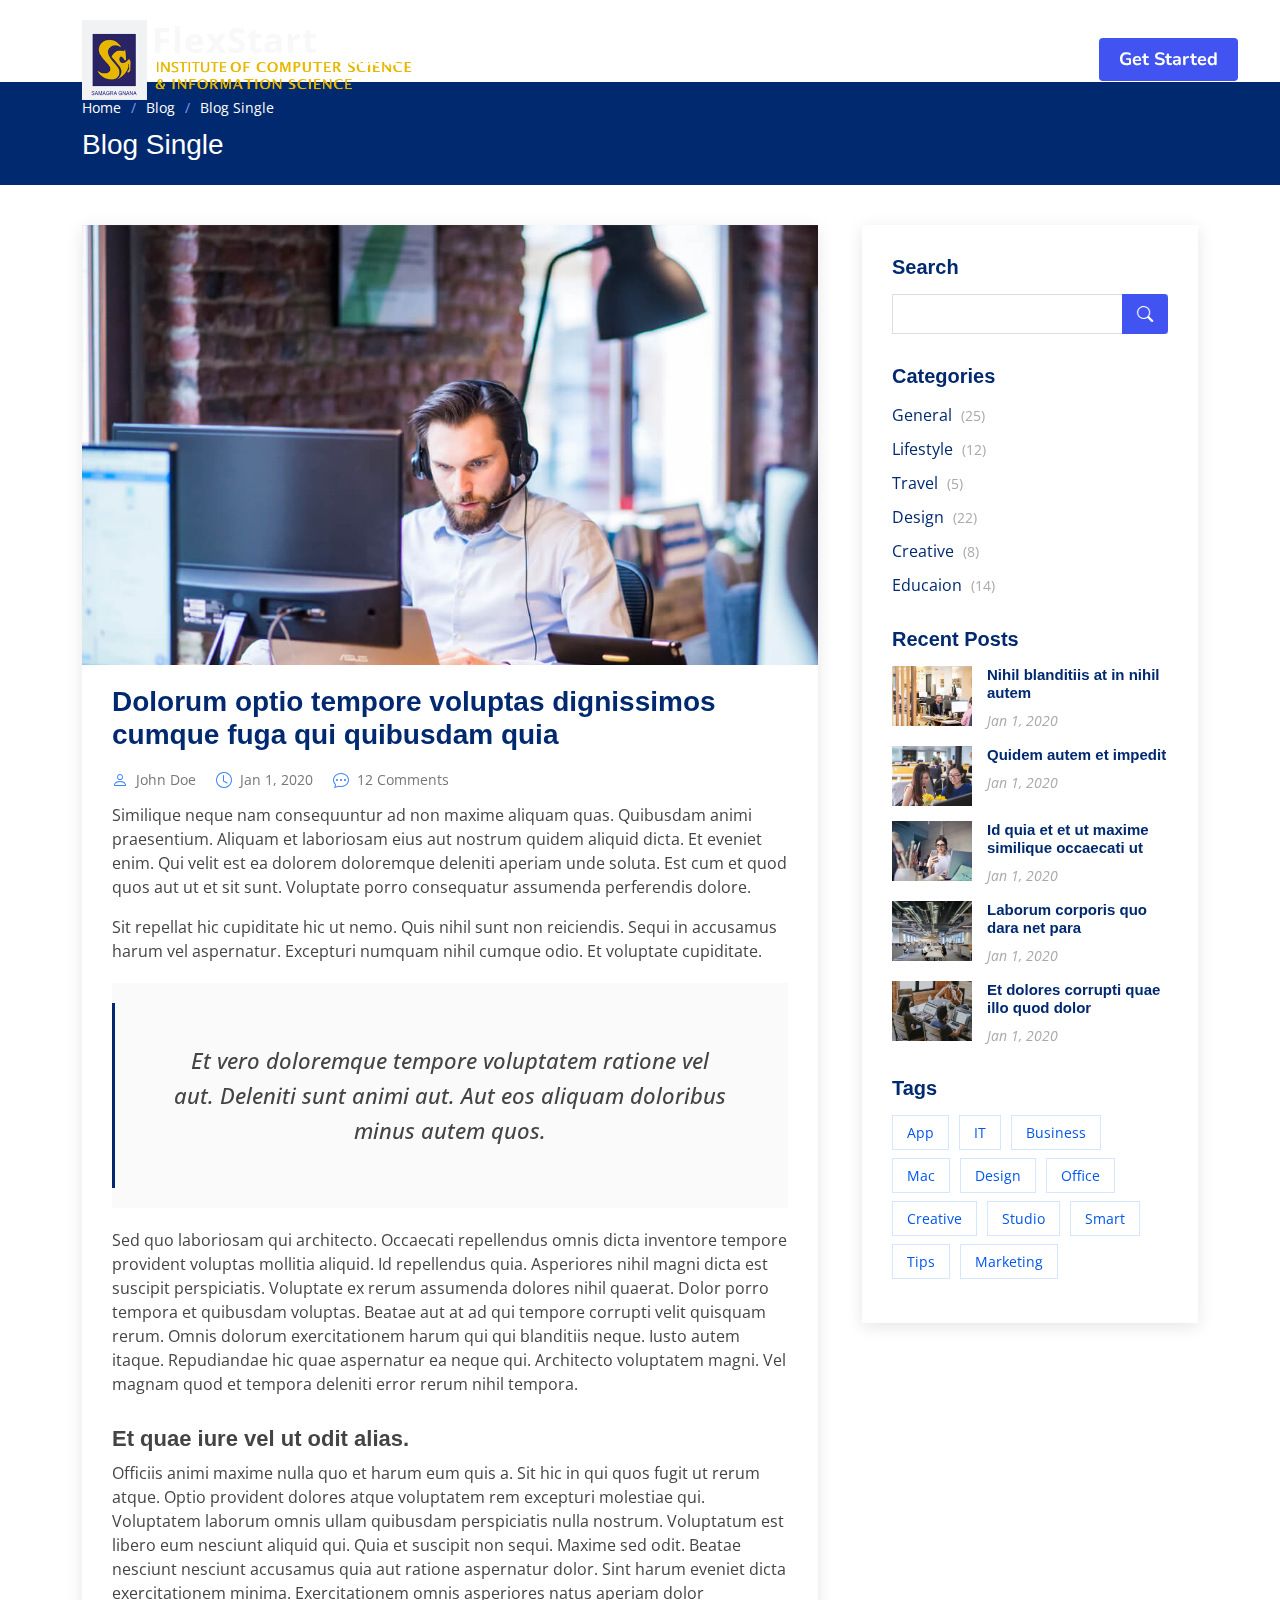
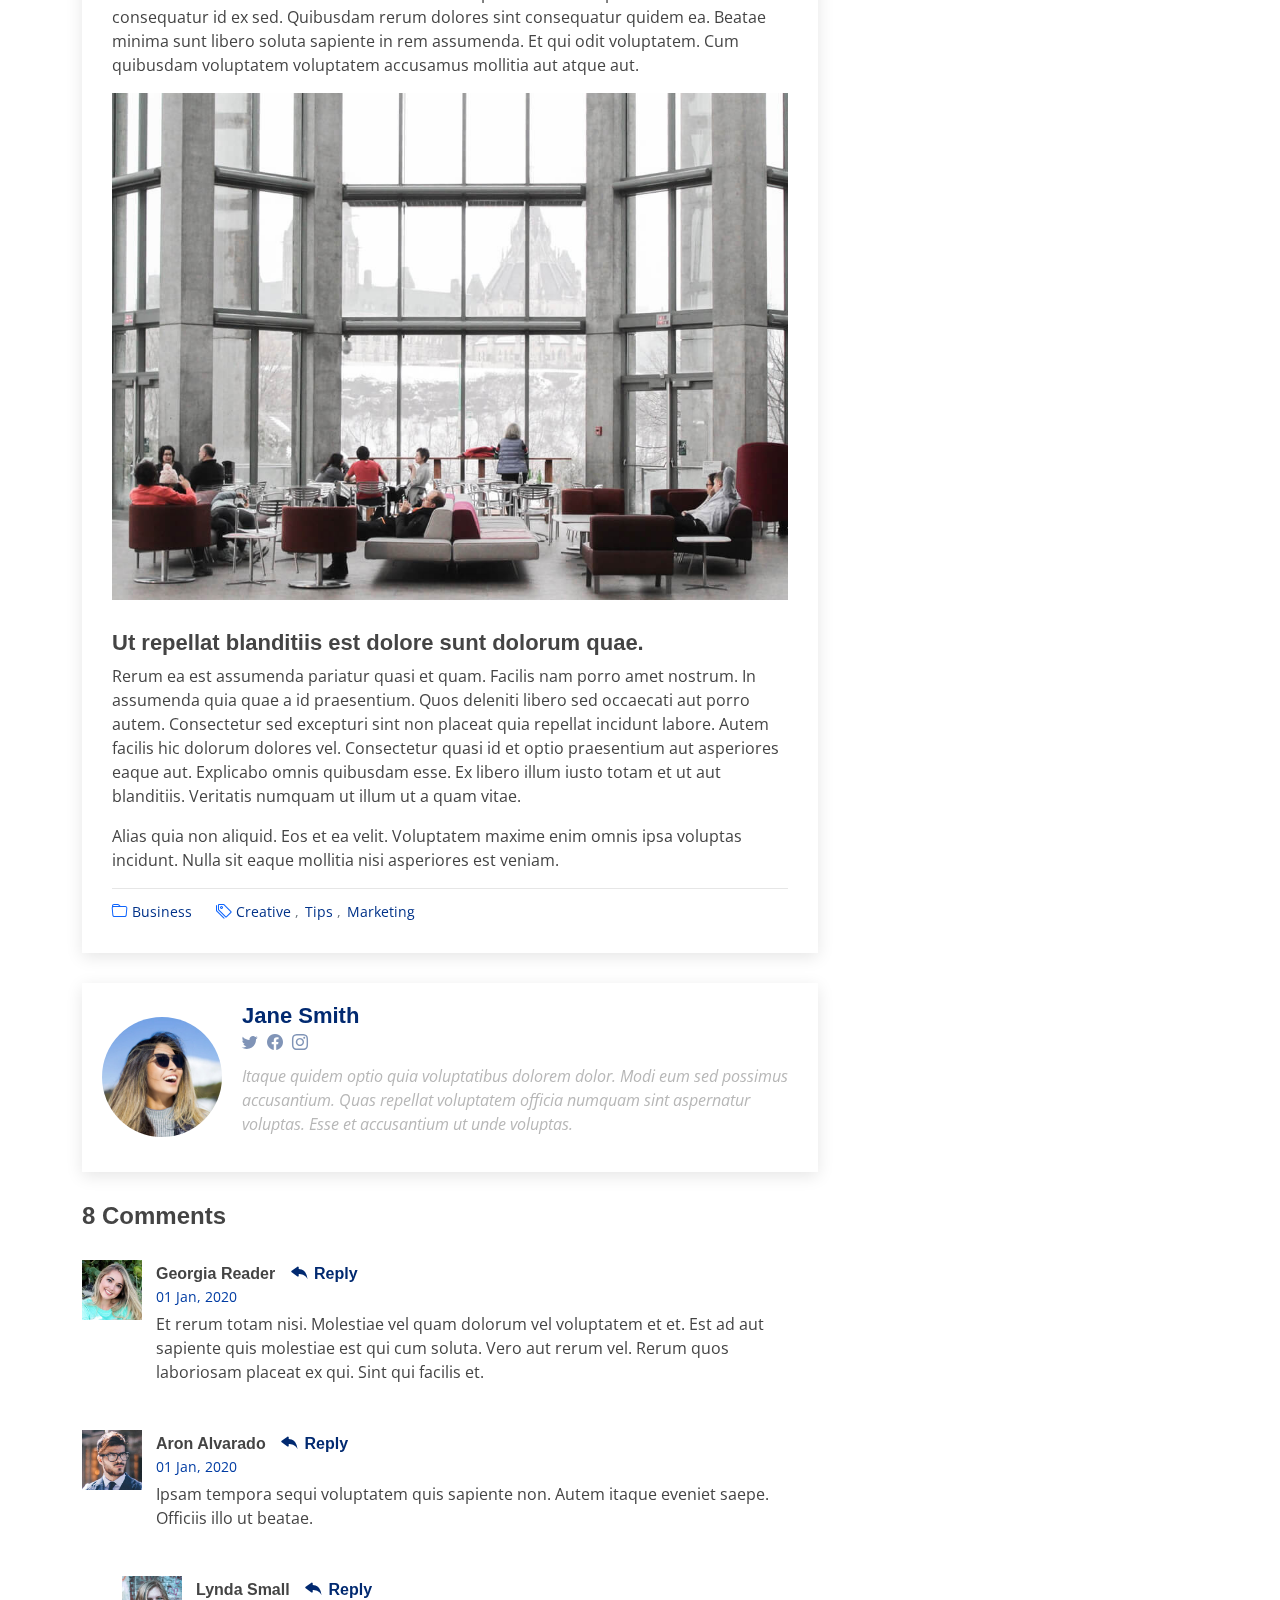
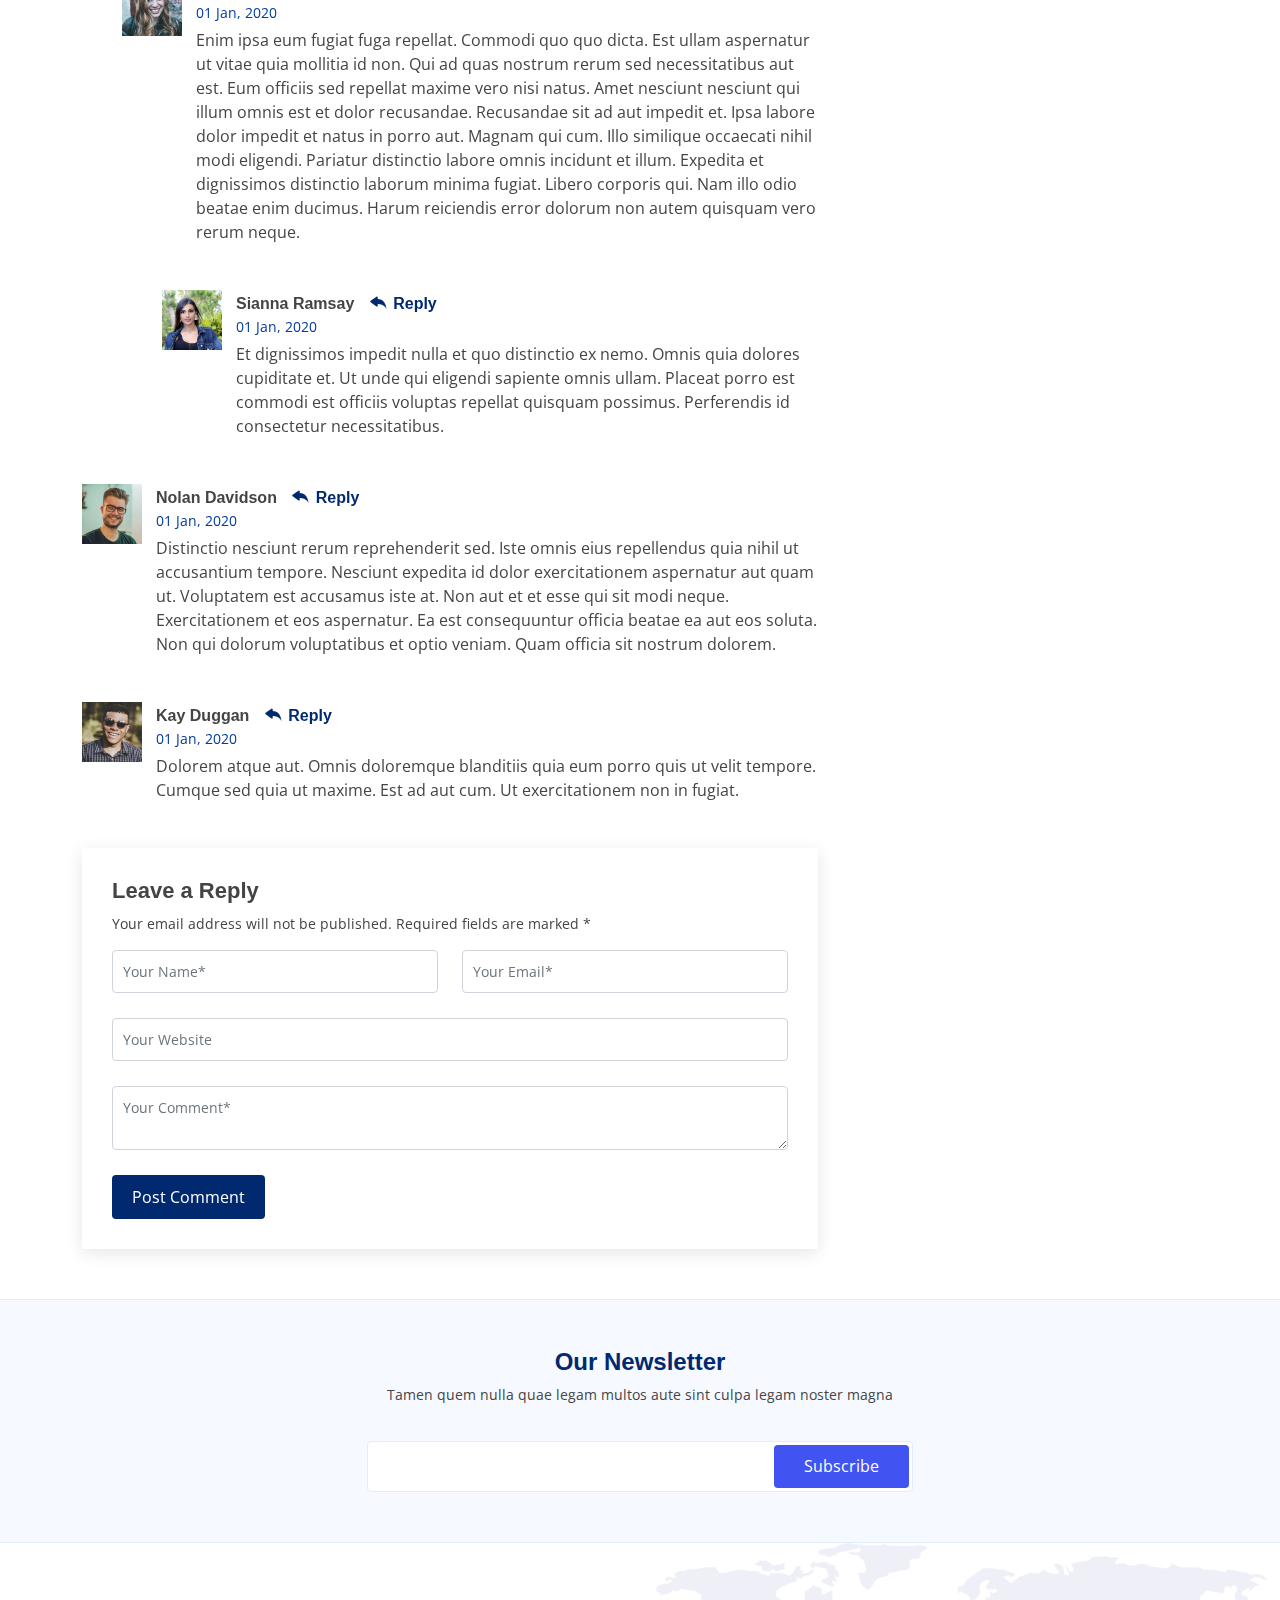
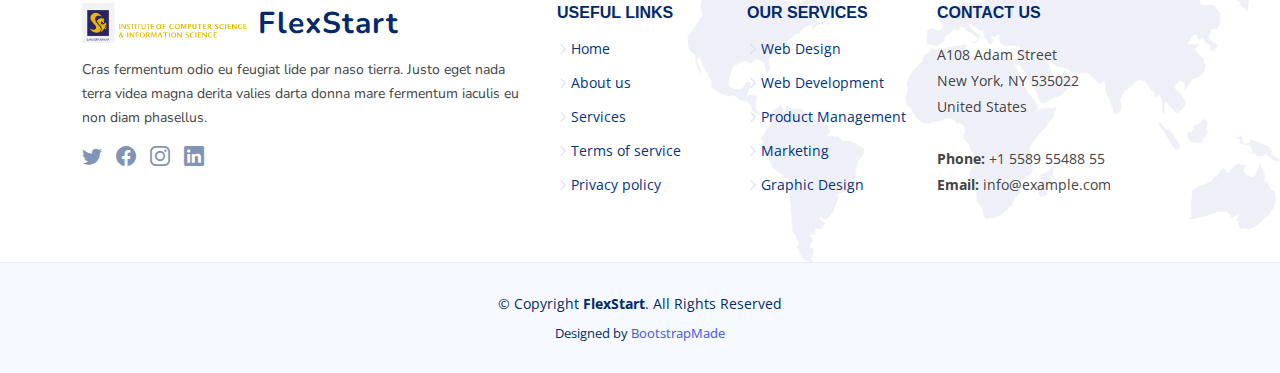
<file: blog-single.html>
<!DOCTYPE html>
<html lang="en">

<head>
  <meta charset="utf-8">
  <meta content="width=device-width, initial-scale=1.0" name="viewport">

  <title>Blog Single - FlexStart Bootstrap Template</title>
  <meta content="" name="description">
  <meta content="" name="keywords">

  <!-- Favicons -->
  <link href="assets/img/favicon.png" rel="icon">
  <link href="assets/img/apple-touch-icon.png" rel="apple-touch-icon">

  <!-- Google Fonts -->
  <link href="https://fonts.googleapis.com/css?family=Open+Sans:300,300i,400,400i,600,600i,700,700i|Nunito:300,300i,400,400i,600,600i,700,700i|Poppins:300,300i,400,400i,500,500i,600,600i,700,700i" rel="stylesheet">

  <!-- Vendor CSS Files -->
  <link href="assets/vendor/aos/aos.css" rel="stylesheet">
  <link href="assets/vendor/bootstrap/css/bootstrap.min.css" rel="stylesheet">
  <link href="assets/vendor/bootstrap-icons/bootstrap-icons.css" rel="stylesheet">
  <link href="assets/vendor/glightbox/css/glightbox.min.css" rel="stylesheet">
  <link href="assets/vendor/remixicon/remixicon.css" rel="stylesheet">
  <link href="assets/vendor/swiper/swiper-bundle.min.css" rel="stylesheet">

  <!-- Template Main CSS File -->
  <link href="assets/css/style.css" rel="stylesheet">

  <!-- =======================================================
  * Template Name: FlexStart
  * Updated: Mar 10 2023 with Bootstrap v5.2.3
  * Template URL: https://bootstrapmade.com/flexstart-bootstrap-startup-template/
  * Author: BootstrapMade.com
  * License: https://bootstrapmade.com/license/
  ======================================================== -->
</head>

<body>

  <!-- ======= Header ======= -->
  <header id="header" class="header fixed-top">
    <div class="container-fluid container-xl d-flex align-items-center justify-content-between">

      <a href="index.html" class="logo d-flex align-items-center">
        <img src="assets/img/logo.png" alt="">
        <span>FlexStart</span>
      </a>

      <nav id="navbar" class="navbar">
        <ul>
          <li><a class="nav-link scrollto " href="#hero">Home</a></li>
          <li><a class="nav-link scrollto" href="#about">About</a></li>
          <li><a class="nav-link scrollto" href="#services">Services</a></li>
          <li><a class="nav-link scrollto" href="#portfolio">Portfolio</a></li>
          <li><a class="nav-link scrollto" href="#team">Team</a></li>
          <li><a class="active" href="blog.html">Blog</a></li>
          <li class="dropdown"><a href="#"><span>Drop Down</span> <i class="bi bi-chevron-down"></i></a>
            <ul>
              <li><a href="#">Drop Down 1</a></li>
              <li class="dropdown"><a href="#"><span>Deep Drop Down</span> <i class="bi bi-chevron-right"></i></a>
                <ul>
                  <li><a href="#">Deep Drop Down 1</a></li>
                  <li><a href="#">Deep Drop Down 2</a></li>
                  <li><a href="#">Deep Drop Down 3</a></li>
                  <li><a href="#">Deep Drop Down 4</a></li>
                  <li><a href="#">Deep Drop Down 5</a></li>
                </ul>
              </li>
              <li><a href="#">Drop Down 2</a></li>
              <li><a href="#">Drop Down 3</a></li>
              <li><a href="#">Drop Down 4</a></li>
            </ul>
          </li>
          <li><a class="nav-link scrollto" href="#contact">Contact</a></li>
          <li><a class="getstarted scrollto" href="#about">Get Started</a></li>
        </ul>
        <i class="bi bi-list mobile-nav-toggle"></i>
      </nav><!-- .navbar -->

    </div>
  </header><!-- End Header -->

  <main id="main">

    <!-- ======= Breadcrumbs ======= -->
    <section class="breadcrumbs">
      <div class="container">

        <ol>
          <li><a href="index.html">Home</a></li>
          <li><a href="blog.html">Blog</a></li>
          <li>Blog Single</li>
        </ol>
        <h2>Blog Single</h2>

      </div>
    </section><!-- End Breadcrumbs -->

    <!-- ======= Blog Single Section ======= -->
    <section id="blog" class="blog">
      <div class="container" data-aos="fade-up">

        <div class="row">

          <div class="col-lg-8 entries">

            <article class="entry entry-single">

              <div class="entry-img">
                <img src="assets/img/blog/blog-1.jpg" alt="" class="img-fluid">
              </div>

              <h2 class="entry-title">
                <a href="blog-single.html">Dolorum optio tempore voluptas dignissimos cumque fuga qui quibusdam quia</a>
              </h2>

              <div class="entry-meta">
                <ul>
                  <li class="d-flex align-items-center"><i class="bi bi-person"></i> <a href="blog-single.html">John Doe</a></li>
                  <li class="d-flex align-items-center"><i class="bi bi-clock"></i> <a href="blog-single.html"><time datetime="2020-01-01">Jan 1, 2020</time></a></li>
                  <li class="d-flex align-items-center"><i class="bi bi-chat-dots"></i> <a href="blog-single.html">12 Comments</a></li>
                </ul>
              </div>

              <div class="entry-content">
                <p>
                  Similique neque nam consequuntur ad non maxime aliquam quas. Quibusdam animi praesentium. Aliquam et laboriosam eius aut nostrum quidem aliquid dicta.
                  Et eveniet enim. Qui velit est ea dolorem doloremque deleniti aperiam unde soluta. Est cum et quod quos aut ut et sit sunt. Voluptate porro consequatur assumenda perferendis dolore.
                </p>

                <p>
                  Sit repellat hic cupiditate hic ut nemo. Quis nihil sunt non reiciendis. Sequi in accusamus harum vel aspernatur. Excepturi numquam nihil cumque odio. Et voluptate cupiditate.
                </p>

                <blockquote>
                  <p>
                    Et vero doloremque tempore voluptatem ratione vel aut. Deleniti sunt animi aut. Aut eos aliquam doloribus minus autem quos.
                  </p>
                </blockquote>

                <p>
                  Sed quo laboriosam qui architecto. Occaecati repellendus omnis dicta inventore tempore provident voluptas mollitia aliquid. Id repellendus quia. Asperiores nihil magni dicta est suscipit perspiciatis. Voluptate ex rerum assumenda dolores nihil quaerat.
                  Dolor porro tempora et quibusdam voluptas. Beatae aut at ad qui tempore corrupti velit quisquam rerum. Omnis dolorum exercitationem harum qui qui blanditiis neque.
                  Iusto autem itaque. Repudiandae hic quae aspernatur ea neque qui. Architecto voluptatem magni. Vel magnam quod et tempora deleniti error rerum nihil tempora.
                </p>

                <h3>Et quae iure vel ut odit alias.</h3>
                <p>
                  Officiis animi maxime nulla quo et harum eum quis a. Sit hic in qui quos fugit ut rerum atque. Optio provident dolores atque voluptatem rem excepturi molestiae qui. Voluptatem laborum omnis ullam quibusdam perspiciatis nulla nostrum. Voluptatum est libero eum nesciunt aliquid qui.
                  Quia et suscipit non sequi. Maxime sed odit. Beatae nesciunt nesciunt accusamus quia aut ratione aspernatur dolor. Sint harum eveniet dicta exercitationem minima. Exercitationem omnis asperiores natus aperiam dolor consequatur id ex sed. Quibusdam rerum dolores sint consequatur quidem ea.
                  Beatae minima sunt libero soluta sapiente in rem assumenda. Et qui odit voluptatem. Cum quibusdam voluptatem voluptatem accusamus mollitia aut atque aut.
                </p>
                <img src="assets/img/blog/blog-inside-post.jpg" class="img-fluid" alt="">

                <h3>Ut repellat blanditiis est dolore sunt dolorum quae.</h3>
                <p>
                  Rerum ea est assumenda pariatur quasi et quam. Facilis nam porro amet nostrum. In assumenda quia quae a id praesentium. Quos deleniti libero sed occaecati aut porro autem. Consectetur sed excepturi sint non placeat quia repellat incidunt labore. Autem facilis hic dolorum dolores vel.
                  Consectetur quasi id et optio praesentium aut asperiores eaque aut. Explicabo omnis quibusdam esse. Ex libero illum iusto totam et ut aut blanditiis. Veritatis numquam ut illum ut a quam vitae.
                </p>
                <p>
                  Alias quia non aliquid. Eos et ea velit. Voluptatem maxime enim omnis ipsa voluptas incidunt. Nulla sit eaque mollitia nisi asperiores est veniam.
                </p>

              </div>

              <div class="entry-footer">
                <i class="bi bi-folder"></i>
                <ul class="cats">
                  <li><a href="#">Business</a></li>
                </ul>

                <i class="bi bi-tags"></i>
                <ul class="tags">
                  <li><a href="#">Creative</a></li>
                  <li><a href="#">Tips</a></li>
                  <li><a href="#">Marketing</a></li>
                </ul>
              </div>

            </article><!-- End blog entry -->

            <div class="blog-author d-flex align-items-center">
              <img src="assets/img/blog/blog-author.jpg" class="rounded-circle float-left" alt="">
              <div>
                <h4>Jane Smith</h4>
                <div class="social-links">
                  <a href="https://twitters.com/#"><i class="bi bi-twitter"></i></a>
                  <a href="https://facebook.com/#"><i class="bi bi-facebook"></i></a>
                  <a href="https://instagram.com/#"><i class="biu bi-instagram"></i></a>
                </div>
                <p>
                  Itaque quidem optio quia voluptatibus dolorem dolor. Modi eum sed possimus accusantium. Quas repellat voluptatem officia numquam sint aspernatur voluptas. Esse et accusantium ut unde voluptas.
                </p>
              </div>
            </div><!-- End blog author bio -->

            <div class="blog-comments">

              <h4 class="comments-count">8 Comments</h4>

              <div id="comment-1" class="comment">
                <div class="d-flex">
                  <div class="comment-img"><img src="assets/img/blog/comments-1.jpg" alt=""></div>
                  <div>
                    <h5><a href="">Georgia Reader</a> <a href="#" class="reply"><i class="bi bi-reply-fill"></i> Reply</a></h5>
                    <time datetime="2020-01-01">01 Jan, 2020</time>
                    <p>
                      Et rerum totam nisi. Molestiae vel quam dolorum vel voluptatem et et. Est ad aut sapiente quis molestiae est qui cum soluta.
                      Vero aut rerum vel. Rerum quos laboriosam placeat ex qui. Sint qui facilis et.
                    </p>
                  </div>
                </div>
              </div><!-- End comment #1 -->

              <div id="comment-2" class="comment">
                <div class="d-flex">
                  <div class="comment-img"><img src="assets/img/blog/comments-2.jpg" alt=""></div>
                  <div>
                    <h5><a href="">Aron Alvarado</a> <a href="#" class="reply"><i class="bi bi-reply-fill"></i> Reply</a></h5>
                    <time datetime="2020-01-01">01 Jan, 2020</time>
                    <p>
                      Ipsam tempora sequi voluptatem quis sapiente non. Autem itaque eveniet saepe. Officiis illo ut beatae.
                    </p>
                  </div>
                </div>

                <div id="comment-reply-1" class="comment comment-reply">
                  <div class="d-flex">
                    <div class="comment-img"><img src="assets/img/blog/comments-3.jpg" alt=""></div>
                    <div>
                      <h5><a href="">Lynda Small</a> <a href="#" class="reply"><i class="bi bi-reply-fill"></i> Reply</a></h5>
                      <time datetime="2020-01-01">01 Jan, 2020</time>
                      <p>
                        Enim ipsa eum fugiat fuga repellat. Commodi quo quo dicta. Est ullam aspernatur ut vitae quia mollitia id non. Qui ad quas nostrum rerum sed necessitatibus aut est. Eum officiis sed repellat maxime vero nisi natus. Amet nesciunt nesciunt qui illum omnis est et dolor recusandae.

                        Recusandae sit ad aut impedit et. Ipsa labore dolor impedit et natus in porro aut. Magnam qui cum. Illo similique occaecati nihil modi eligendi. Pariatur distinctio labore omnis incidunt et illum. Expedita et dignissimos distinctio laborum minima fugiat.

                        Libero corporis qui. Nam illo odio beatae enim ducimus. Harum reiciendis error dolorum non autem quisquam vero rerum neque.
                      </p>
                    </div>
                  </div>

                  <div id="comment-reply-2" class="comment comment-reply">
                    <div class="d-flex">
                      <div class="comment-img"><img src="assets/img/blog/comments-4.jpg" alt=""></div>
                      <div>
                        <h5><a href="">Sianna Ramsay</a> <a href="#" class="reply"><i class="bi bi-reply-fill"></i> Reply</a></h5>
                        <time datetime="2020-01-01">01 Jan, 2020</time>
                        <p>
                          Et dignissimos impedit nulla et quo distinctio ex nemo. Omnis quia dolores cupiditate et. Ut unde qui eligendi sapiente omnis ullam. Placeat porro est commodi est officiis voluptas repellat quisquam possimus. Perferendis id consectetur necessitatibus.
                        </p>
                      </div>
                    </div>

                  </div><!-- End comment reply #2-->

                </div><!-- End comment reply #1-->

              </div><!-- End comment #2-->

              <div id="comment-3" class="comment">
                <div class="d-flex">
                  <div class="comment-img"><img src="assets/img/blog/comments-5.jpg" alt=""></div>
                  <div>
                    <h5><a href="">Nolan Davidson</a> <a href="#" class="reply"><i class="bi bi-reply-fill"></i> Reply</a></h5>
                    <time datetime="2020-01-01">01 Jan, 2020</time>
                    <p>
                      Distinctio nesciunt rerum reprehenderit sed. Iste omnis eius repellendus quia nihil ut accusantium tempore. Nesciunt expedita id dolor exercitationem aspernatur aut quam ut. Voluptatem est accusamus iste at.
                      Non aut et et esse qui sit modi neque. Exercitationem et eos aspernatur. Ea est consequuntur officia beatae ea aut eos soluta. Non qui dolorum voluptatibus et optio veniam. Quam officia sit nostrum dolorem.
                    </p>
                  </div>
                </div>

              </div><!-- End comment #3 -->

              <div id="comment-4" class="comment">
                <div class="d-flex">
                  <div class="comment-img"><img src="assets/img/blog/comments-6.jpg" alt=""></div>
                  <div>
                    <h5><a href="">Kay Duggan</a> <a href="#" class="reply"><i class="bi bi-reply-fill"></i> Reply</a></h5>
                    <time datetime="2020-01-01">01 Jan, 2020</time>
                    <p>
                      Dolorem atque aut. Omnis doloremque blanditiis quia eum porro quis ut velit tempore. Cumque sed quia ut maxime. Est ad aut cum. Ut exercitationem non in fugiat.
                    </p>
                  </div>
                </div>

              </div><!-- End comment #4 -->

              <div class="reply-form">
                <h4>Leave a Reply</h4>
                <p>Your email address will not be published. Required fields are marked * </p>
                <form action="">
                  <div class="row">
                    <div class="col-md-6 form-group">
                      <input name="name" type="text" class="form-control" placeholder="Your Name*">
                    </div>
                    <div class="col-md-6 form-group">
                      <input name="email" type="text" class="form-control" placeholder="Your Email*">
                    </div>
                  </div>
                  <div class="row">
                    <div class="col form-group">
                      <input name="website" type="text" class="form-control" placeholder="Your Website">
                    </div>
                  </div>
                  <div class="row">
                    <div class="col form-group">
                      <textarea name="comment" class="form-control" placeholder="Your Comment*"></textarea>
                    </div>
                  </div>
                  <button type="submit" class="btn btn-primary">Post Comment</button>

                </form>

              </div>

            </div><!-- End blog comments -->

          </div><!-- End blog entries list -->

          <div class="col-lg-4">

            <div class="sidebar">

              <h3 class="sidebar-title">Search</h3>
              <div class="sidebar-item search-form">
                <form action="">
                  <input type="text">
                  <button type="submit"><i class="bi bi-search"></i></button>
                </form>
              </div><!-- End sidebar search formn-->

              <h3 class="sidebar-title">Categories</h3>
              <div class="sidebar-item categories">
                <ul>
                  <li><a href="#">General <span>(25)</span></a></li>
                  <li><a href="#">Lifestyle <span>(12)</span></a></li>
                  <li><a href="#">Travel <span>(5)</span></a></li>
                  <li><a href="#">Design <span>(22)</span></a></li>
                  <li><a href="#">Creative <span>(8)</span></a></li>
                  <li><a href="#">Educaion <span>(14)</span></a></li>
                </ul>
              </div><!-- End sidebar categories-->

              <h3 class="sidebar-title">Recent Posts</h3>
              <div class="sidebar-item recent-posts">
                <div class="post-item clearfix">
                  <img src="assets/img/blog/blog-recent-1.jpg" alt="">
                  <h4><a href="blog-single.html">Nihil blanditiis at in nihil autem</a></h4>
                  <time datetime="2020-01-01">Jan 1, 2020</time>
                </div>

                <div class="post-item clearfix">
                  <img src="assets/img/blog/blog-recent-2.jpg" alt="">
                  <h4><a href="blog-single.html">Quidem autem et impedit</a></h4>
                  <time datetime="2020-01-01">Jan 1, 2020</time>
                </div>

                <div class="post-item clearfix">
                  <img src="assets/img/blog/blog-recent-3.jpg" alt="">
                  <h4><a href="blog-single.html">Id quia et et ut maxime similique occaecati ut</a></h4>
                  <time datetime="2020-01-01">Jan 1, 2020</time>
                </div>

                <div class="post-item clearfix">
                  <img src="assets/img/blog/blog-recent-4.jpg" alt="">
                  <h4><a href="blog-single.html">Laborum corporis quo dara net para</a></h4>
                  <time datetime="2020-01-01">Jan 1, 2020</time>
                </div>

                <div class="post-item clearfix">
                  <img src="assets/img/blog/blog-recent-5.jpg" alt="">
                  <h4><a href="blog-single.html">Et dolores corrupti quae illo quod dolor</a></h4>
                  <time datetime="2020-01-01">Jan 1, 2020</time>
                </div>

              </div><!-- End sidebar recent posts-->

              <h3 class="sidebar-title">Tags</h3>
              <div class="sidebar-item tags">
                <ul>
                  <li><a href="#">App</a></li>
                  <li><a href="#">IT</a></li>
                  <li><a href="#">Business</a></li>
                  <li><a href="#">Mac</a></li>
                  <li><a href="#">Design</a></li>
                  <li><a href="#">Office</a></li>
                  <li><a href="#">Creative</a></li>
                  <li><a href="#">Studio</a></li>
                  <li><a href="#">Smart</a></li>
                  <li><a href="#">Tips</a></li>
                  <li><a href="#">Marketing</a></li>
                </ul>
              </div><!-- End sidebar tags-->

            </div><!-- End sidebar -->

          </div><!-- End blog sidebar -->

        </div>

      </div>
    </section><!-- End Blog Single Section -->

  </main><!-- End #main -->

  <!-- ======= Footer ======= -->
  <footer id="footer" class="footer">

    <div class="footer-newsletter">
      <div class="container">
        <div class="row justify-content-center">
          <div class="col-lg-12 text-center">
            <h4>Our Newsletter</h4>
            <p>Tamen quem nulla quae legam multos aute sint culpa legam noster magna</p>
          </div>
          <div class="col-lg-6">
            <form action="" method="post">
              <input type="email" name="email"><input type="submit" value="Subscribe">
            </form>
          </div>
        </div>
      </div>
    </div>

    <div class="footer-top">
      <div class="container">
        <div class="row gy-4">
          <div class="col-lg-5 col-md-12 footer-info">
            <a href="index.html" class="logo d-flex align-items-center">
              <img src="assets/img/logo.png" alt="">
              <span>FlexStart</span>
            </a>
            <p>Cras fermentum odio eu feugiat lide par naso tierra. Justo eget nada terra videa magna derita valies darta donna mare fermentum iaculis eu non diam phasellus.</p>
            <div class="social-links mt-3">
              <a href="#" class="twitter"><i class="bi bi-twitter"></i></a>
              <a href="#" class="facebook"><i class="bi bi-facebook"></i></a>
              <a href="#" class="instagram"><i class="bi bi-instagram"></i></a>
              <a href="#" class="linkedin"><i class="bi bi-linkedin"></i></a>
            </div>
          </div>

          <div class="col-lg-2 col-6 footer-links">
            <h4>Useful Links</h4>
            <ul>
              <li><i class="bi bi-chevron-right"></i> <a href="#">Home</a></li>
              <li><i class="bi bi-chevron-right"></i> <a href="#">About us</a></li>
              <li><i class="bi bi-chevron-right"></i> <a href="#">Services</a></li>
              <li><i class="bi bi-chevron-right"></i> <a href="#">Terms of service</a></li>
              <li><i class="bi bi-chevron-right"></i> <a href="#">Privacy policy</a></li>
            </ul>
          </div>

          <div class="col-lg-2 col-6 footer-links">
            <h4>Our Services</h4>
            <ul>
              <li><i class="bi bi-chevron-right"></i> <a href="#">Web Design</a></li>
              <li><i class="bi bi-chevron-right"></i> <a href="#">Web Development</a></li>
              <li><i class="bi bi-chevron-right"></i> <a href="#">Product Management</a></li>
              <li><i class="bi bi-chevron-right"></i> <a href="#">Marketing</a></li>
              <li><i class="bi bi-chevron-right"></i> <a href="#">Graphic Design</a></li>
            </ul>
          </div>

          <div class="col-lg-3 col-md-12 footer-contact text-center text-md-start">
            <h4>Contact Us</h4>
            <p>
              A108 Adam Street <br>
              New York, NY 535022<br>
              United States <br><br>
              <strong>Phone:</strong> +1 5589 55488 55<br>
              <strong>Email:</strong> info@example.com<br>
            </p>

          </div>

        </div>
      </div>
    </div>

    <div class="container">
      <div class="copyright">
        &copy; Copyright <strong><span>FlexStart</span></strong>. All Rights Reserved
      </div>
      <div class="credits">
        <!-- All the links in the footer should remain intact. -->
        <!-- You can delete the links only if you purchased the pro version. -->
        <!-- Licensing information: https://bootstrapmade.com/license/ -->
        <!-- Purchase the pro version with working PHP/AJAX contact form: https://bootstrapmade.com/flexstart-bootstrap-startup-template/ -->
        Designed by <a href="https://bootstrapmade.com/">BootstrapMade</a>
      </div>
    </div>
  </footer><!-- End Footer -->

  <a href="#" class="back-to-top d-flex align-items-center justify-content-center"><i class="bi bi-arrow-up-short"></i></a>

  <!-- Vendor JS Files -->
  <script src="assets/vendor/purecounter/purecounter_vanilla.js"></script>
  <script src="assets/vendor/aos/aos.js"></script>
  <script src="assets/vendor/bootstrap/js/bootstrap.bundle.min.js"></script>
  <script src="assets/vendor/glightbox/js/glightbox.min.js"></script>
  <script src="assets/vendor/isotope-layout/isotope.pkgd.min.js"></script>
  <script src="assets/vendor/swiper/swiper-bundle.min.js"></script>
  <script src="assets/vendor/php-email-form/validate.js"></script>

  <!-- Template Main JS File -->
  <script src="assets/js/main.js"></script>

</body>

</html>
</file>
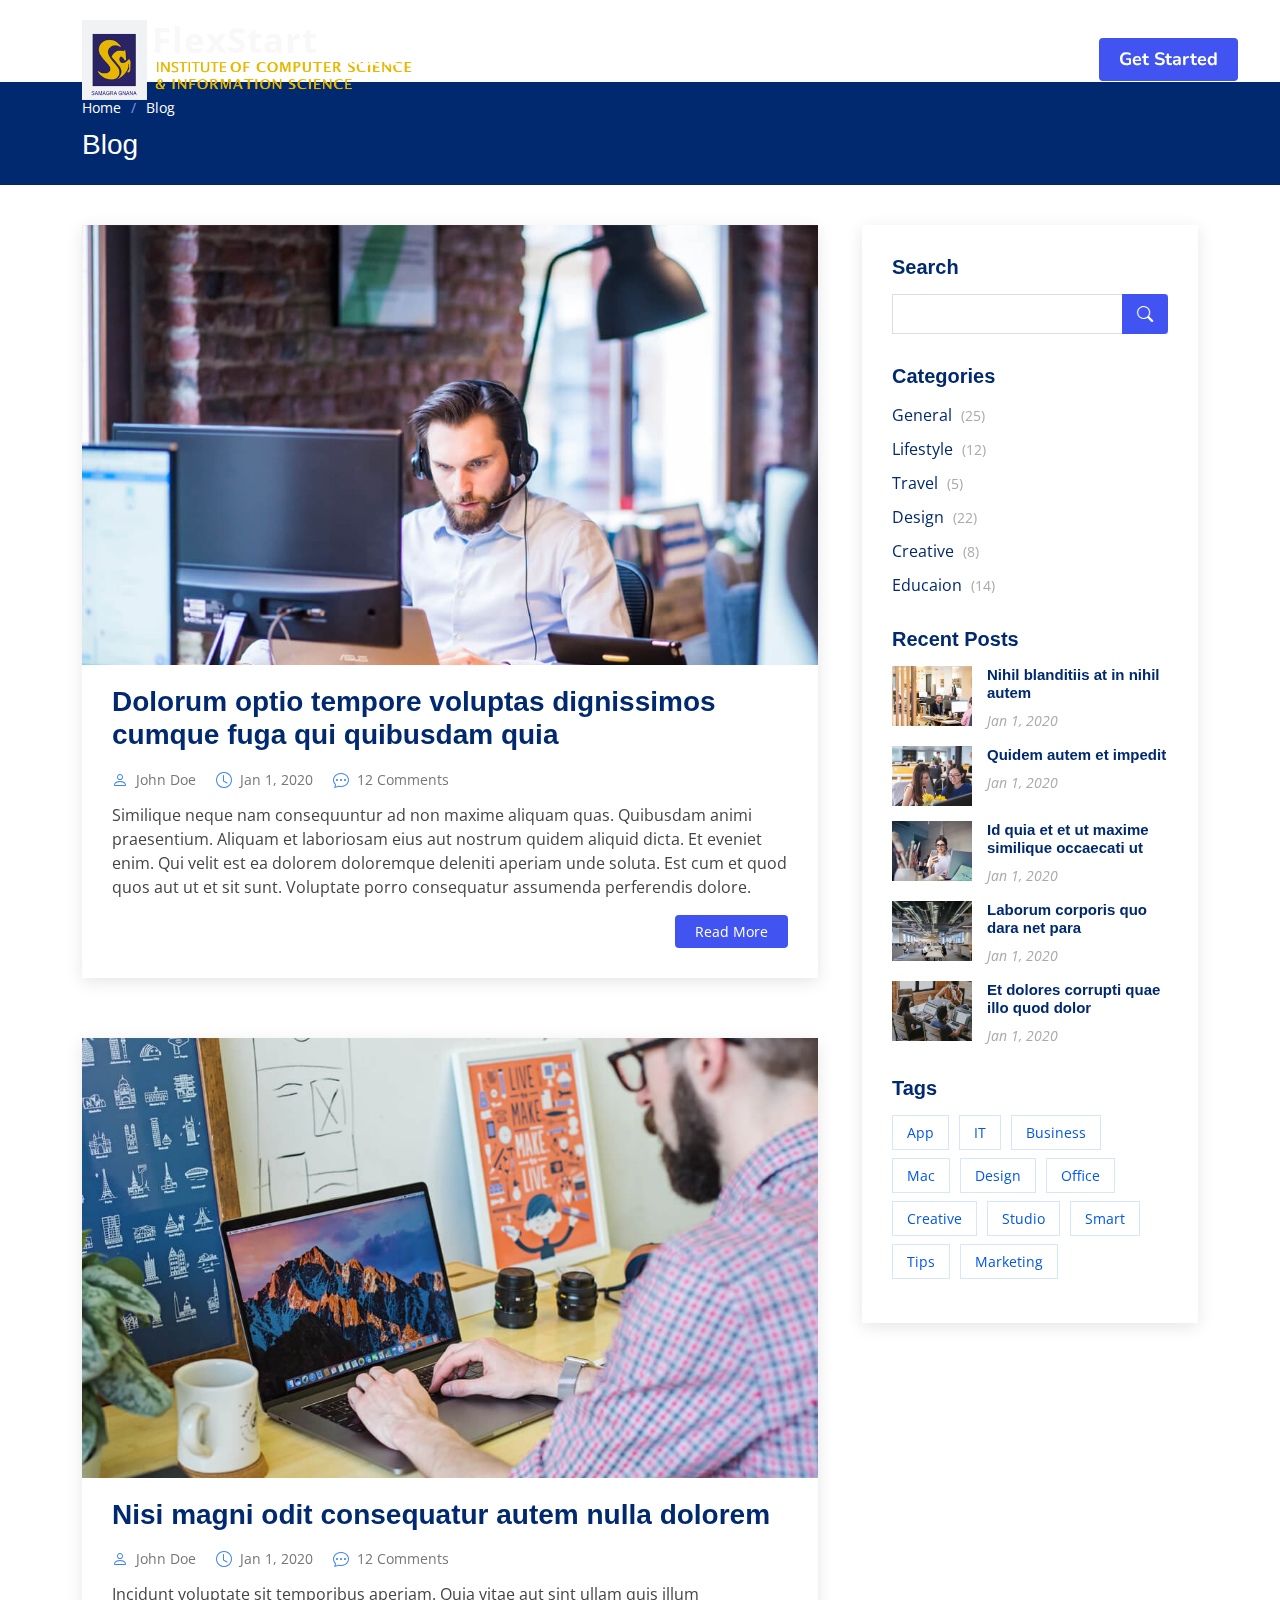
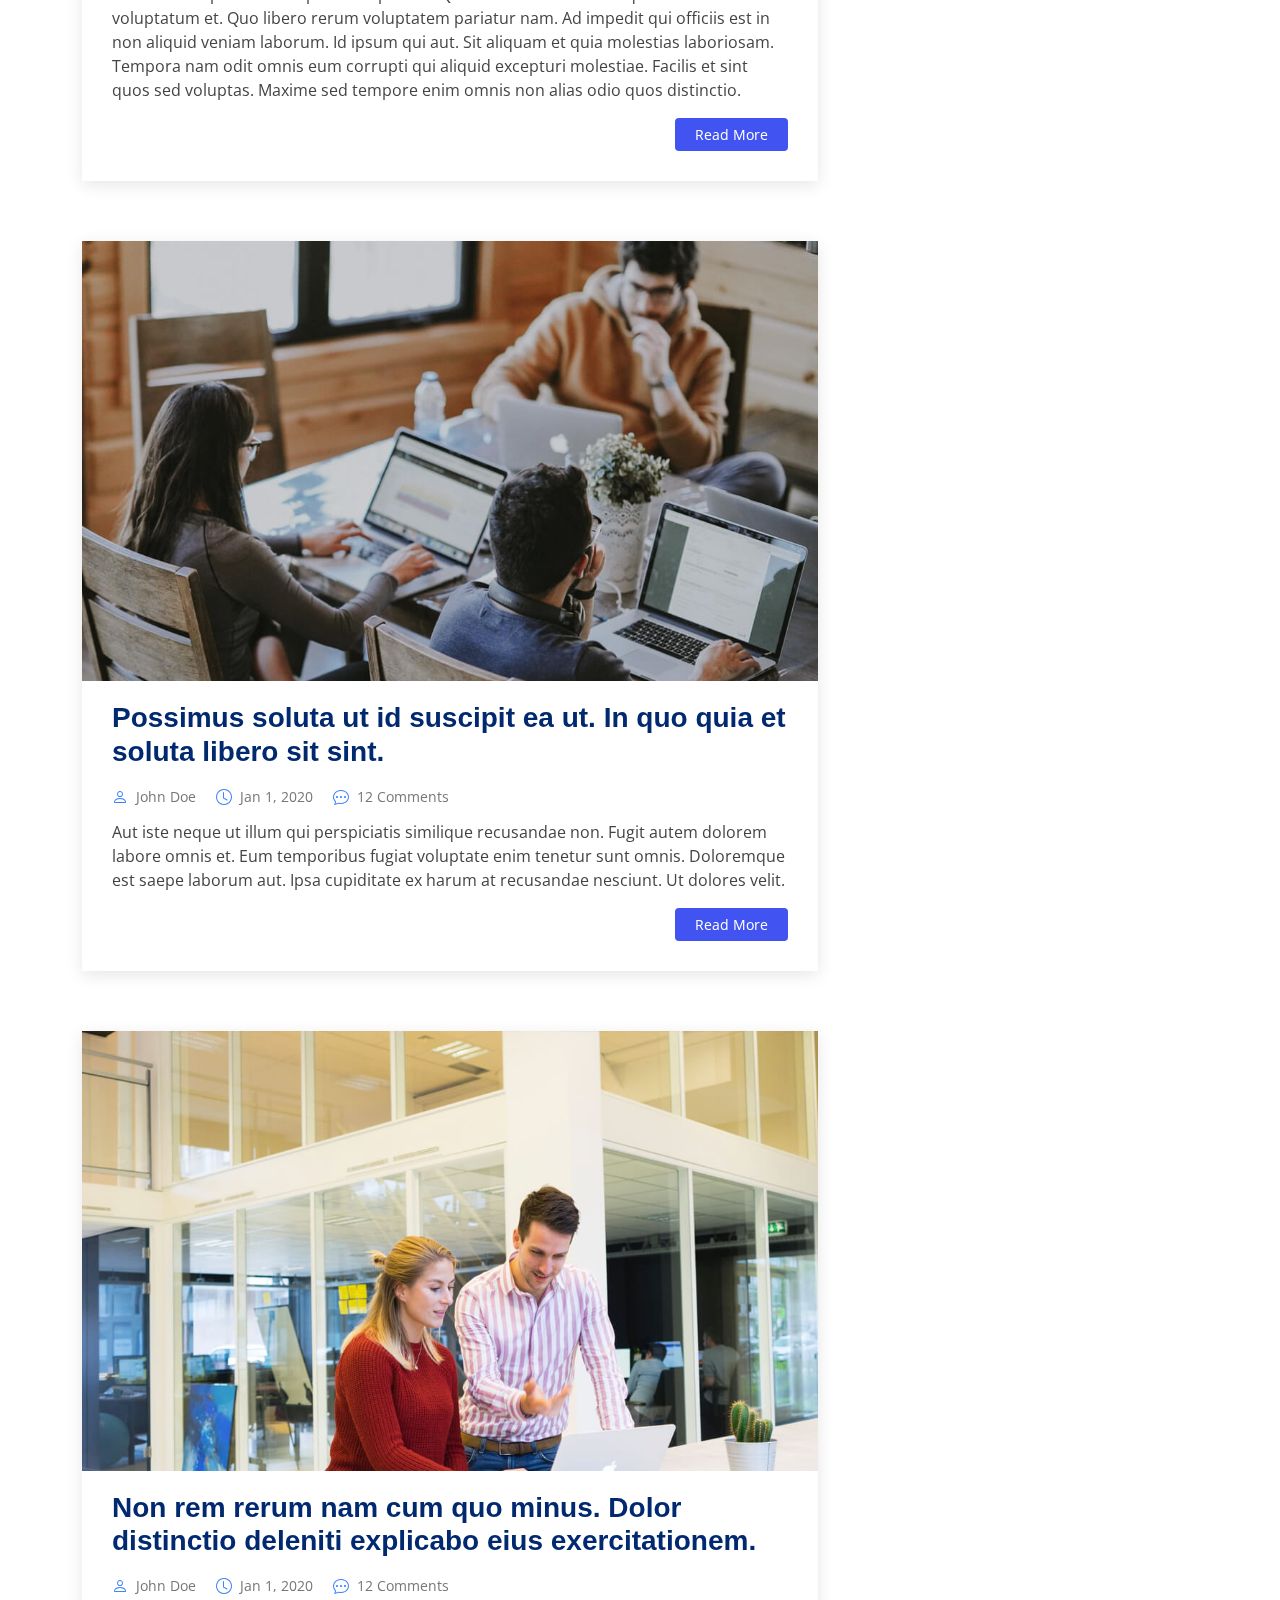
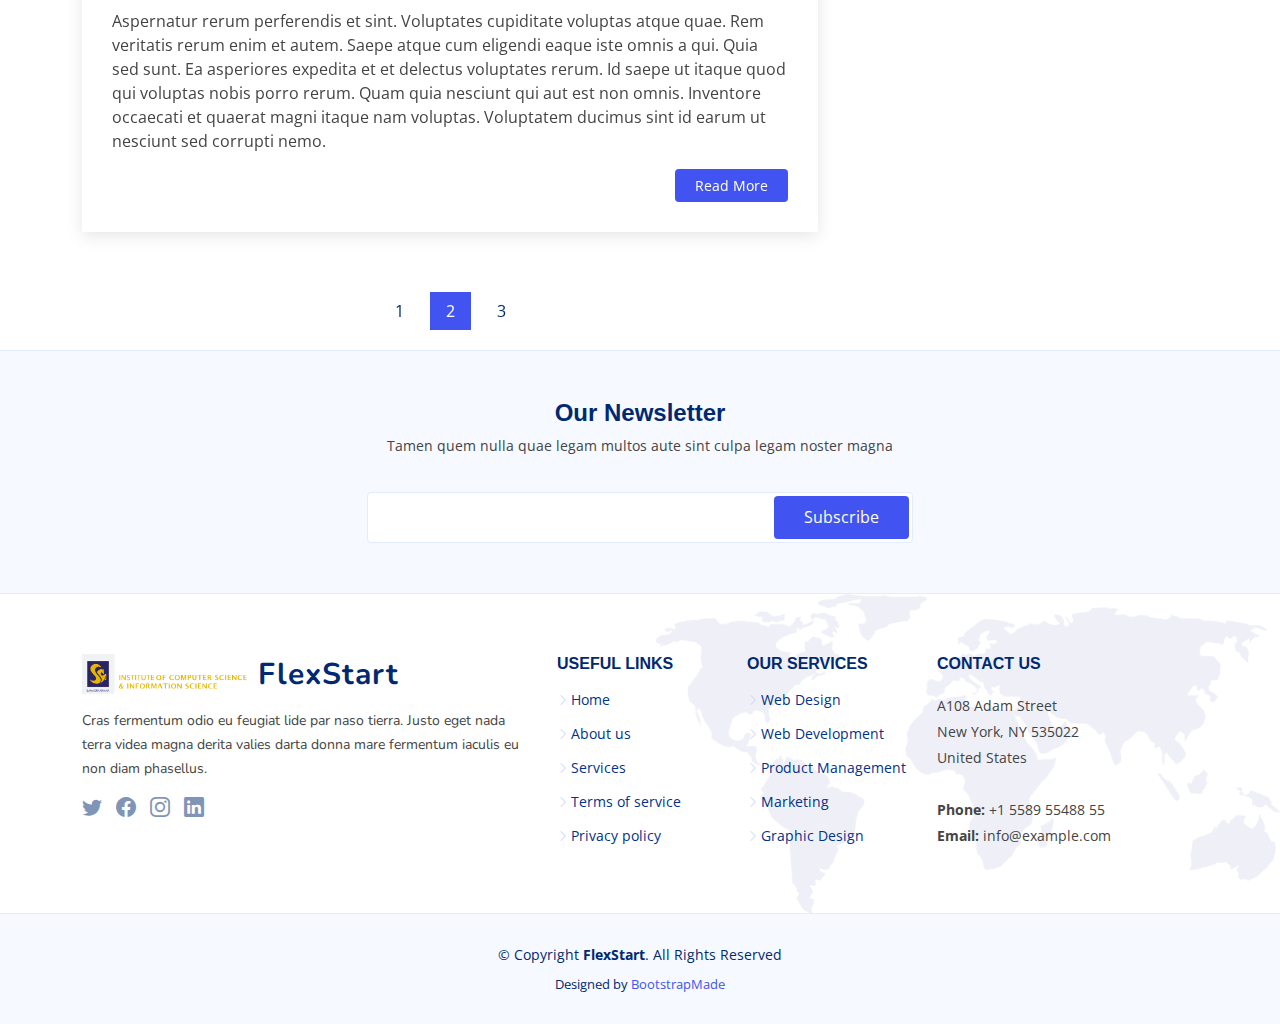
<file: blog.html>
<!DOCTYPE html>
<html lang="en">

<head>
  <meta charset="utf-8">
  <meta content="width=device-width, initial-scale=1.0" name="viewport">

  <title>Blog - FlexStart Bootstrap Template</title>
  <meta content="" name="description">
  <meta content="" name="keywords">

  <!-- Favicons -->
  <link href="assets/img/favicon.png" rel="icon">
  <link href="assets/img/apple-touch-icon.png" rel="apple-touch-icon">

  <!-- Google Fonts -->
  <link href="https://fonts.googleapis.com/css?family=Open+Sans:300,300i,400,400i,600,600i,700,700i|Nunito:300,300i,400,400i,600,600i,700,700i|Poppins:300,300i,400,400i,500,500i,600,600i,700,700i" rel="stylesheet">

  <!-- Vendor CSS Files -->
  <link href="assets/vendor/aos/aos.css" rel="stylesheet">
  <link href="assets/vendor/bootstrap/css/bootstrap.min.css" rel="stylesheet">
  <link href="assets/vendor/bootstrap-icons/bootstrap-icons.css" rel="stylesheet">
  <link href="assets/vendor/glightbox/css/glightbox.min.css" rel="stylesheet">
  <link href="assets/vendor/remixicon/remixicon.css" rel="stylesheet">
  <link href="assets/vendor/swiper/swiper-bundle.min.css" rel="stylesheet">

  <!-- Template Main CSS File -->
  <link href="assets/css/style.css" rel="stylesheet">

  <!-- =======================================================
  * Template Name: FlexStart
  * Updated: Mar 10 2023 with Bootstrap v5.2.3
  * Template URL: https://bootstrapmade.com/flexstart-bootstrap-startup-template/
  * Author: BootstrapMade.com
  * License: https://bootstrapmade.com/license/
  ======================================================== -->
</head>

<body>

  <!-- ======= Header ======= -->
  <header id="header" class="header fixed-top">
    <div class="container-fluid container-xl d-flex align-items-center justify-content-between">

      <a href="index.html" class="logo d-flex align-items-center">
        <img src="assets/img/logo.png" alt="">
        <span>FlexStart</span>
      </a>

      <nav id="navbar" class="navbar">
        <ul>
          <li><a class="nav-link scrollto " href="#hero">Home</a></li>
          <li><a class="nav-link scrollto" href="#about">About</a></li>
          <li><a class="nav-link scrollto" href="#services">Services</a></li>
          <li><a class="nav-link scrollto" href="#portfolio">Portfolio</a></li>
          <li><a class="nav-link scrollto" href="#team">Team</a></li>
          <li><a class="active" href="blog.html">Blog</a></li>
          <li class="dropdown"><a href="#"><span>Drop Down</span> <i class="bi bi-chevron-down"></i></a>
            <ul>
              <li><a href="#">Drop Down 1</a></li>
              <li class="dropdown"><a href="#"><span>Deep Drop Down</span> <i class="bi bi-chevron-right"></i></a>
                <ul>
                  <li><a href="#">Deep Drop Down 1</a></li>
                  <li><a href="#">Deep Drop Down 2</a></li>
                  <li><a href="#">Deep Drop Down 3</a></li>
                  <li><a href="#">Deep Drop Down 4</a></li>
                  <li><a href="#">Deep Drop Down 5</a></li>
                </ul>
              </li>
              <li><a href="#">Drop Down 2</a></li>
              <li><a href="#">Drop Down 3</a></li>
              <li><a href="#">Drop Down 4</a></li>
            </ul>
          </li>
          <li><a class="nav-link scrollto" href="#contact">Contact</a></li>
          <li><a class="getstarted scrollto" href="#about">Get Started</a></li>
        </ul>
        <i class="bi bi-list mobile-nav-toggle"></i>
      </nav><!-- .navbar -->

    </div>
  </header><!-- End Header -->

  <main id="main">

    <!-- ======= Breadcrumbs ======= -->
    <section class="breadcrumbs">
      <div class="container">

        <ol>
          <li><a href="index.html">Home</a></li>
          <li>Blog</li>
        </ol>
        <h2>Blog</h2>

      </div>
    </section><!-- End Breadcrumbs -->

    <!-- ======= Blog Section ======= -->
    <section id="blog" class="blog">
      <div class="container" data-aos="fade-up">

        <div class="row">

          <div class="col-lg-8 entries">

            <article class="entry">

              <div class="entry-img">
                <img src="assets/img/blog/blog-1.jpg" alt="" class="img-fluid">
              </div>

              <h2 class="entry-title">
                <a href="blog-single.html">Dolorum optio tempore voluptas dignissimos cumque fuga qui quibusdam quia</a>
              </h2>

              <div class="entry-meta">
                <ul>
                  <li class="d-flex align-items-center"><i class="bi bi-person"></i> <a href="blog-single.html">John Doe</a></li>
                  <li class="d-flex align-items-center"><i class="bi bi-clock"></i> <a href="blog-single.html"><time datetime="2020-01-01">Jan 1, 2020</time></a></li>
                  <li class="d-flex align-items-center"><i class="bi bi-chat-dots"></i> <a href="blog-single.html">12 Comments</a></li>
                </ul>
              </div>

              <div class="entry-content">
                <p>
                  Similique neque nam consequuntur ad non maxime aliquam quas. Quibusdam animi praesentium. Aliquam et laboriosam eius aut nostrum quidem aliquid dicta.
                  Et eveniet enim. Qui velit est ea dolorem doloremque deleniti aperiam unde soluta. Est cum et quod quos aut ut et sit sunt. Voluptate porro consequatur assumenda perferendis dolore.
                </p>
                <div class="read-more">
                  <a href="blog-single.html">Read More</a>
                </div>
              </div>

            </article><!-- End blog entry -->

            <article class="entry">

              <div class="entry-img">
                <img src="assets/img/blog/blog-2.jpg" alt="" class="img-fluid">
              </div>

              <h2 class="entry-title">
                <a href="blog-single.html">Nisi magni odit consequatur autem nulla dolorem</a>
              </h2>

              <div class="entry-meta">
                <ul>
                  <li class="d-flex align-items-center"><i class="bi bi-person"></i> <a href="blog-single.html">John Doe</a></li>
                  <li class="d-flex align-items-center"><i class="bi bi-clock"></i> <a href="blog-single.html"><time datetime="2020-01-01">Jan 1, 2020</time></a></li>
                  <li class="d-flex align-items-center"><i class="bi bi-chat-dots"></i> <a href="blog-single.html">12 Comments</a></li>
                </ul>
              </div>

              <div class="entry-content">
                <p>
                  Incidunt voluptate sit temporibus aperiam. Quia vitae aut sint ullam quis illum voluptatum et. Quo libero rerum voluptatem pariatur nam.
                  Ad impedit qui officiis est in non aliquid veniam laborum. Id ipsum qui aut. Sit aliquam et quia molestias laboriosam. Tempora nam odit omnis eum corrupti qui aliquid excepturi molestiae. Facilis et sint quos sed voluptas. Maxime sed tempore enim omnis non alias odio quos distinctio.
                </p>
                <div class="read-more">
                  <a href="blog-single.html">Read More</a>
                </div>
              </div>

            </article><!-- End blog entry -->

            <article class="entry">

              <div class="entry-img">
                <img src="assets/img/blog/blog-3.jpg" alt="" class="img-fluid">
              </div>

              <h2 class="entry-title">
                <a href="blog-single.html">Possimus soluta ut id suscipit ea ut. In quo quia et soluta libero sit sint.</a>
              </h2>

              <div class="entry-meta">
                <ul>
                  <li class="d-flex align-items-center"><i class="bi bi-person"></i> <a href="blog-single.html">John Doe</a></li>
                  <li class="d-flex align-items-center"><i class="bi bi-clock"></i> <a href="blog-single.html"><time datetime="2020-01-01">Jan 1, 2020</time></a></li>
                  <li class="d-flex align-items-center"><i class="bi bi-chat-dots"></i> <a href="blog-single.html">12 Comments</a></li>
                </ul>
              </div>

              <div class="entry-content">
                <p>
                  Aut iste neque ut illum qui perspiciatis similique recusandae non. Fugit autem dolorem labore omnis et. Eum temporibus fugiat voluptate enim tenetur sunt omnis.
                  Doloremque est saepe laborum aut. Ipsa cupiditate ex harum at recusandae nesciunt. Ut dolores velit.
                </p>
                <div class="read-more">
                  <a href="blog-single.html">Read More</a>
                </div>
              </div>

            </article><!-- End blog entry -->

            <article class="entry">

              <div class="entry-img">
                <img src="assets/img/blog/blog-4.jpg" alt="" class="img-fluid">
              </div>

              <h2 class="entry-title">
                <a href="blog-single.html">Non rem rerum nam cum quo minus. Dolor distinctio deleniti explicabo eius exercitationem.</a>
              </h2>

              <div class="entry-meta">
                <ul>
                  <li class="d-flex align-items-center"><i class="bi bi-person"></i> <a href="blog-single.html">John Doe</a></li>
                  <li class="d-flex align-items-center"><i class="bi bi-clock"></i> <a href="blog-single.html"><time datetime="2020-01-01">Jan 1, 2020</time></a></li>
                  <li class="d-flex align-items-center"><i class="bi bi-chat-dots"></i> <a href="blog-single.html">12 Comments</a></li>
                </ul>
              </div>

              <div class="entry-content">
                <p>
                  Aspernatur rerum perferendis et sint. Voluptates cupiditate voluptas atque quae. Rem veritatis rerum enim et autem. Saepe atque cum eligendi eaque iste omnis a qui.
                  Quia sed sunt. Ea asperiores expedita et et delectus voluptates rerum. Id saepe ut itaque quod qui voluptas nobis porro rerum. Quam quia nesciunt qui aut est non omnis. Inventore occaecati et quaerat magni itaque nam voluptas. Voluptatem ducimus sint id earum ut nesciunt sed corrupti nemo.
                </p>
                <div class="read-more">
                  <a href="blog-single.html">Read More</a>
                </div>
              </div>

            </article><!-- End blog entry -->

            <div class="blog-pagination">
              <ul class="justify-content-center">
                <li><a href="#">1</a></li>
                <li class="active"><a href="#">2</a></li>
                <li><a href="#">3</a></li>
              </ul>
            </div>

          </div><!-- End blog entries list -->

          <div class="col-lg-4">

            <div class="sidebar">

              <h3 class="sidebar-title">Search</h3>
              <div class="sidebar-item search-form">
                <form action="">
                  <input type="text">
                  <button type="submit"><i class="bi bi-search"></i></button>
                </form>
              </div><!-- End sidebar search formn-->

              <h3 class="sidebar-title">Categories</h3>
              <div class="sidebar-item categories">
                <ul>
                  <li><a href="#">General <span>(25)</span></a></li>
                  <li><a href="#">Lifestyle <span>(12)</span></a></li>
                  <li><a href="#">Travel <span>(5)</span></a></li>
                  <li><a href="#">Design <span>(22)</span></a></li>
                  <li><a href="#">Creative <span>(8)</span></a></li>
                  <li><a href="#">Educaion <span>(14)</span></a></li>
                </ul>
              </div><!-- End sidebar categories-->

              <h3 class="sidebar-title">Recent Posts</h3>
              <div class="sidebar-item recent-posts">
                <div class="post-item clearfix">
                  <img src="assets/img/blog/blog-recent-1.jpg" alt="">
                  <h4><a href="blog-single.html">Nihil blanditiis at in nihil autem</a></h4>
                  <time datetime="2020-01-01">Jan 1, 2020</time>
                </div>

                <div class="post-item clearfix">
                  <img src="assets/img/blog/blog-recent-2.jpg" alt="">
                  <h4><a href="blog-single.html">Quidem autem et impedit</a></h4>
                  <time datetime="2020-01-01">Jan 1, 2020</time>
                </div>

                <div class="post-item clearfix">
                  <img src="assets/img/blog/blog-recent-3.jpg" alt="">
                  <h4><a href="blog-single.html">Id quia et et ut maxime similique occaecati ut</a></h4>
                  <time datetime="2020-01-01">Jan 1, 2020</time>
                </div>

                <div class="post-item clearfix">
                  <img src="assets/img/blog/blog-recent-4.jpg" alt="">
                  <h4><a href="blog-single.html">Laborum corporis quo dara net para</a></h4>
                  <time datetime="2020-01-01">Jan 1, 2020</time>
                </div>

                <div class="post-item clearfix">
                  <img src="assets/img/blog/blog-recent-5.jpg" alt="">
                  <h4><a href="blog-single.html">Et dolores corrupti quae illo quod dolor</a></h4>
                  <time datetime="2020-01-01">Jan 1, 2020</time>
                </div>

              </div><!-- End sidebar recent posts-->

              <h3 class="sidebar-title">Tags</h3>
              <div class="sidebar-item tags">
                <ul>
                  <li><a href="#">App</a></li>
                  <li><a href="#">IT</a></li>
                  <li><a href="#">Business</a></li>
                  <li><a href="#">Mac</a></li>
                  <li><a href="#">Design</a></li>
                  <li><a href="#">Office</a></li>
                  <li><a href="#">Creative</a></li>
                  <li><a href="#">Studio</a></li>
                  <li><a href="#">Smart</a></li>
                  <li><a href="#">Tips</a></li>
                  <li><a href="#">Marketing</a></li>
                </ul>
              </div><!-- End sidebar tags-->

            </div><!-- End sidebar -->

          </div><!-- End blog sidebar -->

        </div>

      </div>
    </section><!-- End Blog Section -->

  </main><!-- End #main -->

  <!-- ======= Footer ======= -->
  <footer id="footer" class="footer">

    <div class="footer-newsletter">
      <div class="container">
        <div class="row justify-content-center">
          <div class="col-lg-12 text-center">
            <h4>Our Newsletter</h4>
            <p>Tamen quem nulla quae legam multos aute sint culpa legam noster magna</p>
          </div>
          <div class="col-lg-6">
            <form action="" method="post">
              <input type="email" name="email"><input type="submit" value="Subscribe">
            </form>
          </div>
        </div>
      </div>
    </div>

    <div class="footer-top">
      <div class="container">
        <div class="row gy-4">
          <div class="col-lg-5 col-md-12 footer-info">
            <a href="index.html" class="logo d-flex align-items-center">
              <img src="assets/img/logo.png" alt="">
              <span>FlexStart</span>
            </a>
            <p>Cras fermentum odio eu feugiat lide par naso tierra. Justo eget nada terra videa magna derita valies darta donna mare fermentum iaculis eu non diam phasellus.</p>
            <div class="social-links mt-3">
              <a href="#" class="twitter"><i class="bi bi-twitter"></i></a>
              <a href="#" class="facebook"><i class="bi bi-facebook"></i></a>
              <a href="#" class="instagram"><i class="bi bi-instagram"></i></a>
              <a href="#" class="linkedin"><i class="bi bi-linkedin"></i></a>
            </div>
          </div>

          <div class="col-lg-2 col-6 footer-links">
            <h4>Useful Links</h4>
            <ul>
              <li><i class="bi bi-chevron-right"></i> <a href="#">Home</a></li>
              <li><i class="bi bi-chevron-right"></i> <a href="#">About us</a></li>
              <li><i class="bi bi-chevron-right"></i> <a href="#">Services</a></li>
              <li><i class="bi bi-chevron-right"></i> <a href="#">Terms of service</a></li>
              <li><i class="bi bi-chevron-right"></i> <a href="#">Privacy policy</a></li>
            </ul>
          </div>

          <div class="col-lg-2 col-6 footer-links">
            <h4>Our Services</h4>
            <ul>
              <li><i class="bi bi-chevron-right"></i> <a href="#">Web Design</a></li>
              <li><i class="bi bi-chevron-right"></i> <a href="#">Web Development</a></li>
              <li><i class="bi bi-chevron-right"></i> <a href="#">Product Management</a></li>
              <li><i class="bi bi-chevron-right"></i> <a href="#">Marketing</a></li>
              <li><i class="bi bi-chevron-right"></i> <a href="#">Graphic Design</a></li>
            </ul>
          </div>

          <div class="col-lg-3 col-md-12 footer-contact text-center text-md-start">
            <h4>Contact Us</h4>
            <p>
              A108 Adam Street <br>
              New York, NY 535022<br>
              United States <br><br>
              <strong>Phone:</strong> +1 5589 55488 55<br>
              <strong>Email:</strong> info@example.com<br>
            </p>

          </div>

        </div>
      </div>
    </div>

    <div class="container">
      <div class="copyright">
        &copy; Copyright <strong><span>FlexStart</span></strong>. All Rights Reserved
      </div>
      <div class="credits">
        <!-- All the links in the footer should remain intact. -->
        <!-- You can delete the links only if you purchased the pro version. -->
        <!-- Licensing information: https://bootstrapmade.com/license/ -->
        <!-- Purchase the pro version with working PHP/AJAX contact form: https://bootstrapmade.com/flexstart-bootstrap-startup-template/ -->
        Designed by <a href="https://bootstrapmade.com/">BootstrapMade</a>
      </div>
    </div>
  </footer><!-- End Footer -->

  <a href="#" class="back-to-top d-flex align-items-center justify-content-center"><i class="bi bi-arrow-up-short"></i></a>

  <!-- Vendor JS Files -->
  <script src="assets/vendor/purecounter/purecounter_vanilla.js"></script>
  <script src="assets/vendor/aos/aos.js"></script>
  <script src="assets/vendor/bootstrap/js/bootstrap.bundle.min.js"></script>
  <script src="assets/vendor/glightbox/js/glightbox.min.js"></script>
  <script src="assets/vendor/isotope-layout/isotope.pkgd.min.js"></script>
  <script src="assets/vendor/swiper/swiper-bundle.min.js"></script>
  <script src="assets/vendor/php-email-form/validate.js"></script>

  <!-- Template Main JS File -->
  <script src="assets/js/main.js"></script>

</body>

</html>
</file>
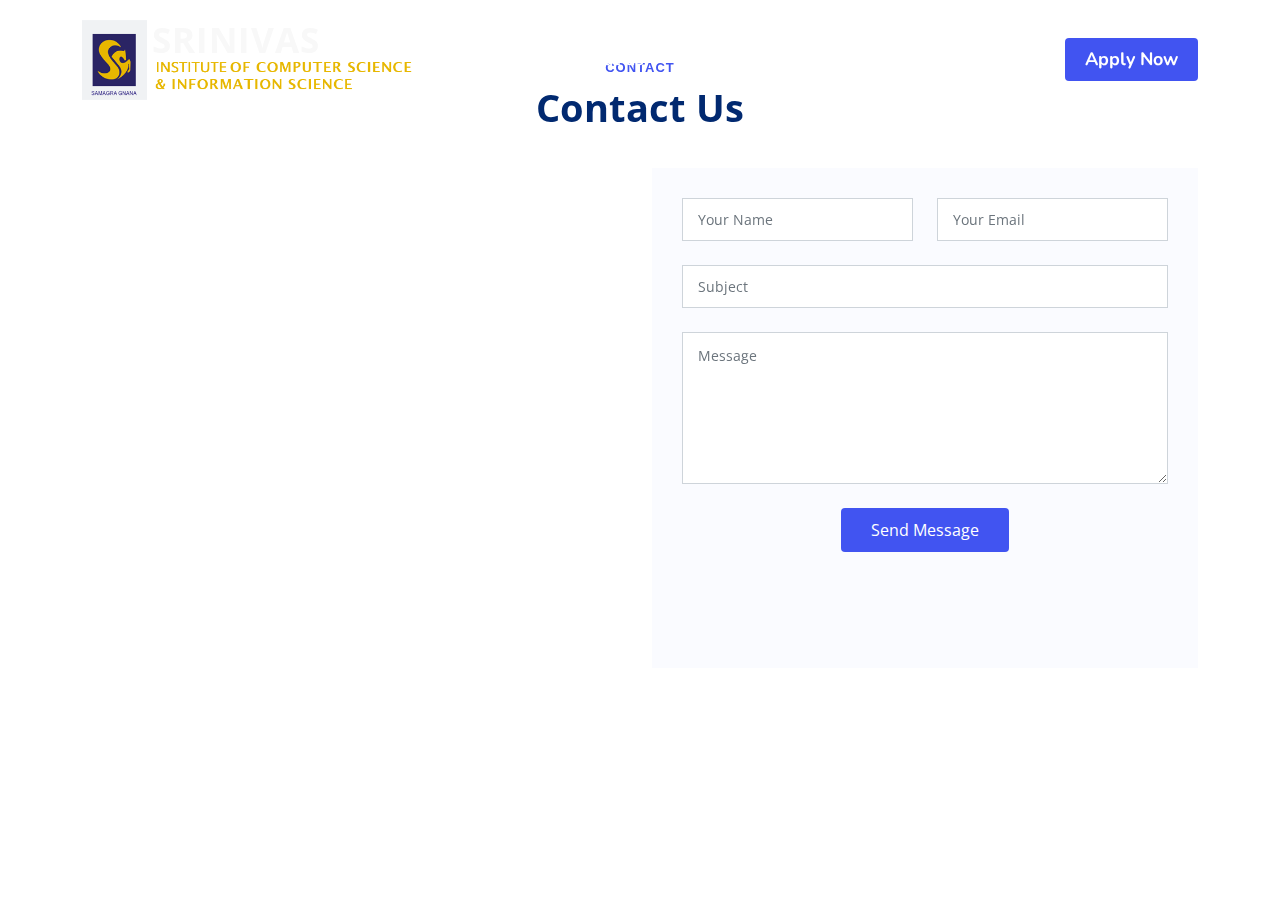
<file: contact-us.html>
<!DOCTYPE html>
<html lang="en">

<head>
  <meta charset="utf-8">
  <meta content="width=device-width, initial-scale=1.0" name="viewport">

  <title>Inner Page - FlexStart Bootstrap Template</title>
  <meta content="" name="description">
  <meta content="" name="keywords">

  <!-- Favicons -->
  <link href="assets/img/favicon.png" rel="icon">
  <link href="assets/img/apple-touch-icon.png" rel="apple-touch-icon">

  <!-- Google Fonts -->
  <link href="https://fonts.googleapis.com/css?family=Open+Sans:300,300i,400,400i,600,600i,700,700i|Nunito:300,300i,400,400i,600,600i,700,700i|Poppins:300,300i,400,400i,500,500i,600,600i,700,700i" rel="stylesheet">

  <!-- Vendor CSS Files -->
  <link href="assets/vendor/aos/aos.css" rel="stylesheet">
  <link href="assets/vendor/bootstrap/css/bootstrap.min.css" rel="stylesheet">
  <link href="assets/vendor/bootstrap-icons/bootstrap-icons.css" rel="stylesheet">
  <link href="assets/vendor/glightbox/css/glightbox.min.css" rel="stylesheet">
  <link href="assets/vendor/remixicon/remixicon.css" rel="stylesheet">
  <link href="assets/vendor/swiper/swiper-bundle.min.css" rel="stylesheet">

  <!-- Template Main CSS File -->
  <link href="assets/css/style.css" rel="stylesheet">

  <!-- =======================================================
  * Template Name: FlexStart
  * Updated: Mar 10 2023 with Bootstrap v5.2.3
  * Template URL: https://bootstrapmade.com/flexstart-bootstrap-startup-template/
  * Author: BootstrapMade.com
  * License: https://bootstrapmade.com/license/
  ======================================================== -->
</head>

<body>
  <!-- ======= Header ======= -->
  <header id="header" class="header fixed-top">
    <div class="container-fluid container-xl d-flex align-items-center justify-content-between">

      <a href="index.html" class="logo d-flex align-items-center">
        <img src="assets/img/logo.png" alt="">
        <span>SRINIVAS</span>
      </a>

      <nav id="navbar" class="navbar">
        <ul>
          <li><a class="nav-link scrollto active" href="#hero">Home</a></li>
          <li class="dropdown"><a href="#"><span>About us</span> <i class="bi bi-chevron-down"></i></a>
            <ul>
              <li><a href="#">About University</a></li>
              <li><a href="#">About ICIS</a></li>
            </ul>
          </li>
          <li class="dropdown"><a href="#"><span>Our Programs</span> <i class="bi bi-chevron-down"></i></a>
            <ul>
              <li><a href="#">Undergraduate</a></li>
              <li><a href="#">Postgraduate</a></li>
              <li><a href="#">Doctoral and Postdoctoral</a></li>
             
            </ul>
          </li>
      <li class="dropdown"><a href="#"><span>More</span> <i class="bi bi-chevron-down"></i></a>
            <ul>
              <li><a href="#">Faculty</a></li>
              <li><a href="#">Placements</a></li>
              <li><a href="#">Faculty Achievements</a></li>
              <li><a href="#">Student Achievements</a></li>
              <li><a href="#">News and Events</a></li>
              <li><a href="#">Digital Library</a></li>
              <li><a href="#">Gallery</a></li>
             </ul>
          </li>
          <li><a class="nav-link scrollto" href="#contact">Contact us</a></li>
          <li><a class="getstarted scrollto" href="#about">Apply Now</a></li>
        </ul>
        <i class="bi bi-list mobile-nav-toggle"></i>
      </nav><!-- .navbar -->
      

    </div>
  </header><!-- End Header -->
  <!-- ======= Contact Section ======= -->
  <section id="contact" class="contact">

    <div class="container" data-aos="fade-up">

      <header class="section-header">
        <h2>Contact</h2>
        <p>Contact Us</p>
      </header>

      <div class="row gy-4">

        <div class="col-lg-6">
          <div style="overflow:hidden;max-width:100%;width:500px;height:500px;"><div id="my-map-display" style="height:100%; width:100%;max-width:100%;"><iframe style="height:100%;width:100%;border:0;" frameborder="0" src="https://www.google.com/maps/embed/v1/place?q=Srinivas+College+Pandeshwar,+Subash+Nagar,+Mangaluru,+Karnataka,+India&key=AIzaSyBFw0Qbyq9zTFTd-tUY6dZWTgaQzuU17R8"></iframe></div><a class="from-embedmap-code" href="https://www.bootstrapskins.com/themes" id="enable-map-info">premium bootstrap themes</a><style>#my-map-display img{max-width:none!important;background:none!important;font-size: inherit;font-weight:inherit;}</style></div>
          

        </div>

        <div class="col-lg-6">
          <form action="forms/contact.php" method="post" class="php-email-form">
            <div class="row gy-4">

              <div class="col-md-6">
                <input type="text" name="name" class="form-control" placeholder="Your Name" required>
              </div>

              <div class="col-md-6 ">
                <input type="email" class="form-control" name="email" placeholder="Your Email" required>
              </div>

              <div class="col-md-12">
                <input type="text" class="form-control" name="subject" placeholder="Subject" required>
              </div>

              <div class="col-md-12">
                <textarea class="form-control" name="message" rows="6" placeholder="Message" required></textarea>
              </div>

              <div class="col-md-12 text-center">
                <div class="loading">Loading</div>
                <div class="error-message"></div>
                <div class="sent-message">Your message has been sent. Thank you!</div>

                <button type="submit">Send Message</button>
              </div>

            </div>
          </form>

        </div>

      </div>

    </div>

  </section><!-- End Contact Section -->


  <!-- Vendor JS Files -->
  <script src="assets/vendor/purecounter/purecounter_vanilla.js"></script>
  <script src="assets/vendor/aos/aos.js"></script>
  <script src="assets/vendor/bootstrap/js/bootstrap.bundle.min.js"></script>
  <script src="assets/vendor/glightbox/js/glightbox.min.js"></script>
  <script src="assets/vendor/isotope-layout/isotope.pkgd.min.js"></script>
  <script src="assets/vendor/swiper/swiper-bundle.min.js"></script>
  <script src="assets/vendor/php-email-form/validate.js"></script>

  <!-- Template Main JS File -->
  <script src="assets/js/main.js"></script>

</body>

</html>
</file>
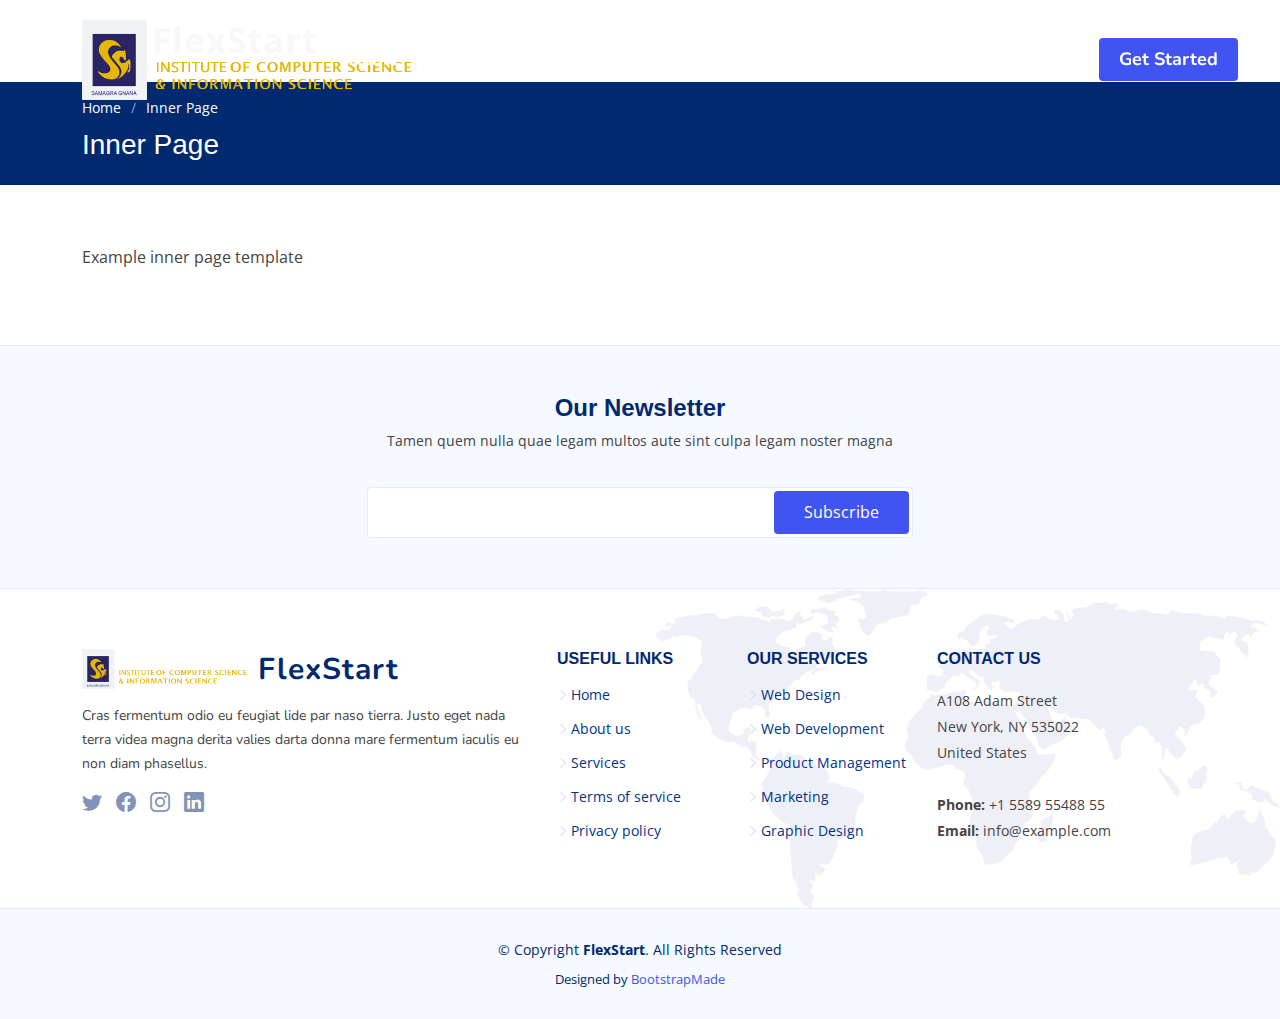
<file: inner-page.html>
<!DOCTYPE html>
<html lang="en">

<head>
  <meta charset="utf-8">
  <meta content="width=device-width, initial-scale=1.0" name="viewport">

  <title>Inner Page - FlexStart Bootstrap Template</title>
  <meta content="" name="description">
  <meta content="" name="keywords">

  <!-- Favicons -->
  <link href="assets/img/favicon.png" rel="icon">
  <link href="assets/img/apple-touch-icon.png" rel="apple-touch-icon">

  <!-- Google Fonts -->
  <link href="https://fonts.googleapis.com/css?family=Open+Sans:300,300i,400,400i,600,600i,700,700i|Nunito:300,300i,400,400i,600,600i,700,700i|Poppins:300,300i,400,400i,500,500i,600,600i,700,700i" rel="stylesheet">

  <!-- Vendor CSS Files -->
  <link href="assets/vendor/aos/aos.css" rel="stylesheet">
  <link href="assets/vendor/bootstrap/css/bootstrap.min.css" rel="stylesheet">
  <link href="assets/vendor/bootstrap-icons/bootstrap-icons.css" rel="stylesheet">
  <link href="assets/vendor/glightbox/css/glightbox.min.css" rel="stylesheet">
  <link href="assets/vendor/remixicon/remixicon.css" rel="stylesheet">
  <link href="assets/vendor/swiper/swiper-bundle.min.css" rel="stylesheet">

  <!-- Template Main CSS File -->
  <link href="assets/css/style.css" rel="stylesheet">

  <!-- =======================================================
  * Template Name: FlexStart
  * Updated: Mar 10 2023 with Bootstrap v5.2.3
  * Template URL: https://bootstrapmade.com/flexstart-bootstrap-startup-template/
  * Author: BootstrapMade.com
  * License: https://bootstrapmade.com/license/
  ======================================================== -->
</head>

<body>

  <!-- ======= Header ======= -->
  <header id="header" class="header fixed-top">
    <div class="container-fluid container-xl d-flex align-items-center justify-content-between">

      <a href="index.html" class="logo d-flex align-items-center">
        <img src="assets/img/logo.png" alt="">
        <span>FlexStart</span>
      </a>

      <nav id="navbar" class="navbar">
        <ul>
          <li><a class="nav-link scrollto " href="#hero">Home</a></li>
          <li><a class="nav-link scrollto" href="#about">About</a></li>
          <li><a class="nav-link scrollto" href="#services">Services</a></li>
          <li><a class="nav-link scrollto" href="#portfolio">Portfolio</a></li>
          <li><a class="nav-link scrollto" href="#team">Team</a></li>
          <li><a href="blog.html">Blog</a></li>
          <li class="dropdown"><a href="#"><span>Drop Down</span> <i class="bi bi-chevron-down"></i></a>
            <ul>
              <li><a href="#">Drop Down 1</a></li>
              <li class="dropdown"><a href="#"><span>Deep Drop Down</span> <i class="bi bi-chevron-right"></i></a>
                <ul>
                  <li><a href="#">Deep Drop Down 1</a></li>
                  <li><a href="#">Deep Drop Down 2</a></li>
                  <li><a href="#">Deep Drop Down 3</a></li>
                  <li><a href="#">Deep Drop Down 4</a></li>
                  <li><a href="#">Deep Drop Down 5</a></li>
                </ul>
              </li>
              <li><a href="#">Drop Down 2</a></li>
              <li><a href="#">Drop Down 3</a></li>
              <li><a href="#">Drop Down 4</a></li>
            </ul>
          </li>
          <li><a class="nav-link scrollto" href="#contact">Contact</a></li>
          <li><a class="getstarted scrollto" href="#about">Get Started</a></li>
        </ul>
        <i class="bi bi-list mobile-nav-toggle"></i>
      </nav><!-- .navbar -->

    </div>
  </header><!-- End Header -->

  <main id="main">

    <!-- ======= Breadcrumbs ======= -->
    <section class="breadcrumbs">
      <div class="container">

        <ol>
          <li><a href="index.html">Home</a></li>
          <li>Inner Page</li>
        </ol>
        <h2>Inner Page</h2>

      </div>
    </section><!-- End Breadcrumbs -->

    <section class="inner-page">
      <div class="container">
        <p>
          Example inner page template
        </p>
      </div>
    </section>

  </main><!-- End #main -->

  <!-- ======= Footer ======= -->
  <footer id="footer" class="footer">

    <div class="footer-newsletter">
      <div class="container">
        <div class="row justify-content-center">
          <div class="col-lg-12 text-center">
            <h4>Our Newsletter</h4>
            <p>Tamen quem nulla quae legam multos aute sint culpa legam noster magna</p>
          </div>
          <div class="col-lg-6">
            <form action="" method="post">
              <input type="email" name="email"><input type="submit" value="Subscribe">
            </form>
          </div>
        </div>
      </div>
    </div>

    <div class="footer-top">
      <div class="container">
        <div class="row gy-4">
          <div class="col-lg-5 col-md-12 footer-info">
            <a href="index.html" class="logo d-flex align-items-center">
              <img src="assets/img/logo.png" alt="">
              <span>FlexStart</span>
            </a>
            <p>Cras fermentum odio eu feugiat lide par naso tierra. Justo eget nada terra videa magna derita valies darta donna mare fermentum iaculis eu non diam phasellus.</p>
            <div class="social-links mt-3">
              <a href="#" class="twitter"><i class="bi bi-twitter"></i></a>
              <a href="#" class="facebook"><i class="bi bi-facebook"></i></a>
              <a href="#" class="instagram"><i class="bi bi-instagram"></i></a>
              <a href="#" class="linkedin"><i class="bi bi-linkedin"></i></a>
            </div>
          </div>

          <div class="col-lg-2 col-6 footer-links">
            <h4>Useful Links</h4>
            <ul>
              <li><i class="bi bi-chevron-right"></i> <a href="#">Home</a></li>
              <li><i class="bi bi-chevron-right"></i> <a href="#">About us</a></li>
              <li><i class="bi bi-chevron-right"></i> <a href="#">Services</a></li>
              <li><i class="bi bi-chevron-right"></i> <a href="#">Terms of service</a></li>
              <li><i class="bi bi-chevron-right"></i> <a href="#">Privacy policy</a></li>
            </ul>
          </div>

          <div class="col-lg-2 col-6 footer-links">
            <h4>Our Services</h4>
            <ul>
              <li><i class="bi bi-chevron-right"></i> <a href="#">Web Design</a></li>
              <li><i class="bi bi-chevron-right"></i> <a href="#">Web Development</a></li>
              <li><i class="bi bi-chevron-right"></i> <a href="#">Product Management</a></li>
              <li><i class="bi bi-chevron-right"></i> <a href="#">Marketing</a></li>
              <li><i class="bi bi-chevron-right"></i> <a href="#">Graphic Design</a></li>
            </ul>
          </div>

          <div class="col-lg-3 col-md-12 footer-contact text-center text-md-start">
            <h4>Contact Us</h4>
            <p>
              A108 Adam Street <br>
              New York, NY 535022<br>
              United States <br><br>
              <strong>Phone:</strong> +1 5589 55488 55<br>
              <strong>Email:</strong> info@example.com<br>
            </p>

          </div>

        </div>
      </div>
    </div>

    <div class="container">
      <div class="copyright">
        &copy; Copyright <strong><span>FlexStart</span></strong>. All Rights Reserved
      </div>
      <div class="credits">
        <!-- All the links in the footer should remain intact. -->
        <!-- You can delete the links only if you purchased the pro version. -->
        <!-- Licensing information: https://bootstrapmade.com/license/ -->
        <!-- Purchase the pro version with working PHP/AJAX contact form: https://bootstrapmade.com/flexstart-bootstrap-startup-template/ -->
        Designed by <a href="https://bootstrapmade.com/">BootstrapMade</a>
      </div>
    </div>
  </footer><!-- End Footer -->

  <a href="#" class="back-to-top d-flex align-items-center justify-content-center"><i class="bi bi-arrow-up-short"></i></a>

  <!-- Vendor JS Files -->
  <script src="assets/vendor/purecounter/purecounter_vanilla.js"></script>
  <script src="assets/vendor/aos/aos.js"></script>
  <script src="assets/vendor/bootstrap/js/bootstrap.bundle.min.js"></script>
  <script src="assets/vendor/glightbox/js/glightbox.min.js"></script>
  <script src="assets/vendor/isotope-layout/isotope.pkgd.min.js"></script>
  <script src="assets/vendor/swiper/swiper-bundle.min.js"></script>
  <script src="assets/vendor/php-email-form/validate.js"></script>

  <!-- Template Main JS File -->
  <script src="assets/js/main.js"></script>

</body>

</html>
</file>
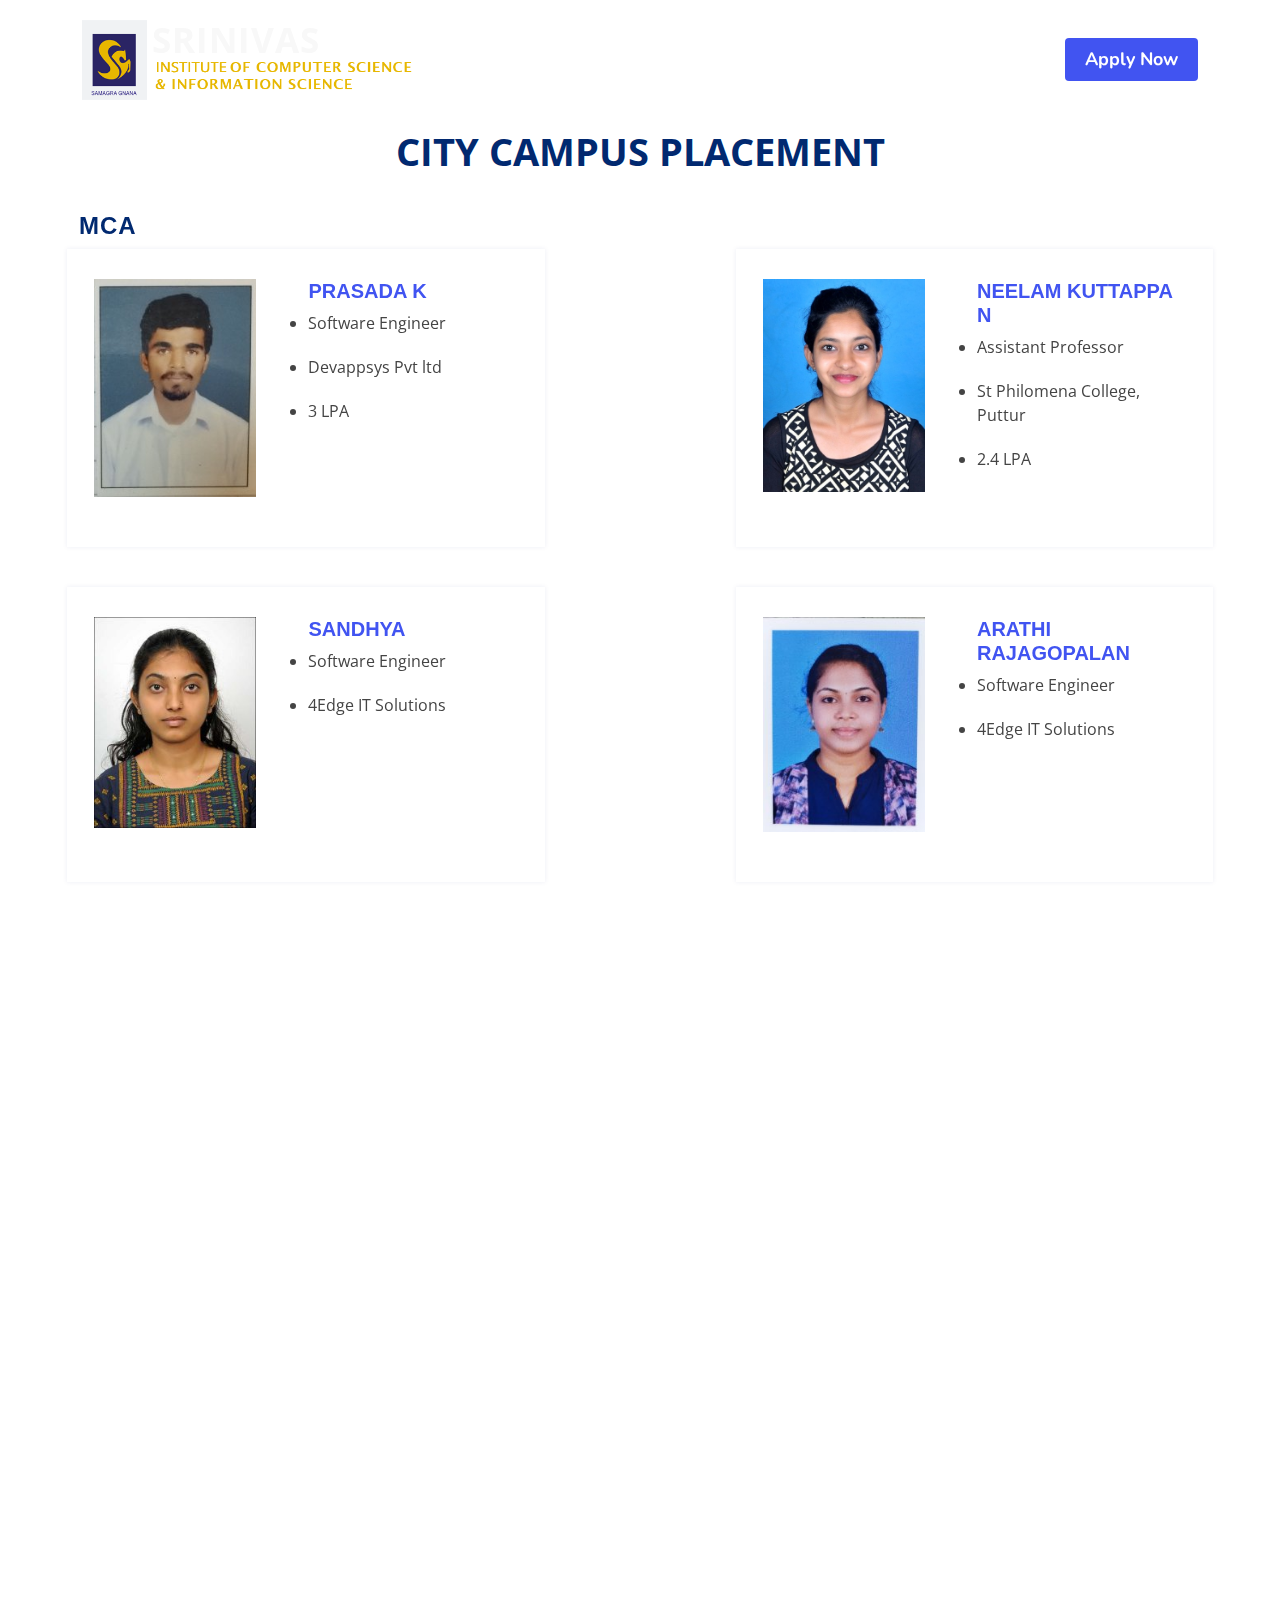
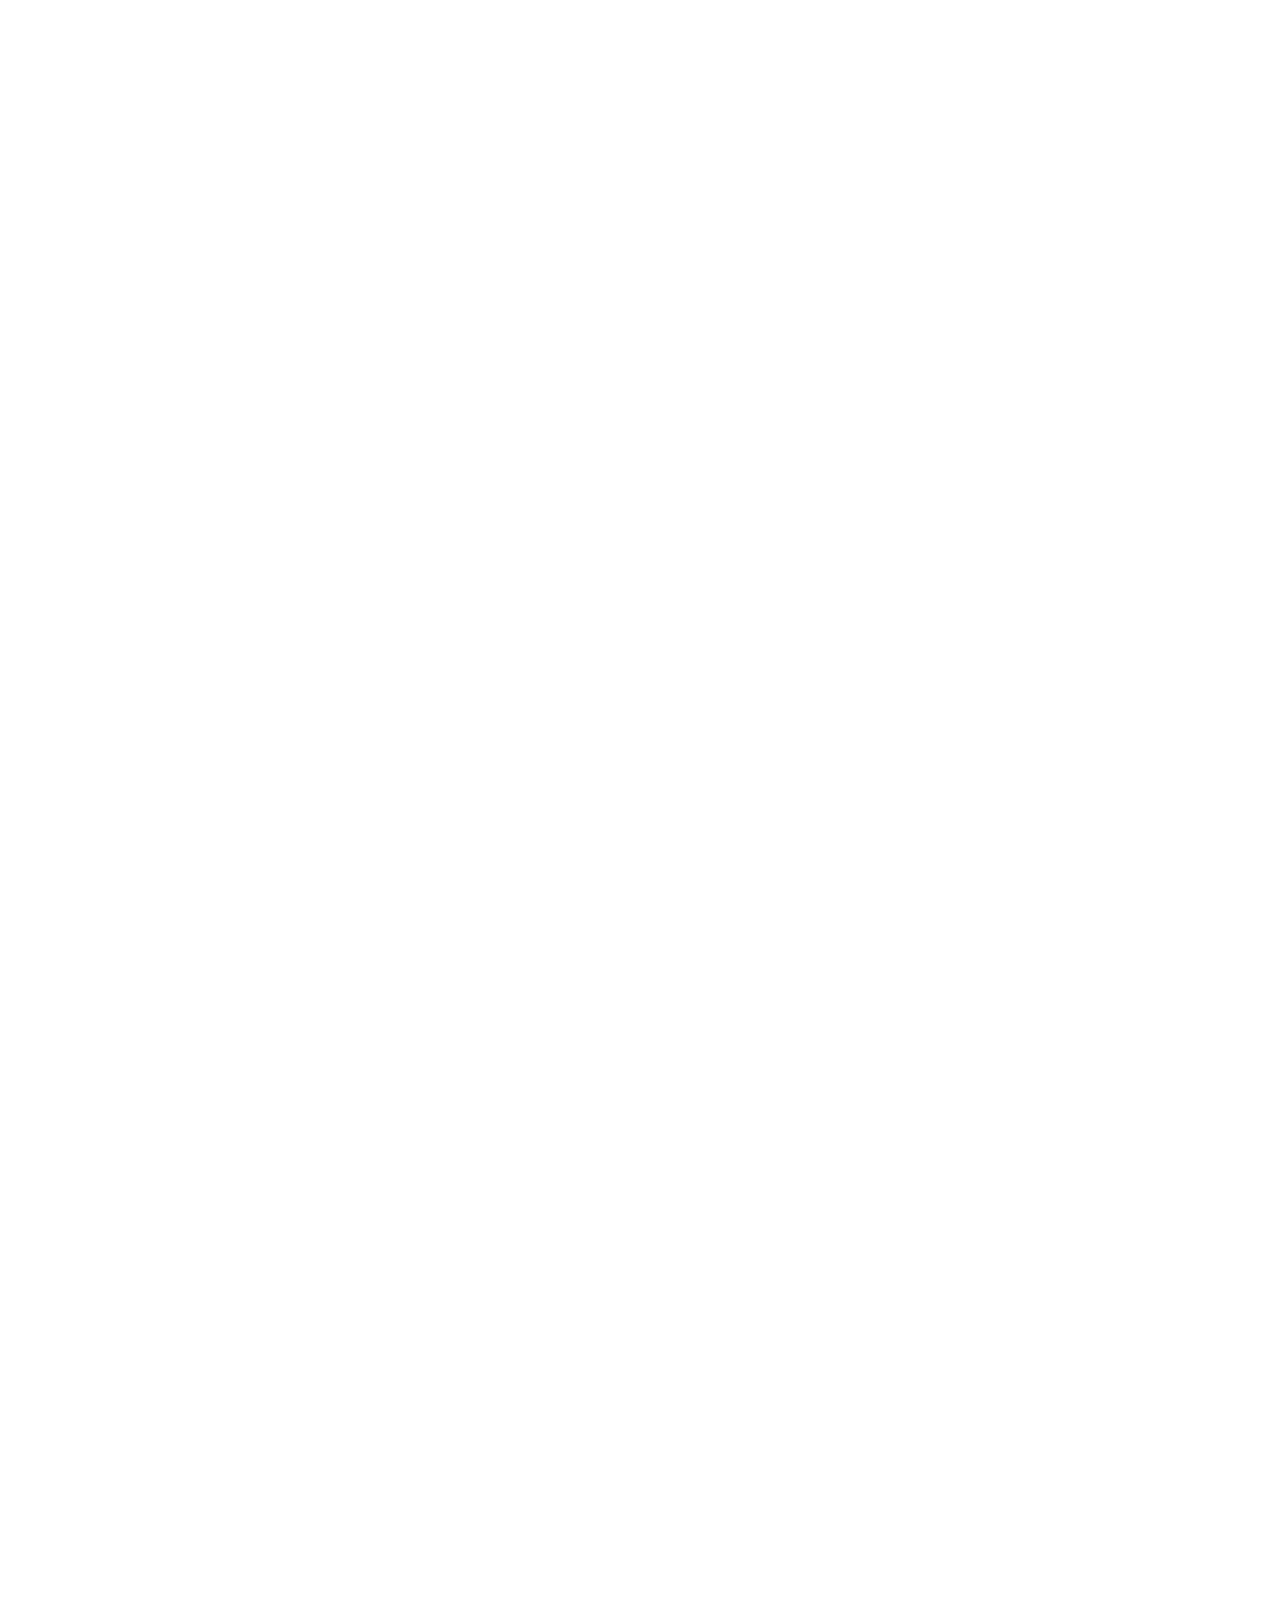
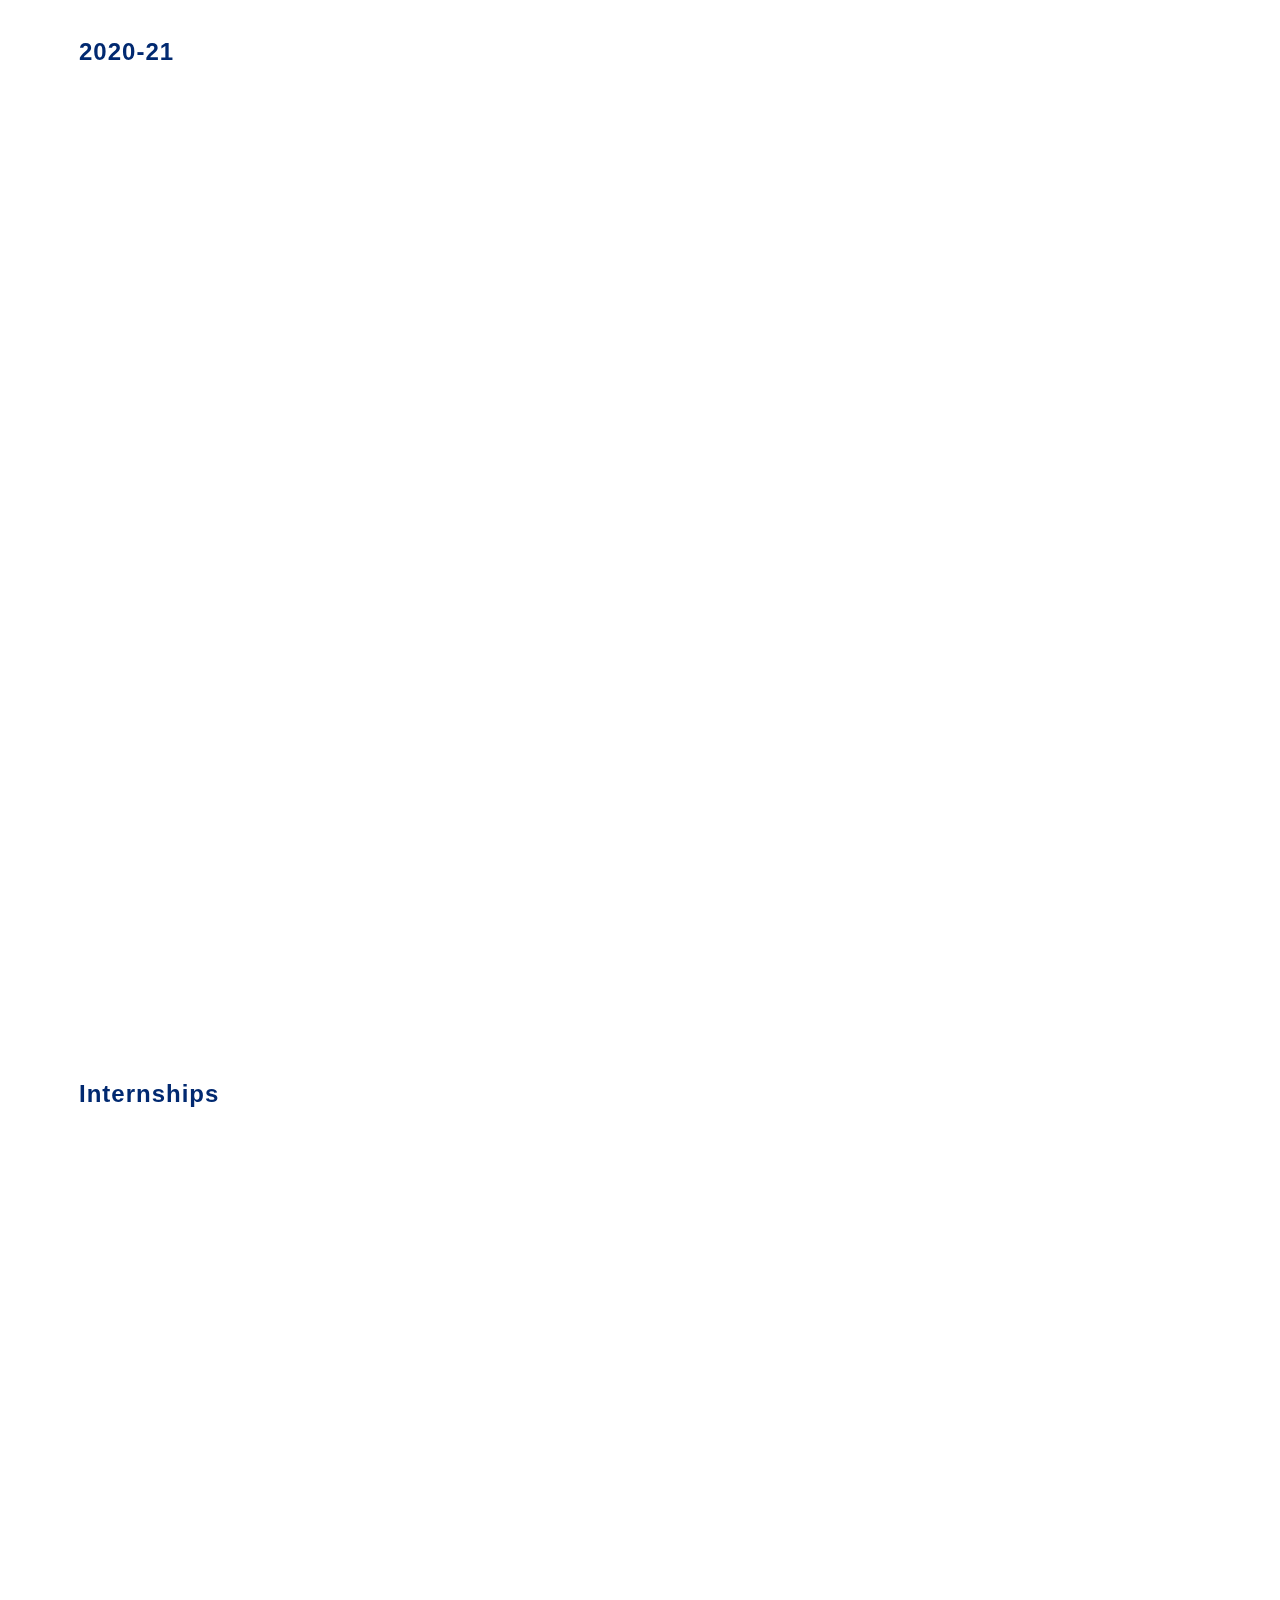
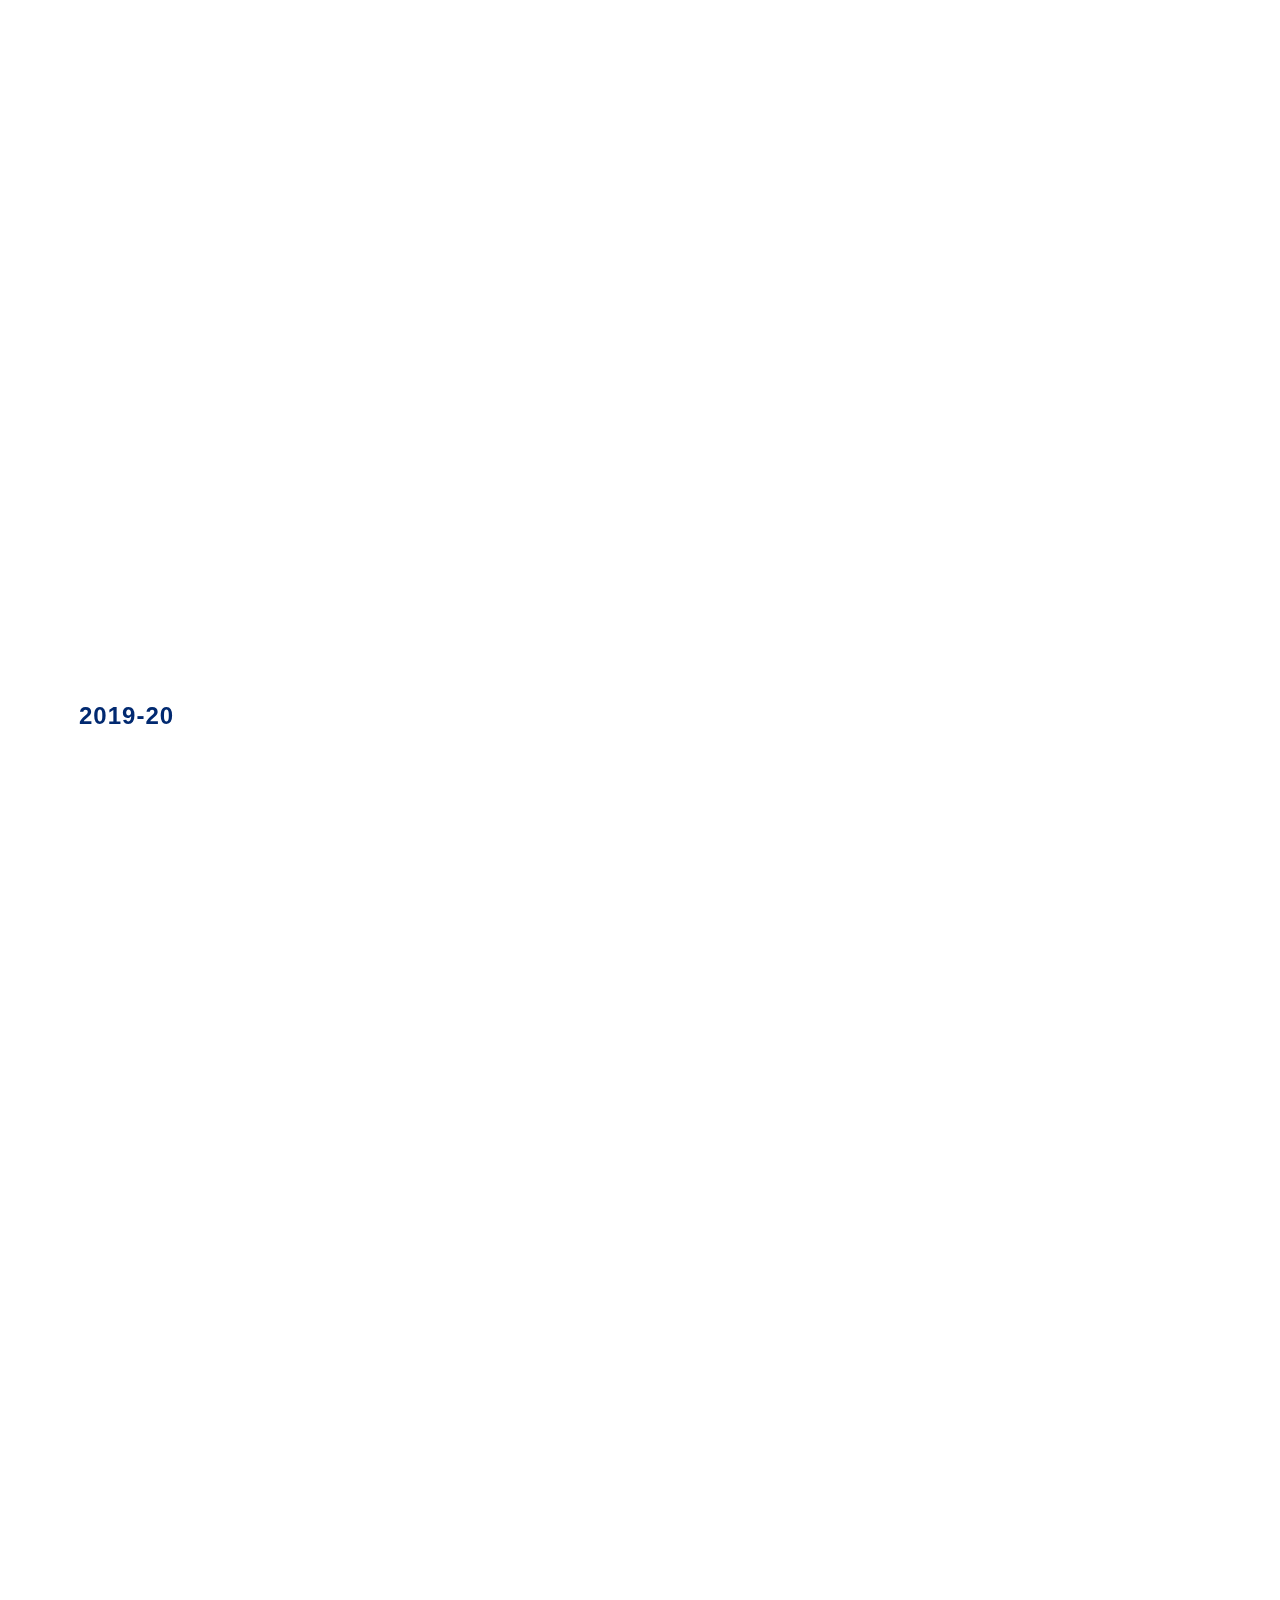
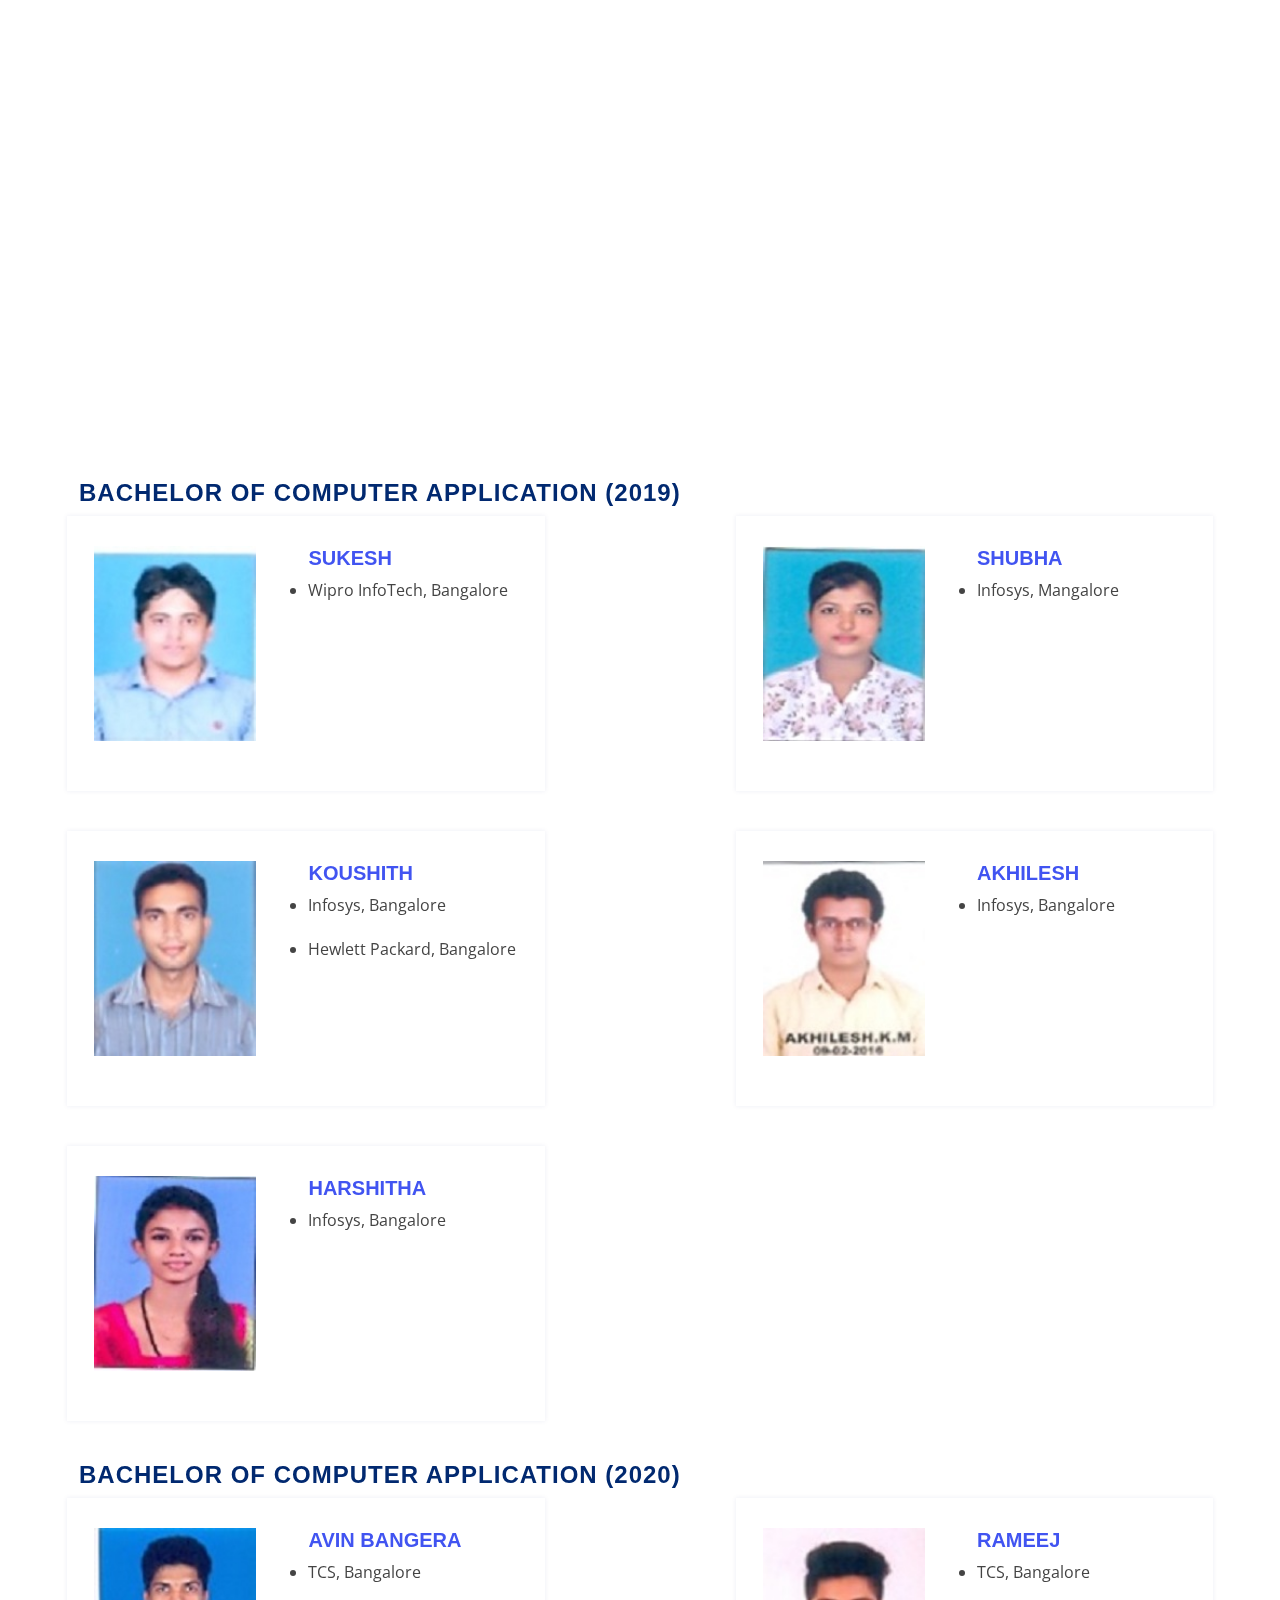
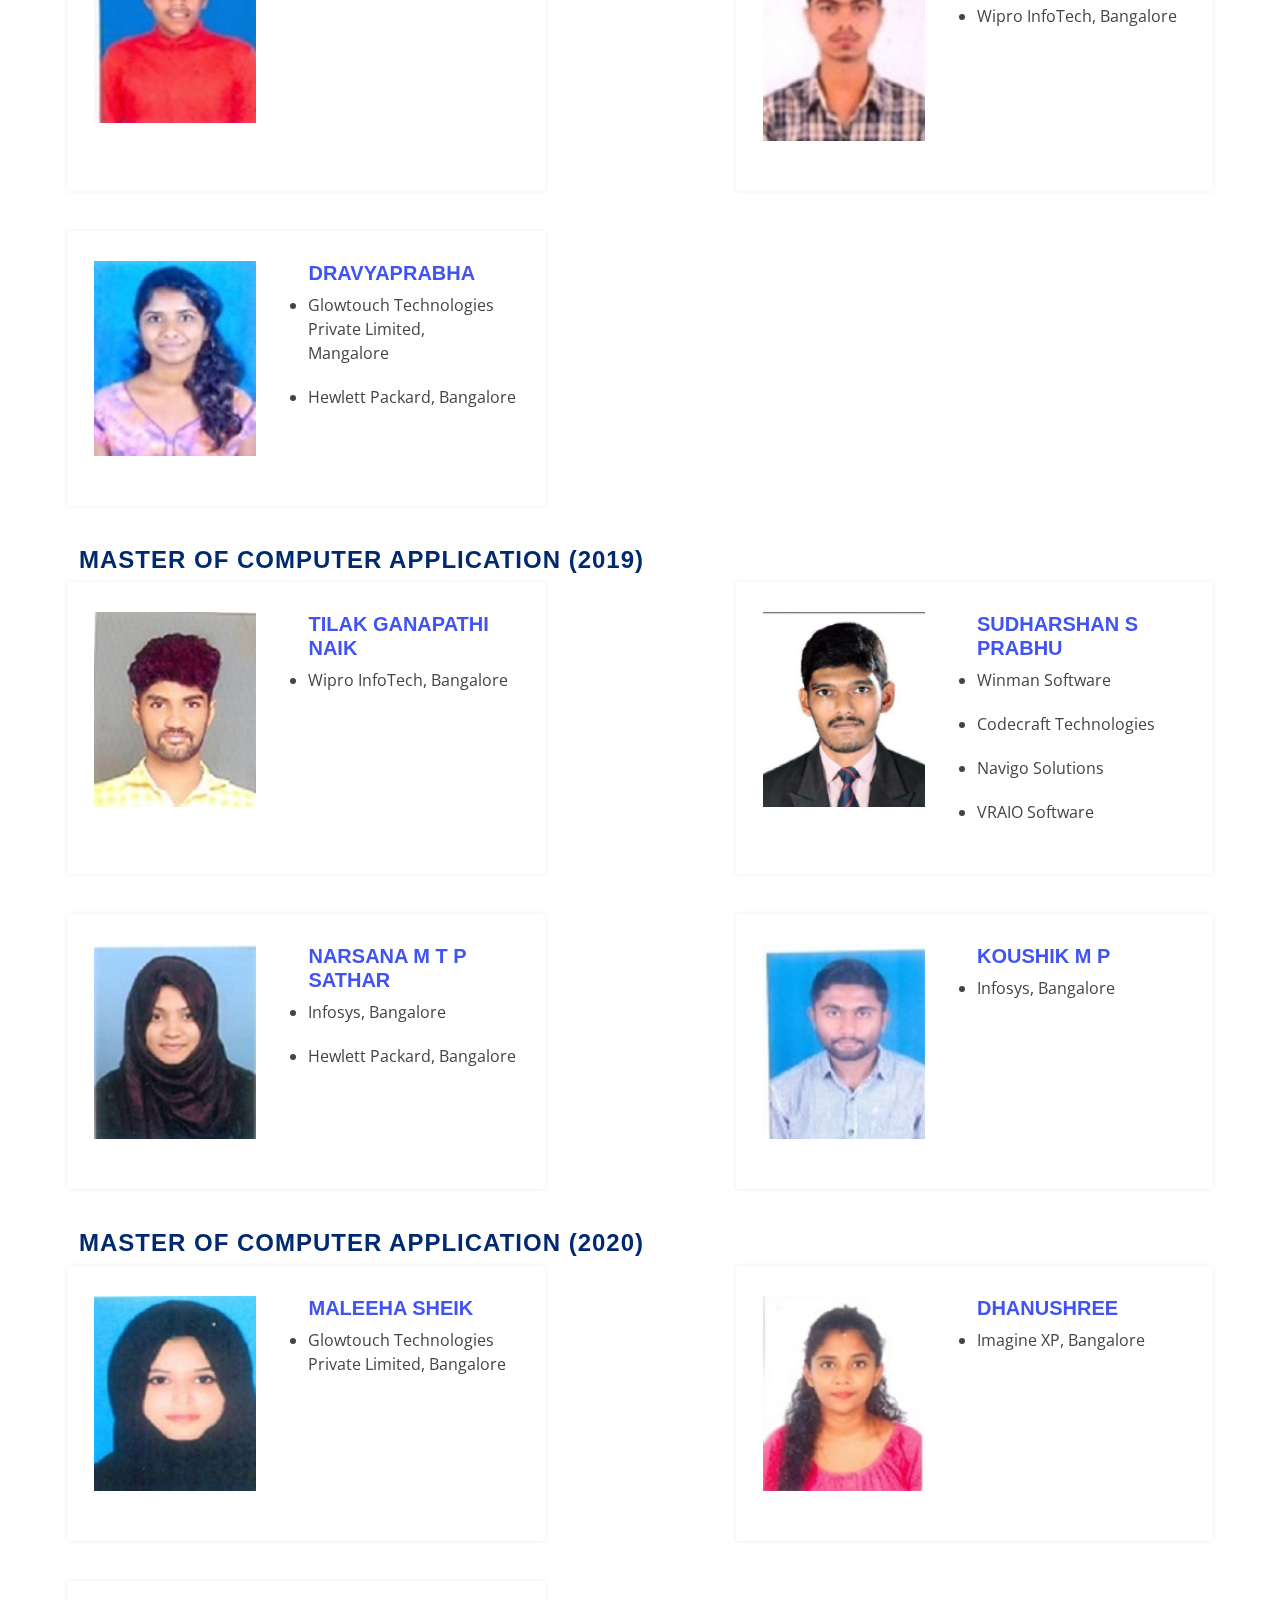
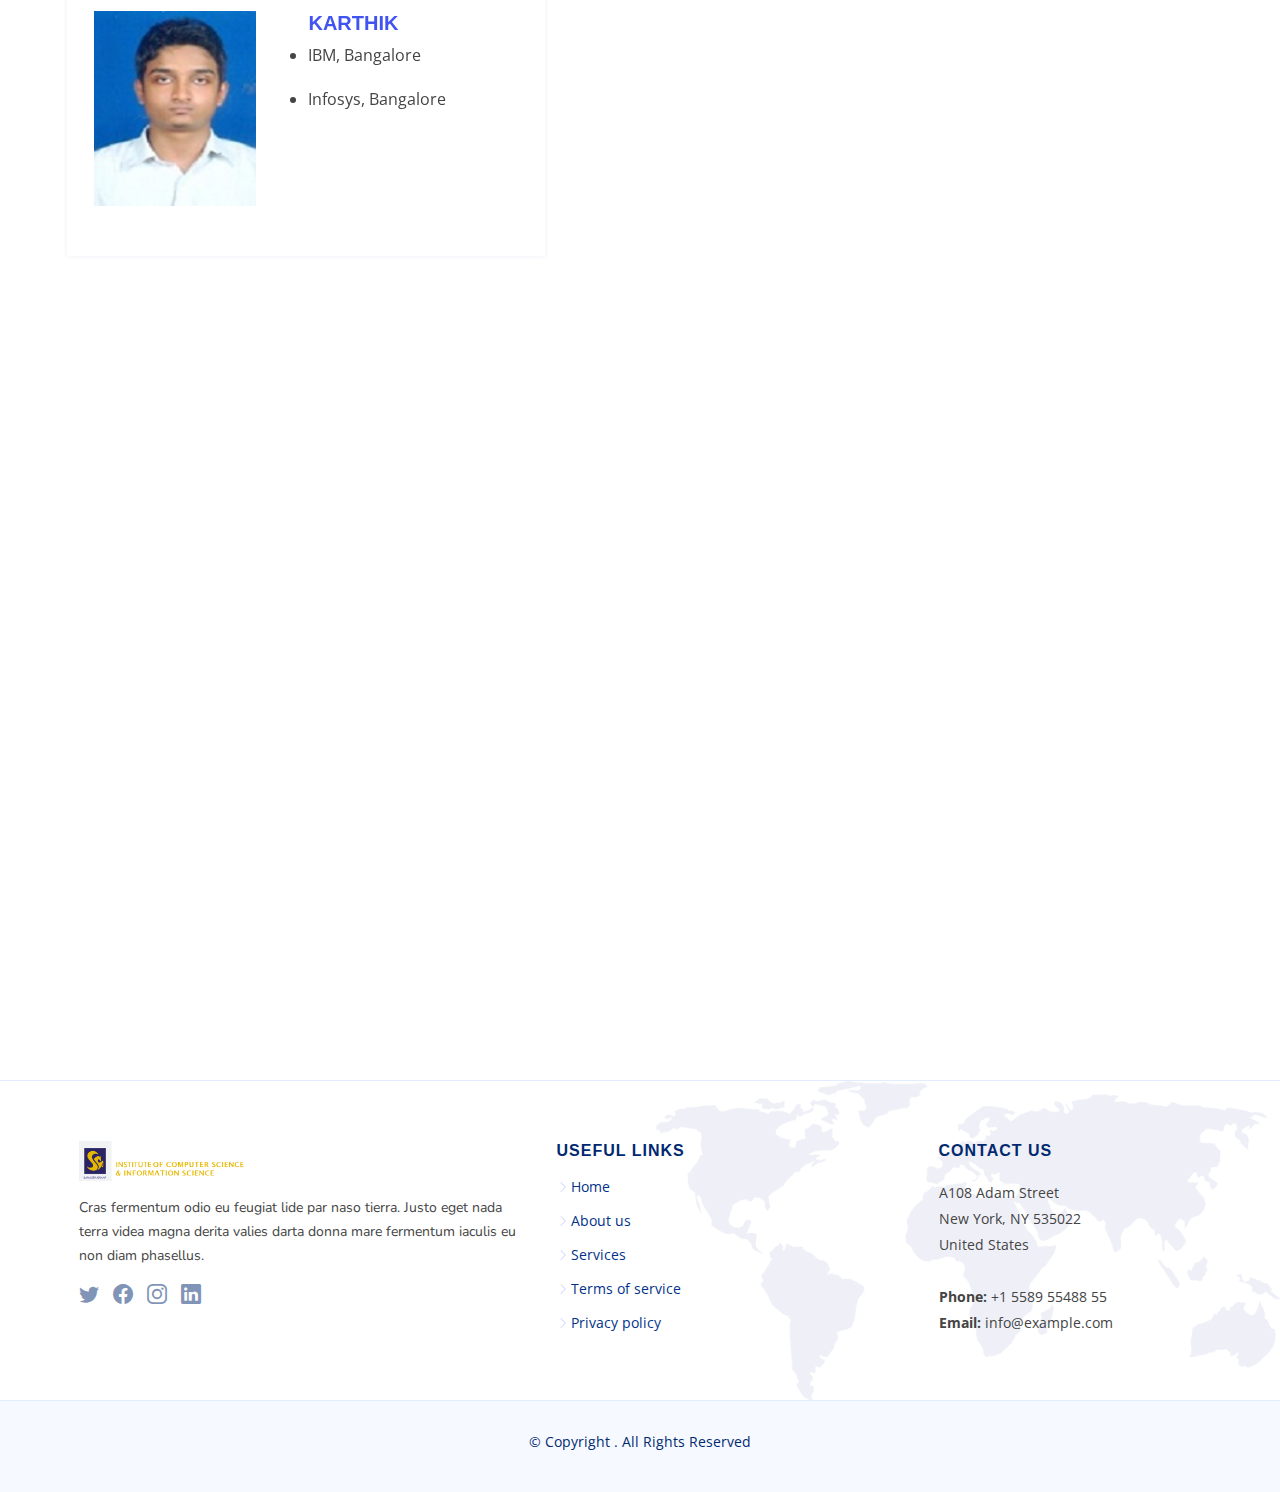
<file: placements.html>
<!DOCTYPE html>
<html lang="en">

<head>
  <meta charset="utf-8">
  <meta content="width=device-width, initial-scale=1.0" name="viewport">

  <title>FlexStart Bootstrap Template - Index</title>
  <meta content="" name="description">
  <meta content="" name="keywords">

  <!-- Favicons -->
  <link href="assets/img/favicon.png" rel="icon">
  <link href="assets/img/apple-touch-icon.png" rel="apple-touch-icon">

  <!-- Google Fonts -->
  <link href="https://fonts.googleapis.com/css?family=Open+Sans:300,300i,400,400i,600,600i,700,700i|Nunito:300,300i,400,400i,600,600i,700,700i|Poppins:300,300i,400,400i,500,500i,600,600i,700,700i" rel="stylesheet">

  <!-- Vendor CSS Files -->
  <link href="assets/vendor/aos/aos.css" rel="stylesheet">
  <link href="assets/vendor/bootstrap/css/bootstrap.min.css" rel="stylesheet">
  <link href="assets/vendor/bootstrap-icons/bootstrap-icons.css" rel="stylesheet">
  <link href="assets/vendor/glightbox/css/glightbox.min.css" rel="stylesheet">
  <link href="assets/vendor/remixicon/remixicon.css" rel="stylesheet">
  <link href="assets/vendor/swiper/swiper-bundle.min.css" rel="stylesheet">

  <!-- Template Main CSS File -->
  <link href="assets/css/style.css" rel="stylesheet">

  <style>
    .section-header {
      margin-top: 70px;
    }
    .m-b-50 {
      margin-bottom: 50px!important;
    }

    .row {
      display: -ms-flexbox;
      display: flex;
      justify-content: space-between; /* to get space between columns*/
      -ms-flex-wrap: wrap;
      flex-wrap: wrap;
      margin-right: -15px;
      margin-left: -15px;
    }

    .team-image {
      float: left;
      /* width: 40%; */
      /* border: 1px solid black; */
      /* flex: 1; */
      /* margin-bottom: 20px; */
      /* margin-right: 30px; */
    }

    .team-image img {
      margin-bottom: 20px;
      /* height: 230px; */
      width: 100%;
    }

    .team-members.team-members-left .team-member {
      text-align: left;
    }

    .team-member .team-member {
      position: relative;
      overflow: hidden;
      margin-bottom: 30px;
      border-radius: 4px;
    }

    .member-name {
      /* text-align: center; */
      font-size: 20px;
    }

    .team-desc {
      padding-left: 40px;
      /* border: 1px solid; */
      /* flex: 1; */
    }
/* 
    .team-desc li {
      border: 1px solid;
    } */

    .team-memb-detail {
      /* line-height: 40px;   */
      margin-bottom: 20px;
      /* border: 1px solid black; */
    }

    .section-header p {
      color: #012970;
    }

    h4 {
      color: #012970;
      letter-spacing: 1px;
      font-weight: 700;
    }

    .member-box-main {
      margin-bottom: 40px;
      padding: 30px;
      box-shadow: 0px 0 5px rgba(1, 41, 122, 0.08);
      transition: 0.3s;
      /* display: flex;
      justify-content: space-between;
      align-items: center; */
    }

    .member-box-main:hover {
      box-shadow: 0px 0 30px rgba(1, 41, 112, 0.108);
    }

    .member-name {
      color: #4154f1;
      /* font-size: 13px; */
      /* letter-spacing: 1px; */
      font-weight: 700;
      text-transform: uppercase;
    }

    /* @media (max-width: 768px) {
      .box {
        width: 80%;
      }
    } */
  </style>
</head>

<body>

  <!-- ======= Header ======= -->
  <header id="header" class="header fixed-top">
    <div class="container-fluid container-xl d-flex align-items-center justify-content-between">

      <a href="index.html" class="logo d-flex align-items-center">
        <img src="assets/img/logo.png" alt="">
        <span>SRINIVAS</span>
      </a>

      <nav id="navbar" class="navbar">
        <ul>
          <li><a class="nav-link scrollto active" href="#hero">Home</a></li>
          <li class="dropdown"><a href="#"><span>About us</span> <i class="bi bi-chevron-down"></i></a>
            <ul>
              <li><a href="#">About University</a></li>
              <li><a href="#">About ICIS</a></li>
            </ul>
          </li>
          <li class="dropdown"><a href="#"><span>Our Programs</span> <i class="bi bi-chevron-down"></i></a>
            <ul>
              <li><a href="#under">Undergraduate</a></li>
              <li><a href="#post">Postgraduate</a></li>
              <li><a href="#doc">Doctoral and Postdoctoral</a></li>
             
            </ul>
          </li>
      <li class="dropdown"><a href="#"><span>More</span> <i class="bi bi-chevron-down"></i></a>
            <ul>
              <li><a href="#">Faculty</a></li>
              <li><a href="#">Placements</a></li>
              <li><a href="#">Faculty Achievements</a></li>
              <li><a href="#">Student Achievements</a></li>
              <li><a href="#">News and Events</a></li>
              <li><a href="#">Digital Library</a></li>
              <li><a href="#">Gallery</a></li>
             </ul>
          </li>
          <li><a class="nav-link scrollto" href="#contact">Contact us</a></li>
          <li><a class="getstarted scrollto" href="#about">Apply Now</a></li>
        </ul>
        <i class="bi bi-list mobile-nav-toggle"></i>
      </nav><!-- .navbar -->
      

    </div>
  </header><!-- End Header -->


  <!-- ======= Hero Section ======= -->
  <!-- <section id="hero" class="hero d-flex align-items-center"> -->

    <!-- <div class="container">
      <div class="row">
        <div class="col-lg-6 d-flex flex-column justify-content-center">
          <h1 data-aos="fade-up">We offer modern solutions for growing your business</h1>
          <h2 data-aos="fade-up" data-aos-delay="400">We are team of talented designers making websites with Bootstrap</h2>
          <div data-aos="fade-up" data-aos-delay="600">
            <div class="text-center text-lg-start">
              <a href="#about" class="btn-get-started scrollto d-inline-flex align-items-center justify-content-center align-self-center">
                <span>Get Started</span>
                <i class="bi bi-arrow-right"></i>
              </a>
            </div>
          </div>
        </div>
        <div class="col-lg-6 hero-img" data-aos="zoom-out" data-aos-delay="200">
          <img src="assets/img/hero-img.png" class="img-fluid" alt="">
        </div>
      </div>
    </div> -->
    <!-- <section id="hero" class="hero">

      <div class="info d-flex align-items-center">
        <div class="container">
          <div class="row ">
            <div class="col-lg-6 ">
              <h2 data-aos="fade-down"><span>Building a Future Fueled by Technology</span></h2>
              <a data-aos="fade-up" data-aos-delay="200" href="#get-started" class="btn-get-started">Get Started</a>
            </div>
          </div>
        </div>
      </div>
  
      <div id="hero-carousel" class="carousel slide" data-bs-ride="carousel" data-bs-interval="5000">
  
        <div class="carousel-item active" style="background-image: url(assets/img/hero-carousel/hero-carousel-1.jpg)">
        </div>
        <div class="carousel-item" style="background-image: url(assets/img/hero-carousel/hero-carousel-2.jpg)"></div>
        <div class="carousel-item" style="background-image: url(assets/img/hero-carousel/hero-carousel-3.jpg)"></div>
        <div class="carousel-item" style="background-image: url(assets/img/hero-carousel/hero-carousel-4.jpg)"></div>
        <div class="carousel-item" style="background-image: url(assets/img/hero-carousel/hero-carousel-5.jpg)"></div>
  
        <a class="carousel-control-prev" href="#hero-carousel" role="button" data-bs-slide="prev">
          <span class="carousel-control-prev-icon bi bi-chevron-left" aria-hidden="true"></span>
        </a>
  
        <a class="carousel-control-next" href="#hero-carousel" role="button" data-bs-slide="next">
          <span class="carousel-control-next-icon bi bi-chevron-right" aria-hidden="true"></span>
        </a>
  
      </div>
  
    </section><!-- End Hero Section -->
  <!-- </section>End Hero -->

  <!-- Start of Placement Section -->
  <section id="placements">

    <header class="section-header">
      <p id="under">CITY CAMPUS PLACEMENT</p>
    </header>

    <div class="container" data-aos="fade-up">

      <div class="row">
        <h4>MCA</h4>
        <div class="col-lg-5 col-md-6 member-box-main" data-aos="fade-up" data-aos-delay="200">
          <div class="row box team-members team-members-left team-members-shadow m-b-40"> <!-- TEAM MEMBER BOX -->
            <div class="team-image col-5">
              <img src="assets/img/CIS/placements/MCA/Prasad kalanja.jpg" alt="">
              
            </div>
            <div class="team-desc col-7">
              <h3 class="member-name">PRASADA K</h3>
              <!-- <ul class=""> -->
                <li class="team-memb-detail">Software Engineer</li>
                <li class="team-memb-detail">Devappsys Pvt ltd</li>
                <li class="team-memb-detail">3 LPA</li>
              <!-- </ul> -->
            </div>
          </div>
        </div>

        <div class="col-lg-5 col-md-6 member-box-main" data-aos="fade-up" data-aos-delay="200">
          <div class="row box team-members team-members-left team-members-shadow m-b-40"> <!-- TEAM MEMBER BOX -->
            <div class="team-image col-5">
              <img src="assets/img/CIS/placements/MCA/NeelamKuttappaN.jpeg" alt="">
              
            </div>
            <div class="team-desc col-7">
              <h3 class="member-name">Neelam Kuttappa N</h3>
              <!-- <ul class=""> -->
                <li class="team-memb-detail">Assistant Professor</li>
                <li class="team-memb-detail">St Philomena College, Puttur</li>
                <li class="team-memb-detail">2.4 LPA</li>
              <!-- </ul> -->
            </div>
          </div>
        </div>

        <div class="col-lg-5 col-md-6 member-box-main" data-aos="fade-up" data-aos-delay="200">
          <div class="row box team-members team-members-left team-members-shadow m-b-40"> <!-- TEAM MEMBER BOX -->
            <div class="team-image col-5">
              <img src="assets/img/CIS/placements/MCA/sandhya yadav.jpg" alt="">
              
            </div>
            <div class="team-desc col-7">
              <h3 class="member-name">Sandhya</h3>
              <!-- <ul class=""> -->
                <li class="team-memb-detail">Software Engineer</li>
                <li class="team-memb-detail">4Edge IT Solutions</li>
              <!-- </ul> -->
            </div>
          </div>
        </div>

        <div class="col-lg-5 col-md-6 member-box-main" data-aos="fade-up" data-aos-delay="200">
          <div class="row box team-members team-members-left team-members-shadow m-b-40"> <!-- TEAM MEMBER BOX -->
            <div class="team-image col-5">
              <img src="assets/img/CIS/placements/MCA/Arathi Rajagopalan.jpg" alt="">
              
            </div>
            <div class="team-desc col-7">
              <h3 class="member-name">Arathi Rajagopalan</h3>
              <!-- <ul class=""> -->
                <li class="team-memb-detail">Software Engineer</li>
                <li class="team-memb-detail">4Edge IT Solutions</li>
              <!-- </ul> -->
            </div>
          </div>
        </div>

        <div class="col-lg-5 col-md-6 member-box-main" data-aos="fade-up" data-aos-delay="200">
          <div class="row box team-members team-members-left team-members-shadow m-b-40"> <!-- TEAM MEMBER BOX -->
            <div class="team-image col-5">
              <img src="assets/img/CIS/placements/MCA/Madan Rao.jpg" alt="">
              
            </div>
            <div class="team-desc col-7">
              <h3 class="member-name">Madan Rao</h3>
              <!-- <ul class=""> -->
                <li class="team-memb-detail">Android Developer</li>
                <li class="team-memb-detail">Data Template</li>
                <li class="team-memb-detail">1.8 LPA</li>
              <!-- </ul> -->
            </div>
          </div>
        </div>

        <div class="col-lg-5 col-md-6 member-box-main" data-aos="fade-up" data-aos-delay="200">
          <div class="row box team-members team-members-left team-members-shadow m-b-40"> <!-- TEAM MEMBER BOX -->
            <div class="team-image col-5">
              <img src="assets/img/CIS/placements/MCA/KARTHIK K.jpg" alt="">
              
            </div>
            <div class="team-desc col-7">
              <h3 class="member-name">Karthik K</h3>
              <!-- <ul class=""> -->
                <li class="team-memb-detail">Platform Specialist</li>
                <li class="team-memb-detail">Zerofox India pvt ltd</li>
                <li class="team-memb-detail">3.8 LPA</li>
              <!-- </ul> -->
            </div>
          </div>
        </div>

        <div class="col-lg-5 col-md-6 member-box-main" data-aos="fade-up" data-aos-delay="200">
          <div class="row box team-members team-members-left team-members-shadow m-b-40"> <!-- TEAM MEMBER BOX -->
            <div class="team-image col-5">
              <img src="assets/img/CIS/placements/MCA/Ajith prabhu.jpg" alt="">
              
            </div>
            <div class="team-desc col-7">
              <h3 class="member-name">Ajith N Prabhu</h3>
              <!-- <ul class=""> -->
                <li class="team-memb-detail">Full Stack Developer</li>
                <li class="team-memb-detail">Digital Align, California US</li>
                <li class="team-memb-detail">5 LPA</li>
              <!-- </ul> -->
            </div>
          </div>
        </div>

        <div class="col-lg-5 col-md-6 member-box-main" data-aos="fade-up" data-aos-delay="200">
          <div class="row box team-members team-members-left team-members-shadow m-b-40"> <!-- TEAM MEMBER BOX -->
            <div class="team-image col-5">
              <img src="assets/img/CIS/placements/MCA/Nikshitha S R.jpg" alt="">
              
            </div>
            <div class="team-desc col-7">
              <h3 class="member-name">S R Nikshitha</h3>
              <!-- <ul class=""> -->
                <li class="team-memb-detail">HR Intern</li>
                <li class="team-memb-detail">Jobsin360 Private Limited</li>
                <li class="team-memb-detail">1 LPA</li>
              <!-- </ul> -->
            </div>
          </div>
        </div>

        <div class="col-lg-5 col-md-6 member-box-main" data-aos="fade-up" data-aos-delay="200">
          <div class="row box team-members team-members-left team-members-shadow m-b-40"> <!-- TEAM MEMBER BOX -->
            <div class="team-image col-5">
              <img src="assets/img/CIS/placements/MCA/Shwetha Bhat.jpg" alt="">
              
            </div>
            <div class="team-desc col-7">
              <h3 class="member-name">Shwetha Bhat</h3>
              <!-- <ul class=""> -->
                <li class="team-memb-detail">RPA Developer</li>
                <li class="team-memb-detail">Digital Align</li>
                <li class="team-memb-detail">4.13 LPA</li>
              <!-- </ul> -->
            </div>
          </div>
        </div>

        <div class="col-lg-5 col-md-6 member-box-main" data-aos="fade-up" data-aos-delay="200">
          <div class="row box team-members team-members-left team-members-shadow m-b-40"> <!-- TEAM MEMBER BOX -->
            <div class="team-image col-5">
              <img src="assets/img/CIS/placements/MCA/Darshan.jpg" alt="">
              
            </div>
            <div class="team-desc col-7">
              <h3 class="member-name">Darshan</h3>
              <!-- <ul class=""> -->
                <li class="team-memb-detail">Assistant Lecture</li>
                <li class="team-memb-detail">Srinivas University Institute of Computer Science and Information Science</li>
                <li class="team-memb-detail">2.4 LPA</li>
              <!-- </ul> -->
            </div>
          </div>
        </div>

        <div class="col-lg-5 col-md-6 member-box-main" data-aos="fade-up" data-aos-delay="200">
          <div class="row box team-members team-members-left team-members-shadow m-b-40"> <!-- TEAM MEMBER BOX -->
            <div class="team-image col-5">
              <img src="assets/img/CIS/placements/MCA/Sachin M.jpg" alt="">
              
            </div>
            <div class="team-desc col-7">
              <h3 class="member-name">Sachin M</h3>
              <!-- <ul class=""> -->
                <li class="team-memb-detail">Lab Demonstator</li>
                <li class="team-memb-detail">Srinivas University Mangalore</li>
                <li class="team-memb-detail">2.4 LPA</li>
              <!-- </ul> -->
            </div>
          </div>
        </div>

        <div class="col-lg-5 col-md-6 member-box-main" data-aos="fade-up" data-aos-delay="200">
          <div class="row box team-members team-members-left team-members-shadow m-b-40"> <!-- TEAM MEMBER BOX -->
            <div class="team-image col-5">
              <img src="assets/img/CIS/placements/MCA/Deepika.jpg" alt="">
              
            </div>
            <div class="team-desc col-7">
              <h3 class="member-name">Deepika</h3>
              <!-- <ul class=""> -->
                <li class="team-memb-detail">Cloud Assoicate (Java Developer)</li>
                <li class="team-memb-detail">Niveus Solutions</li>
                <li class="team-memb-detail">4 LPA</li>
              <!-- </ul> -->
            </div>
          </div>
        </div>

        <div class="col-lg-5 col-md-6 member-box-main" data-aos="fade-up" data-aos-delay="200">
          <div class="row box team-members team-members-left team-members-shadow m-b-40"> <!-- TEAM MEMBER BOX -->
            <div class="team-image col-5">
              <img src="assets/img/CIS/placements/MCA/Amith.jpg" alt="">
              
            </div>
            <div class="team-desc col-7">
              <h3 class="member-name">Amith</h3>
              <!-- <ul class=""> -->
                <li class="team-memb-detail">Junior Software Engineer</li>
                <li class="team-memb-detail">Bolas intelli Solutions, Mangalore</li>
                <li class="team-memb-detail">2.16 LPA</li>
              <!-- </ul> -->
            </div>
          </div>
        </div>

        <div class="col-lg-5 col-md-6 member-box-main" data-aos="fade-up" data-aos-delay="200">
          <div class="row box team-members team-members-left team-members-shadow m-b-40"> <!-- TEAM MEMBER BOX -->
            <div class="team-image col-5">
              <img src="assets/img/CIS/placements/MCA/Sindhuja Rao.jpg" alt="">
              
            </div>
            <div class="team-desc col-7">
              <h3 class="member-name">Sindhuja</h3>
              <!-- <ul class=""> -->
                <li class="team-memb-detail">Tutor</li>
                <!-- <li class="team-memb-detail">Srinivas University Institute of Computer Science and Information Science</li> -->
                <li class="team-memb-detail">1 LPA</li>
              <!-- </ul> -->
            </div>
          </div>
        </div>

        <div class="col-lg-5 col-md-6 member-box-main" data-aos="fade-up" data-aos-delay="200">
          <div class="row box team-members team-members-left team-members-shadow m-b-40"> <!-- TEAM MEMBER BOX -->
            <div class="team-image col-5">
              <img src="assets/img/CIS/placements/MCA/Shyam Vs.jpg" alt="">
              
            </div>
            <div class="team-desc col-7">
              <h3 class="member-name">Shyamjith VS</h3>
              <!-- <ul class=""> -->
                <li class="team-memb-detail">Programmer Trainee</li>
                <li class="team-memb-detail">Cognizant</li>
                <li class="team-memb-detail">2.5 LPA</li>
              <!-- </ul> -->
            </div>
          </div>
        </div>

        <div class="col-lg-5 col-md-6 member-box-main" data-aos="fade-up" data-aos-delay="200">
          <div class="row box team-members team-members-left team-members-shadow m-b-40"> <!-- TEAM MEMBER BOX -->
            <div class="team-image col-5">
              <img src="assets/img/CIS/placements/MCA/Sarishma V.jpg" alt="">
              
            </div>
            <div class="team-desc col-7">
              <h3 class="member-name">Sarishma V</h3>
              <!-- <ul class=""> -->
                <li class="team-memb-detail">Software Enginner</li>
                <li class="team-memb-detail">Capgemini Technology Services India Limited</li>
                <li class="team-memb-detail">4 LPA</li>
              <!-- </ul> -->
            </div>
          </div>
        </div>

        <div class="col-lg-5 col-md-6 member-box-main" data-aos="fade-up" data-aos-delay="200">
          <div class="row box team-members team-members-left team-members-shadow m-b-40"> <!-- TEAM MEMBER BOX -->
            <div class="team-image col-5">
              <img src="assets/img/CIS/placements/MCA/Pooja.jpg" alt="">
              
            </div>
            <div class="team-desc col-7">
              <h3 class="member-name">Pooja</h3>
              <!-- <ul class=""> -->
                <li class="team-memb-detail">MCA</li>
                <li class="team-memb-detail">Vidyadayinee English Medium School</li>
                <li class="team-memb-detail">2.3 LPA</li>
              <!-- </ul> -->
            </div>
          </div>
        </div>

        <h4>2020-21</h4>

        <div class="col-lg-5 col-md-6 member-box-main" data-aos="fade-up" data-aos-delay="200">
          <div class="row box team-members team-members-left team-members-shadow m-b-40"> <!-- TEAM MEMBER BOX -->
            <div class="team-image col-5">
              <img src="assets/img/CIS/placements/16.jpg" alt="">
              
            </div>
            <div class="team-desc col-7">
              <h3 class="member-name">Ms. Anushree</h3>
              <!-- <ul class=""> -->
                <!-- <li class="team-memb-detail">MCA</li> -->
                <li class="team-memb-detail">WIPRO Technology Bangalore</li>
                <li class="team-memb-detail">3 LPA</li>
              <!-- </ul> -->
            </div>
          </div>
        </div>

        <div class="col-lg-5 col-md-6 member-box-main" data-aos="fade-up" data-aos-delay="200">
          <div class="row box team-members team-members-left team-members-shadow m-b-40"> <!-- TEAM MEMBER BOX -->
            <div class="team-image col-5">
              <img src="assets/img/CIS/placements/17.jpg" alt="">
              
            </div>
            <div class="team-desc col-7">
              <h3 class="member-name">Mr. Ashish Krishna</h3>
              <!-- <ul class=""> -->
                <!-- <li class="team-memb-detail">MCA</li> -->
                <li class="team-memb-detail">Workafella</li>
                <li class="team-memb-detail">3 LPA</li>
              <!-- </ul> -->
            </div>
          </div>
        </div>

        <div class="col-lg-5 col-md-6 member-box-main" data-aos="fade-up" data-aos-delay="200">
          <div class="row box team-members team-members-left team-members-shadow m-b-40"> <!-- TEAM MEMBER BOX -->
            <div class="team-image col-5">
              <img src="assets/img/CIS/placements/18.jpg" alt="">
              
            </div>
            <div class="team-desc col-7">
              <h3 class="member-name">Larisa Pawa</h3>
              <!-- <ul class=""> -->
                <!-- <li class="team-memb-detail">MCA</li> -->
                <li class="team-memb-detail">Hathway</li>
                <li class="team-memb-detail">4 LPA</li>
              <!-- </ul> -->
            </div>
          </div>
        </div>

        <div class="col-lg-5 col-md-6 member-box-main" data-aos="fade-up" data-aos-delay="200">
          <div class="row box team-members team-members-left team-members-shadow m-b-40"> <!-- TEAM MEMBER BOX -->
            <div class="team-image col-5">
              <img src="assets/img/CIS/placements/19.jpg" alt="">
              
            </div>
            <div class="team-desc col-7">
              <h3 class="member-name">Prateek P Achar</h3>
              <!-- <ul class=""> -->
                <!-- <li class="team-memb-detail">MCA</li> -->
                <li class="team-memb-detail">Diya Systems</li>
                <li class="team-memb-detail">2 LPA</li>
              <!-- </ul> -->
            </div>
          </div>
        </div>

        <div class="col-lg-5 col-md-6 member-box-main" data-aos="fade-up" data-aos-delay="200">
          <div class="row box team-members team-members-left team-members-shadow m-b-40"> <!-- TEAM MEMBER BOX -->
            <div class="team-image col-5">
              <img src="assets/img/CIS/placements/20.jpg" alt="">
              
            </div>
            <div class="team-desc col-7">
              <h3 class="member-name">Sachin M</h3>
              <!-- <ul class=""> -->
                <!-- <li class="team-memb-detail">MCA</li> -->
                <li class="team-memb-detail">TCS Bangalore</li>
                <li class="team-memb-detail">3 LPA</li>
              <!-- </ul> -->
            </div>
          </div>
        </div>

        <h4>Internships</h4>

        <div class="col-xl-12 member-box-main" data-aos="fade-up" data-aos-delay="200">
          <!-- <div class="box team-members team-members-left team-members-shadow m-b-40"> TEAM MEMBER BOX -->
            <!-- <div class="team-image"> -->
              <img src="assets/img/CIS/placements/intership.jpg" class="img-fluid" alt="" style="width: 100%;">
              
            <!-- </div> -->
            <!-- <div class="team-desc"> -->
              <!-- <h3 class="member-name">Sachin M</h3> -->
              <!-- <ul class="">
                <!-- <li class="team-memb-detail">MCA</li> -->
                <!-- <li class="team-memb-detail">TCS Bangalore</li>
                <li class="team-memb-detail">3 LPA</li>
              </ul> --> 
            <!-- </div> -->
          <!-- </div> -->
        </div>

        <h4>2019-20</h4>

        <div class="col-lg-5 col-md-6 member-box-main" data-aos="fade-up" data-aos-delay="200">
          <div class="row box team-members team-members-left team-members-shadow m-b-40"> <!-- TEAM MEMBER BOX -->
            <div class="team-image col-5">
              <img src="assets/img/CIS/placements/anas.jpg" alt="">
              
            </div>
            <div class="team-desc col-7">
              <h3 class="member-name">Mohammed Anas P</h3>
              <!-- <ul class=""> -->
                <!-- <li class="team-memb-detail">MCA</li> -->
                <li class="team-memb-detail">Fandream11, Bangalore</li>
                <li class="team-memb-detail">2 LPA</li>
              <!-- </ul> -->
            </div>
          </div>
        </div>

        <div class="col-lg-5 col-md-6 member-box-main" data-aos="fade-up" data-aos-delay="200">
          <div class="row box team-members team-members-left team-members-shadow m-b-40"> <!-- TEAM MEMBER BOX -->
            <div class="team-image col-5">
              <img src="assets/img/CIS/placements/dravya.jpg" alt="">
              
            </div>
            <div class="team-desc col-7">
              <h3 class="member-name">Ms. Dravyaprabha</h3>
              <!-- <ul class=""> -->
                <!-- <li class="team-memb-detail">MCA</li> -->
                <li class="team-memb-detail">HDFC Bank</li>
                <li class="team-memb-detail">2.8 LPA</li>
              <!-- </ul> -->
            </div>
          </div>
        </div>

        <div class="col-lg-5 col-md-6 member-box-main" data-aos="fade-up" data-aos-delay="200">
          <div class="row box team-members team-members-left team-members-shadow m-b-40"> <!-- TEAM MEMBER BOX -->
            <div class="team-image col-5">
              <img src="assets/img/CIS/placements/akhila.jpg" alt="">
              
            </div>
            <div class="team-desc col-7">
              <h3 class="member-name">Ms. Akhila P M</h3>
              <!-- <ul class=""> -->
                <!-- <li class="team-memb-detail">MCA</li> -->
                <li class="team-memb-detail">Brq - Globtech pvt Ltd</li>
                <li class="team-memb-detail">2 LPA</li>
              <!-- </ul> -->
            </div>
          </div>
        </div>

        <div class="col-md-6 col-lg-5 member-box-main" data-aos="fade-up" data-aos-delay="200">
          <div class="row box team-members team-members-left team-members-shadow m-b-40"> <!-- TEAM MEMBER BOX -->
            <div class="team-image col-5">
              <img src="assets/img/CIS/placements/arfaz.jpg" alt="">
              
            </div>
            <div class="team-desc col-7">
              <h3 class="member-name">Mohammed Arfaz D K</h3>
              <!-- <ul class=""> -->
                <!-- <li class="team-memb-detail">MCA</li> -->
                <li class="team-memb-detail">Northen Sky Contracting Co, Mangalore</li>
                <li class="team-memb-detail">6 LPA</li>
              <!-- </ul> -->
            </div>
          </div>
        </div>

        <div class="col-md-6 col-lg-5 member-box-main" data-aos="fade-up" data-aos-delay="200">
          <div class="row box team-members team-members-left team-members-shadow m-b-40"> <!-- TEAM MEMBER BOX -->
            <div class="team-image col-5">
              <img src="assets/img/CIS/placements/rameez.jpg" alt="">
              
            </div>
            <div class="team-desc col-7">
              <h3 class="member-name">Rameed P M</h3>
              <!-- <ul class=""> -->
                <!-- <li class="team-memb-detail">MCA</li> -->
                <li class="team-memb-detail">TCS Bangalore</li>
                <li class="team-memb-detail">2.5 LPA</li>
              <!-- </ul> -->
            </div>
          </div>
        </div>

        <div class="col-md-6 col-lg-5 member-box-main" data-aos="fade-up" data-aos-delay="200">
          <div class="row box team-members team-members-left team-members-shadow m-b-40"> <!-- TEAM MEMBER BOX -->
            <div class="team-image col-5">
              <img src="assets/img/CIS/placements/abhilash.jpg" alt="">
              
            </div>
            <div class="team-desc col-7">
              <h3 class="member-name">Abhilash Mesta</h3>
              <!-- <ul class=""> -->
                <!-- <li class="team-memb-detail">MCA</li> -->
                <li class="team-memb-detail">Mindtree, Bangalore</li>
                <li class="team-memb-detail">2 LPA</li>
              <!-- </ul> -->
            </div>
          </div>
        </div>

        <div class="col-md-6 col-lg-5 member-box-main" data-aos="fade-up" data-aos-delay="200">
          <div class="row box team-members team-members-left team-members-shadow m-b-40"> <!-- TEAM MEMBER BOX -->
            <div class="team-image col-5">
              <img src="assets/img/CIS/placements/avin.jpg" alt="">
              
            </div>
            <div class="team-desc col-7">
              <h3 class="member-name">Avin V Bangera</h3>
              <!-- <ul class=""> -->
                <!-- <li class="team-memb-detail">MCA</li> -->
                <li class="team-memb-detail">TCS Bangalore</li>
                <li class="team-memb-detail">2.7 LPA</li>
              <!-- </ul> -->
            </div>
          </div>
        </div>

        <div class="col-md-6 col-lg-5 member-box-main" data-aos="fade-up" data-aos-delay="200">
          <div class="row box team-members team-members-left team-members-shadow m-b-40"> <!-- TEAM MEMBER BOX -->
            <div class="team-image col-5">
              <img src="assets/img/CIS/placements/nanadini.jpg" alt="">
              
            </div>
            <div class="team-desc col-7">
              <h3 class="member-name">Nanadini</h3>
              <!-- <ul class=""> -->
                <!-- <li class="team-memb-detail">MCA</li> -->
                <li class="team-memb-detail">Reliance</li>
                <li class="team-memb-detail">2.4 LPA</li>
              <!-- </ul> -->
            </div>
          </div>
        </div>

        <h4>BACHELOR OF COMPUTER APPLICATION (2019)</h4>

        <div class="member-box-main col-md-6 col-lg-5"> <!-- col-sm-4 .container-->
          <div class="row box team-members team-members-left team-members-shadow m-b-40">
            <div class="team-image col-5">
              <img src="assets/img/CIS/placements/Sukesh.jpg" alt="">
              
            </div>
            <div class="team-desc col-7">
              <h3 class="member-name">Sukesh</h3>
              <!-- <ul class=""> -->
                <li class="team-memb-detail">Wipro InfoTech, Bangalore</li>
                <!-- <li class="team-memb-detail">Reliance</li> -->
                <!-- <li class="team-memb-detail">2.4 LPA</li> -->
              <!-- </ul> -->
            </div>
          </div>
          <!-- </div> -->
        </div>

        <div class="member-box-main col-md-6 col-lg-5"> <!-- col-sm-4 -->
          <div class="row box team-members team-members-left team-members-shadow m-b-40">
            <div class="team-image col-5">
              <img src="assets/img/CIS/placements/Shubha.jpg" alt="">
            </div>
            <div class="team-desc col-7">
              <h3 class="member-name">Shubha</h3>
              <!-- <ul class=""> -->
                <li class="team-memb-detail">Infosys, Mangalore</li>
                <!-- <li class="team-memb-detail">Reliance</li> -->
                <!-- <li class="team-memb-detail">2.4 LPA</li> -->
              <!-- </ul> -->
            </div>
          </div>
          <!-- </div> -->
        </div>

        <div class="member-box-main col-md-6 col-lg-5"> <!-- col-sm-4 -->
          <div class="row box team-members team-members-left team-members-shadow m-b-40">
            <div class="team-image col-5">
              <img src="assets/img/CIS/placements/Koushith.jpg" alt="">
            </div>
            <div class="team-desc col-7">
              <h3 class="member-name">Koushith</h3>
                <li class="team-memb-detail">Infosys, Bangalore</li>
                <li class="team-memb-detail">Hewlett Packard, Bangalore</li>
                <!-- <li class="team-memb-detail">2.4 LPA</li> -->
            </div>
          </div>
        </div>

        <div class="member-box-main col-md-6 col-lg-5"> <!-- col-sm-4 -->
          <div class="row box team-members team-members-left team-members-shadow m-b-40">
            <div class="team-image col-5">
              <img src="assets/img/CIS/placements/Akhilesh.jpg" alt="">
            </div>
            <div class="team-desc col-7">
              <h3 class="member-name">Akhilesh</h3>
                <li class="team-memb-detail">Infosys, Bangalore</li>
                <!-- <li class="team-memb-detail">Hewlett Packard, Bangalore</li> -->
                <!-- <li class="team-memb-detail">2.4 LPA</li> -->
            </div>
          </div>
        </div>

        <div class="member-box-main col-md-6 col-lg-5"> <!-- col-sm-4 -->
          <div class="row box team-members team-members-left team-members-shadow m-b-40">
            <div class="team-image col-5">
              <img src="assets/img/CIS/placements/Harshitha.jpg" alt="">
            </div>
            <div class="team-desc col-7">
              <h3 class="member-name">Harshitha</h3>
                <li class="team-memb-detail">Infosys, Bangalore</li>
                <!-- <li class="team-memb-detail">Hewlett Packard, Bangalore</li> -->
                <!-- <li class="team-memb-detail">2.4 LPA</li> -->
            </div>
          </div>
        </div>

        <h4>BACHELOR OF COMPUTER APPLICATION (2020)</h4>

        <div class="member-box-main col-md-6 col-lg-5"> <!-- col-sm-4 -->
          <div class="row box team-members team-members-left team-members-shadow m-b-40">
            <div class="team-image col-5">
              <img src="assets/img/CIS/placements/Avin Bangera.jpg" alt="">
            </div>
            <div class="team-desc col-7">
              <h3 class="member-name">Avin Bangera</h3>
                <li class="team-memb-detail">TCS, Bangalore</li>
                <!-- <li class="team-memb-detail">Hewlett Packard, Bangalore</li> -->
                <!-- <li class="team-memb-detail">2.4 LPA</li> -->
            </div>
          </div>
        </div>

        <div class="member-box-main col-md-6 col-lg-5"> <!-- col-sm-4 -->
          <div class="row box team-members team-members-left team-members-shadow m-b-40">
            <div class="team-image col-5">
              <img src="assets/img/CIS/placements/Rameej.jpg" alt="">
            </div>
            <div class="team-desc col-7">
              <h3 class="member-name">Rameej</h3>
                <li class="team-memb-detail">TCS, Bangalore</li>
                <li class="team-memb-detail">Wipro InfoTech, Bangalore</li>
                <!-- <li class="team-memb-detail">2.4 LPA</li> -->
            </div>
          </div>
        </div>

        <div class="member-box-main col-md-6 col-lg-5"> <!-- col-sm-4 -->
          <div class="row box team-members team-members-left team-members-shadow m-b-40">
            <div class="team-image col-5">
              <img src="assets/img/CIS/placements/Dravyaprabha.jpg" alt="">
            </div>
            <div class="team-desc col-7">
              <h3 class="member-name">Dravyaprabha</h3>
                <li class="team-memb-detail">Glowtouch Technologies Private Limited,<br>Mangalore</li>
                <li class="team-memb-detail">Hewlett Packard, Bangalore</li>
                <!-- <li class="team-memb-detail">2.4 LPA</li> -->
            </div>
          </div>
        </div>

        <h4>MASTER OF COMPUTER APPLICATION (2019)</h4>

        <div class="member-box-main col-md-6 col-lg-5"> <!-- col-sm-4 -->
          <div class="row box team-members team-members-left team-members-shadow m-b-40">
            <div class="team-image col-5">
              <img src="assets/img/CIS/placements/Tilak.jpg" alt="">
            </div>
            <div class="team-desc col-7">
              <h3 class="member-name">Tilak Ganapathi Naik</h3>
                <li class="team-memb-detail">Wipro InfoTech, Bangalore</li>
                <!-- <li class="team-memb-detail">Hewlett Packard, Bangalore</li> -->
                <!-- <li class="team-memb-detail">2.4 LPA</li> -->
            </div>
          </div>
        </div>

        <div class="member-box-main col-md-6 col-lg-5"> <!-- col-sm-4 -->
          <div class="row box team-members team-members-left team-members-shadow m-b-40">
            <div class="team-image col-5">
              <img src="assets/img/CIS/placements/sudarshan.jpg" alt="">
            </div>
            <div class="team-desc col-7">
              <h3 class="member-name">Sudharshan S Prabhu</h3>
                <li class="team-memb-detail">Winman Software</li>
                <li class="team-memb-detail">Codecraft Technologies</li>
                <li class="team-memb-detail">Navigo Solutions</li>
                <li class="team-memb-detail">VRAIO Software</li>
                <!-- <li class="team-memb-detail">2.4 LPA</li> -->
            </div>
          </div>
        </div>

        <div class="member-box-main col-md-6 col-lg-5"> <!-- col-sm-4 -->
          <div class="row box team-members team-members-left team-members-shadow m-b-40">
            <div class="team-image col-5">
              <img src="assets/img/CIS/placements/narsana.jpg" alt="">
            </div>
            <div class="team-desc col-7">
              <h3 class="member-name">Narsana M T P Sathar</h3>
                <li class="team-memb-detail">Infosys, Bangalore</li>
                <li class="team-memb-detail">Hewlett Packard, Bangalore</li>
                <!-- <li class="team-memb-detail">2.4 LPA</li> -->
            </div>
          </div>
        </div>

        <div class="member-box-main col-md-6 col-lg-5"> <!-- col-sm-4 -->
          <div class="row box team-members team-members-left team-members-shadow m-b-40">
            <div class="team-image col-5">
              <img src="assets/img/CIS/placements/Koushik.jpg" alt="">
            </div>
            <div class="team-desc col-7">
              <h3 class="member-name">Koushik M P</h3>
                <li class="team-memb-detail">Infosys, Bangalore</li>
                <!-- <li class="team-memb-detail">Hewlett Packard, Bangalore</li> -->
                <!-- <li class="team-memb-detail">2.4 LPA</li> -->
            </div>
          </div>
        </div>

        <h4>MASTER OF COMPUTER APPLICATION (2020)</h4>

        <div class="member-box-main col-md-6 col-lg-5"> <!-- col-sm-4 -->
          <div class="row box team-members team-members-left team-members-shadow m-b-40">
            <div class="team-image col-5">
              <img src="assets/img/CIS/placements/Maleeha.jpg" alt="">
            </div>
            <div class="team-desc col-7">
              <h3 class="member-name">Maleeha Sheik</h3>
                <li class="team-memb-detail">Glowtouch Technologies Private Limited, Bangalore</li>
                <!-- <li class="team-memb-detail">Hewlett Packard, Bangalore</li> -->
                <!-- <li class="team-memb-detail">2.4 LPA</li> -->
            </div>
          </div>
        </div>

        <div class="member-box-main col-md-6 col-lg-5"> <!-- col-sm-4 -->
          <div class="row box team-members team-members-left team-members-shadow m-b-40">
            <div class="team-image col-5">
              <img src="assets/img/CIS/placements/dhanushree.jpg" alt="">
            </div>
            <div class="team-desc col-7">
              <h3 class="member-name">Dhanushree</h3>
                <li class="team-memb-detail">Imagine XP, Bangalore</li>
                <!-- <li class="team-memb-detail">Hewlett Packard, Bangalore</li> -->
                <!-- <li class="team-memb-detail">2.4 LPA</li> -->
            </div>
          </div>
        </div>

        <div class="member-box-main col-md-6 col-lg-5"> <!-- col-sm-4 -->
          <div class="row box team-members team-members-left team-members-shadow m-b-40">
            <div class="team-image col-5">
              <img src="assets/img/CIS/placements/Karthik.jpg" alt="">
            </div>
            <div class="team-desc col-7">
              <h3 class="member-name">Karthik</h3>
                <li class="team-memb-detail">IBM, Bangalore</li>
                <li class="team-memb-detail">Infosys, Bangalore</li>
                <!-- <li class="team-memb-detail">Hewlett Packard, Bangalore</li> -->
                <!-- <li class="team-memb-detail">2.4 LPA</li> -->
            </div>
          </div>
        </div>

      </div>

    </div>
  </section>

  <!-- End of Placement Section -->

  <section id="contact" class="contact">

    <div class="container" data-aos="fade-up">

      <header class="section-header">
        <h2>Contact</h2>
        <p>Contact Us</p>
      </header>

      <div class="row gy-4">

        <div class="col-lg-6">

          <div class="row gy-4">
            <div class="col-md-6">
              <div class="info-box">
                <i class="bi bi-geo-alt"></i>
                <h3>Address</h3>
                <p>A108 Adam Street,<br>New York, NY 535022</p>
              </div>
            </div>
            <div class="col-md-6">
              <div class="info-box">
                <i class="bi bi-telephone"></i>
                <h3>Call Us</h3>
                <p>+1 5589 55488 55<br>+1 6678 254445 41</p>
              </div>
            </div>
            <div class="col-md-6">
              <div class="info-box">
                <i class="bi bi-envelope"></i>
                <h3>Email Us</h3>
                <p>info@example.com<br>contact@example.com</p>
              </div>
            </div>
            <div class="col-md-6">
              <div class="info-box">
                <i class="bi bi-clock"></i>
                <h3>Open Hours</h3>
                <p>Monday - Friday<br>9:00AM - 05:00PM</p>
              </div>
            </div>
          </div>

        </div>

        <div class="col-lg-6">
          <form action="forms/contact.php" method="post" class="php-email-form">
            <div class="row gy-4">

              <div class="col-md-6">
                <input type="text" name="name" class="form-control" placeholder="Your Name" required>
              </div>

              <div class="col-md-6 ">
                <input type="email" class="form-control" name="email" placeholder="Your Email" required>
              </div>

              <div class="col-md-12">
                <input type="text" class="form-control" name="subject" placeholder="Subject" required>
              </div>

              <div class="col-md-12">
                <textarea class="form-control" name="message" rows="6" placeholder="Message" required></textarea>
              </div>

              <div class="col-md-12 text-center">
                <div class="loading">Loading</div>
                <div class="error-message"></div>
                <div class="sent-message">Your message has been sent. Thank you!</div>

                <button type="submit">Send Message</button>
              </div>

            </div>
          </form>

        </div>

      </div>

    </div>

  </section><!-- End Contact Section -->

</main><!-- End #main -->

<!-- ======= Footer ======= -->
<footer id="footer" class="footer">

  <!-- <div class="footer-newsletter">
    <div class="container">
      <div class="row justify-content-center">
        <div class="col-lg-12 text-center">
          <h4>Our Newsletter</h4>
          <p>Tamen quem nulla quae legam multos aute sint culpa legam noster magna</p>
        </div>
        <div class="col-lg-6">
          <form action="" method="post">
            <input type="email" name="email"><input type="submit" value="Subscribe">
          </form>
        </div>
      </div>
    </div>
  </div> -->

  <div class="footer-top">
    <div class="container">
      <div class="row gy-4">
        <div class="col-lg-5 col-md-12 footer-info">
          <a href="index.html" class="logo d-flex align-items-center">
            <img src="assets/img/logo.png" alt="">
            
          </a>
          <p>Cras fermentum odio eu feugiat lide par naso tierra. Justo eget nada terra videa magna derita valies darta donna mare fermentum iaculis eu non diam phasellus.</p>
          <div class="social-links mt-3">
            <a href="#" class="twitter"><i class="bi bi-twitter"></i></a>
            <a href="#" class="facebook"><i class="bi bi-facebook"></i></a>
            <a href="#" class="instagram"><i class="bi bi-instagram"></i></a>
            <a href="#" class="linkedin"><i class="bi bi-linkedin"></i></a>
          </div>
        </div>

        <div class="col-lg-2 col-6 footer-links">
          <h4>Useful Links</h4>
          <ul>
            <li><i class="bi bi-chevron-right"></i> <a href="#">Home</a></li>
            <li><i class="bi bi-chevron-right"></i> <a href="#">About us</a></li>
            <li><i class="bi bi-chevron-right"></i> <a href="#">Services</a></li>
            <li><i class="bi bi-chevron-right"></i> <a href="#">Terms of service</a></li>
            <li><i class="bi bi-chevron-right"></i> <a href="#">Privacy policy</a></li>
          </ul>
        </div>

        <div class="col-lg-2 col-6 footer-links">
          <!-- <h4>Our Services</h4>
          <ul>
            <li><i class="bi bi-chevron-right"></i> <a href="#">Web Design</a></li>
            <li><i class="bi bi-chevron-right"></i> <a href="#">Web Development</a></li>
            <li><i class="bi bi-chevron-right"></i> <a href="#">Product Management</a></li>
            <li><i class="bi bi-chevron-right"></i> <a href="#">Marketing</a></li>
            <li><i class="bi bi-chevron-right"></i> <a href="#">Graphic Design</a></li>
          </ul> -->
        </div>

        <div class="col-lg-3 col-md-12 footer-contact text-center text-md-start">
          <h4>Contact Us</h4>
          <p>
            A108 Adam Street <br>
            New York, NY 535022<br>
            United States <br><br>
            <strong>Phone:</strong> +1 5589 55488 55<br>
            <strong>Email:</strong> info@example.com<br>
          </p>

        </div>

      </div>
    </div>
  </div>

  <div class="container">
    <div class="copyright">
      &copy; Copyright <strong><span></span></strong>. All Rights Reserved
    </div>
    <div class="credits">
      <!-- All the links in the footer should remain intact. -->
      <!-- You can delete the links only if you purchased the pro version. -->
      <!-- Licensing information: https://bootstrapmade.com/license/ -->
      <!-- Purchase the pro version with working PHP/AJAX contact form: https://bootstrapmade.com/flexstart-bootstrap-startup-template/ -->
     
    </div>
  </div>
</footer><!-- End Footer -->

<a href="#" class="back-to-top d-flex align-items-center justify-content-center"><i class="bi bi-arrow-up-short"></i></a>

<!-- Vendor JS Files -->
<script src="assets/vendor/purecounter/purecounter_vanilla.js"></script>
<script src="assets/vendor/aos/aos.js"></script>
<script src="assets/vendor/bootstrap/js/bootstrap.bundle.min.js"></script>
<script src="assets/vendor/glightbox/js/glightbox.min.js"></script>
<script src="assets/vendor/isotope-layout/isotope.pkgd.min.js"></script>
<script src="assets/vendor/swiper/swiper-bundle.min.js"></script>
<script src="assets/vendor/php-email-form/validate.js"></script>

<!-- Template Main JS File -->
<script src="assets/js/main.js"></script>

</body>

</html>
</file>
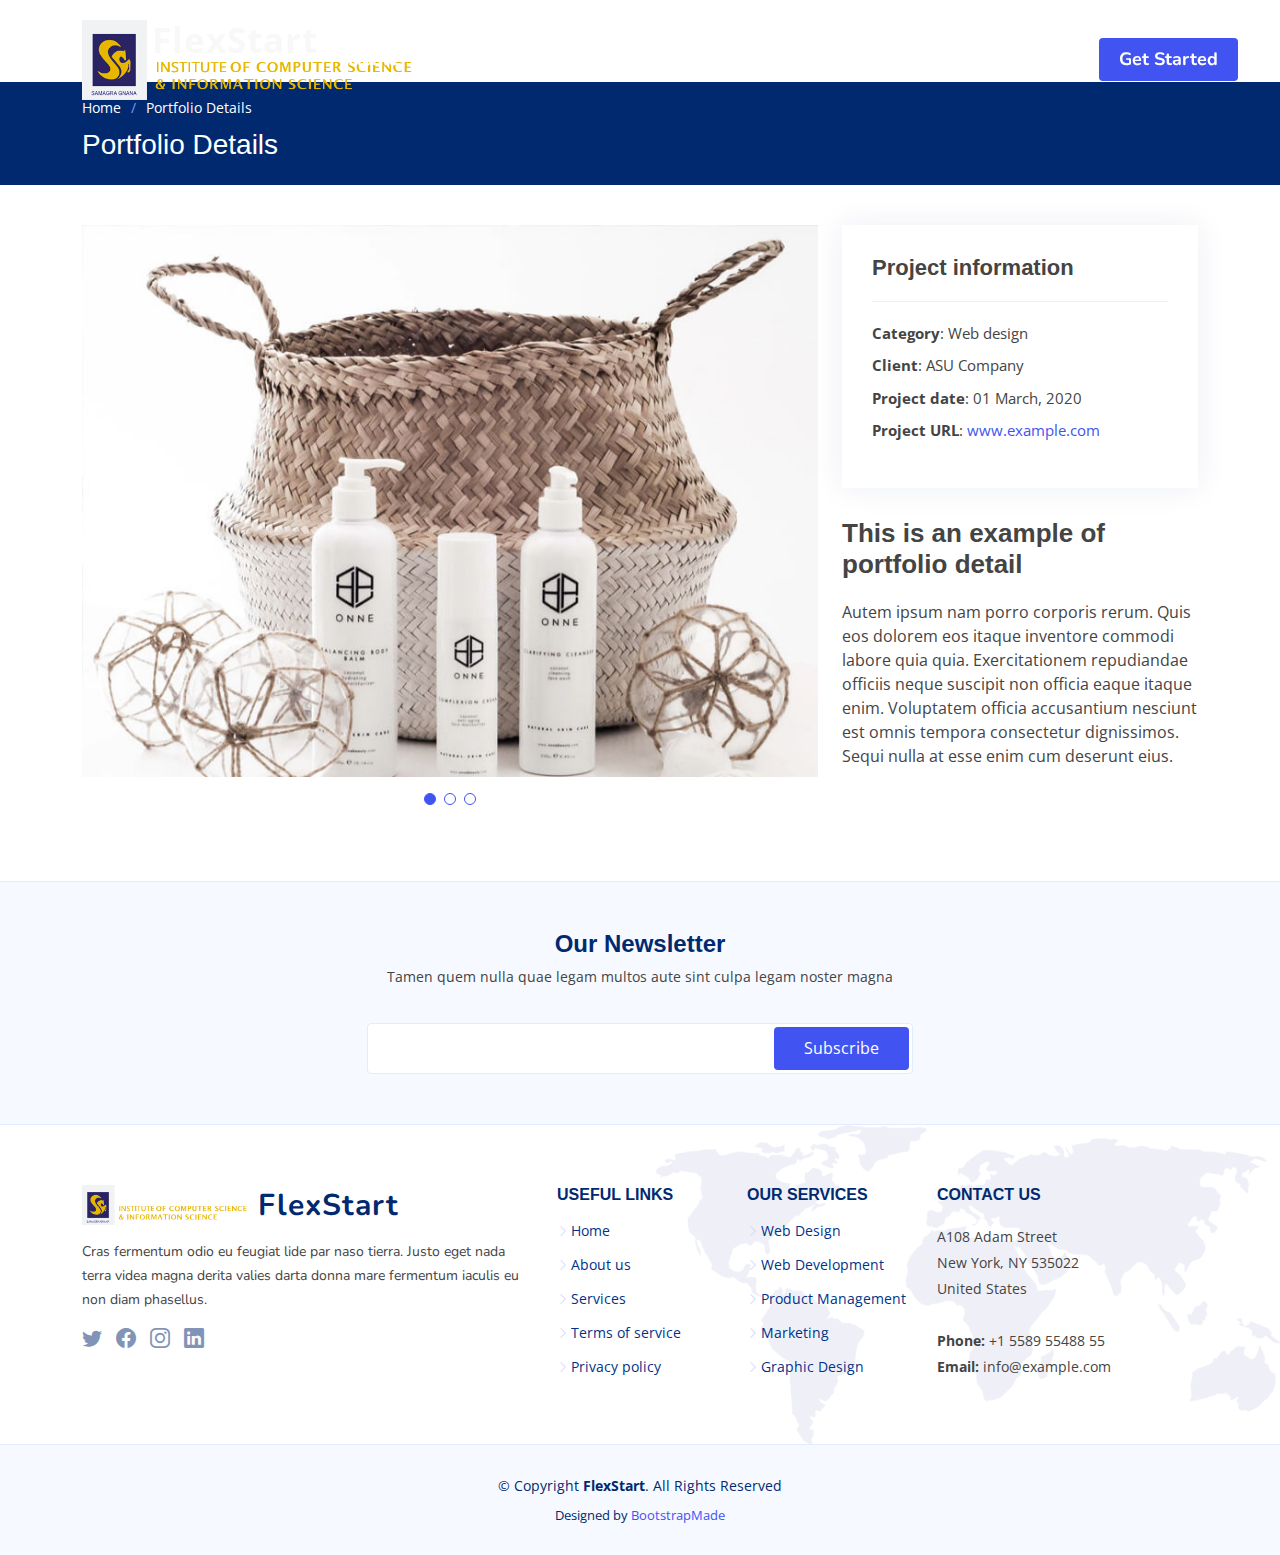
<file: portfolio-details.html>
<!DOCTYPE html>
<html lang="en">

<head>
  <meta charset="utf-8">
  <meta content="width=device-width, initial-scale=1.0" name="viewport">

  <title>Portfolio Details - FlexStart Bootstrap Template</title>
  <meta content="" name="description">
  <meta content="" name="keywords">

  <!-- Favicons -->
  <link href="assets/img/favicon.png" rel="icon">
  <link href="assets/img/apple-touch-icon.png" rel="apple-touch-icon">

  <!-- Google Fonts -->
  <link href="https://fonts.googleapis.com/css?family=Open+Sans:300,300i,400,400i,600,600i,700,700i|Nunito:300,300i,400,400i,600,600i,700,700i|Poppins:300,300i,400,400i,500,500i,600,600i,700,700i" rel="stylesheet">

  <!-- Vendor CSS Files -->
  <link href="assets/vendor/aos/aos.css" rel="stylesheet">
  <link href="assets/vendor/bootstrap/css/bootstrap.min.css" rel="stylesheet">
  <link href="assets/vendor/bootstrap-icons/bootstrap-icons.css" rel="stylesheet">
  <link href="assets/vendor/glightbox/css/glightbox.min.css" rel="stylesheet">
  <link href="assets/vendor/remixicon/remixicon.css" rel="stylesheet">
  <link href="assets/vendor/swiper/swiper-bundle.min.css" rel="stylesheet">

  <!-- Template Main CSS File -->
  <link href="assets/css/style.css" rel="stylesheet">

  <!-- =======================================================
  * Template Name: FlexStart
  * Updated: Mar 10 2023 with Bootstrap v5.2.3
  * Template URL: https://bootstrapmade.com/flexstart-bootstrap-startup-template/
  * Author: BootstrapMade.com
  * License: https://bootstrapmade.com/license/
  ======================================================== -->
</head>

<body>

  <!-- ======= Header ======= -->
  <header id="header" class="header fixed-top">
    <div class="container-fluid container-xl d-flex align-items-center justify-content-between">

      <a href="index.html" class="logo d-flex align-items-center">
        <img src="assets/img/logo.png" alt="">
        <span>FlexStart</span>
      </a>

      <nav id="navbar" class="navbar">
        <ul>
          <li><a class="nav-link scrollto " href="#hero">Home</a></li>
          <li><a class="nav-link scrollto" href="#about">About</a></li>
          <li><a class="nav-link scrollto" href="#services">Services</a></li>
          <li><a class="nav-link scrollto" href="#portfolio">Portfolio</a></li>
          <li><a class="nav-link scrollto" href="#team">Team</a></li>
          <li><a href="blog.html">Blog</a></li>
          <li class="dropdown"><a href="#"><span>Drop Down</span> <i class="bi bi-chevron-down"></i></a>
            <ul>
              <li><a href="#">Drop Down 1</a></li>
              <li class="dropdown"><a href="#"><span>Deep Drop Down</span> <i class="bi bi-chevron-right"></i></a>
                <ul>
                  <li><a href="#">Deep Drop Down 1</a></li>
                  <li><a href="#">Deep Drop Down 2</a></li>
                  <li><a href="#">Deep Drop Down 3</a></li>
                  <li><a href="#">Deep Drop Down 4</a></li>
                  <li><a href="#">Deep Drop Down 5</a></li>
                </ul>
              </li>
              <li><a href="#">Drop Down 2</a></li>
              <li><a href="#">Drop Down 3</a></li>
              <li><a href="#">Drop Down 4</a></li>
            </ul>
          </li>
          <li><a class="nav-link scrollto" href="#contact">Contact</a></li>
          <li><a class="getstarted scrollto" href="#about">Get Started</a></li>
        </ul>
        <i class="bi bi-list mobile-nav-toggle"></i>
      </nav><!-- .navbar -->

    </div>
  </header><!-- End Header -->

  <main id="main">

    <!-- ======= Breadcrumbs ======= -->
    <section class="breadcrumbs">
      <div class="container">

        <ol>
          <li><a href="index.html">Home</a></li>
          <li>Portfolio Details</li>
        </ol>
        <h2>Portfolio Details</h2>

      </div>
    </section><!-- End Breadcrumbs -->

    <!-- ======= Portfolio Details Section ======= -->
    <section id="portfolio-details" class="portfolio-details">
      <div class="container">

        <div class="row gy-4">

          <div class="col-lg-8">
            <div class="portfolio-details-slider swiper">
              <div class="swiper-wrapper align-items-center">

                <div class="swiper-slide">
                  <img src="assets/img/portfolio/portfolio-1.jpg" alt="">
                </div>

                <div class="swiper-slide">
                  <img src="assets/img/portfolio/portfolio-2.jpg" alt="">
                </div>

                <div class="swiper-slide">
                  <img src="assets/img/portfolio/portfolio-3.jpg" alt="">
                </div>

              </div>
              <div class="swiper-pagination"></div>
            </div>
          </div>

          <div class="col-lg-4">
            <div class="portfolio-info">
              <h3>Project information</h3>
              <ul>
                <li><strong>Category</strong>: Web design</li>
                <li><strong>Client</strong>: ASU Company</li>
                <li><strong>Project date</strong>: 01 March, 2020</li>
                <li><strong>Project URL</strong>: <a href="#">www.example.com</a></li>
              </ul>
            </div>
            <div class="portfolio-description">
              <h2>This is an example of portfolio detail</h2>
              <p>
                Autem ipsum nam porro corporis rerum. Quis eos dolorem eos itaque inventore commodi labore quia quia. Exercitationem repudiandae officiis neque suscipit non officia eaque itaque enim. Voluptatem officia accusantium nesciunt est omnis tempora consectetur dignissimos. Sequi nulla at esse enim cum deserunt eius.
              </p>
            </div>
          </div>

        </div>

      </div>
    </section><!-- End Portfolio Details Section -->

  </main><!-- End #main -->

  <!-- ======= Footer ======= -->
  <footer id="footer" class="footer">

    <div class="footer-newsletter">
      <div class="container">
        <div class="row justify-content-center">
          <div class="col-lg-12 text-center">
            <h4>Our Newsletter</h4>
            <p>Tamen quem nulla quae legam multos aute sint culpa legam noster magna</p>
          </div>
          <div class="col-lg-6">
            <form action="" method="post">
              <input type="email" name="email"><input type="submit" value="Subscribe">
            </form>
          </div>
        </div>
      </div>
    </div>

    <div class="footer-top">
      <div class="container">
        <div class="row gy-4">
          <div class="col-lg-5 col-md-12 footer-info">
            <a href="index.html" class="logo d-flex align-items-center">
              <img src="assets/img/logo.png" alt="">
              <span>FlexStart</span>
            </a>
            <p>Cras fermentum odio eu feugiat lide par naso tierra. Justo eget nada terra videa magna derita valies darta donna mare fermentum iaculis eu non diam phasellus.</p>
            <div class="social-links mt-3">
              <a href="#" class="twitter"><i class="bi bi-twitter"></i></a>
              <a href="#" class="facebook"><i class="bi bi-facebook"></i></a>
              <a href="#" class="instagram"><i class="bi bi-instagram"></i></a>
              <a href="#" class="linkedin"><i class="bi bi-linkedin"></i></a>
            </div>
          </div>

          <div class="col-lg-2 col-6 footer-links">
            <h4>Useful Links</h4>
            <ul>
              <li><i class="bi bi-chevron-right"></i> <a href="#">Home</a></li>
              <li><i class="bi bi-chevron-right"></i> <a href="#">About us</a></li>
              <li><i class="bi bi-chevron-right"></i> <a href="#">Services</a></li>
              <li><i class="bi bi-chevron-right"></i> <a href="#">Terms of service</a></li>
              <li><i class="bi bi-chevron-right"></i> <a href="#">Privacy policy</a></li>
            </ul>
          </div>

          <div class="col-lg-2 col-6 footer-links">
            <h4>Our Services</h4>
            <ul>
              <li><i class="bi bi-chevron-right"></i> <a href="#">Web Design</a></li>
              <li><i class="bi bi-chevron-right"></i> <a href="#">Web Development</a></li>
              <li><i class="bi bi-chevron-right"></i> <a href="#">Product Management</a></li>
              <li><i class="bi bi-chevron-right"></i> <a href="#">Marketing</a></li>
              <li><i class="bi bi-chevron-right"></i> <a href="#">Graphic Design</a></li>
            </ul>
          </div>

          <div class="col-lg-3 col-md-12 footer-contact text-center text-md-start">
            <h4>Contact Us</h4>
            <p>
              A108 Adam Street <br>
              New York, NY 535022<br>
              United States <br><br>
              <strong>Phone:</strong> +1 5589 55488 55<br>
              <strong>Email:</strong> info@example.com<br>
            </p>

          </div>

        </div>
      </div>
    </div>

    <div class="container">
      <div class="copyright">
        &copy; Copyright <strong><span>FlexStart</span></strong>. All Rights Reserved
      </div>
      <div class="credits">
        <!-- All the links in the footer should remain intact. -->
        <!-- You can delete the links only if you purchased the pro version. -->
        <!-- Licensing information: https://bootstrapmade.com/license/ -->
        <!-- Purchase the pro version with working PHP/AJAX contact form: https://bootstrapmade.com/flexstart-bootstrap-startup-template/ -->
        Designed by <a href="https://bootstrapmade.com/">BootstrapMade</a>
      </div>
    </div>
  </footer><!-- End Footer -->

  <a href="#" class="back-to-top d-flex align-items-center justify-content-center"><i class="bi bi-arrow-up-short"></i></a>

  <!-- Vendor JS Files -->
  <script src="assets/vendor/purecounter/purecounter_vanilla.js"></script>
  <script src="assets/vendor/aos/aos.js"></script>
  <script src="assets/vendor/bootstrap/js/bootstrap.bundle.min.js"></script>
  <script src="assets/vendor/glightbox/js/glightbox.min.js"></script>
  <script src="assets/vendor/isotope-layout/isotope.pkgd.min.js"></script>
  <script src="assets/vendor/swiper/swiper-bundle.min.js"></script>
  <script src="assets/vendor/php-email-form/validate.js"></script>

  <!-- Template Main JS File -->
  <script src="assets/js/main.js"></script>

</body>

</html>
</file>
<file: assets/css/style.css>
/*--------------------------------------------------------------
# General
--------------------------------------------------------------*/
:root {
  scroll-behavior: smooth;
}

body {
  font-family: "Open Sans", sans-serif;
  color: #444444;
}

a {
  color: #4154f1;
  text-decoration: none;
}

a:hover {
  color: #717ff5;
  text-decoration: none;
}

h1,
h2,
h3,
h4,
h5,
h6 {
  font-family: "Roboto", sans-serif;
}

/*--------------------------------------------------------------
# Sections
--------------------------------------------------------------*/
section {
  padding: 60px 0;
  overflow: hidden;
}

.section-header {
  text-align: center;
  padding-bottom: 40px;
}

.section-header h2 {
  font-size: 13px;
  letter-spacing: 1px;
  font-weight: 700;
  margin: 0;
  color: #4154f1;
  text-transform: uppercase;
}

.section-header p {
  margin: 10px 0 0 0;
  padding: 0;
  font-size: 38px;
  line-height: 42px;
  font-weight: 700;
  color: #012970;
}

@media (max-width: 768px) {
  .section-header p {
    font-size: 28px;
    line-height: 32px;
  }
}

/*--------------------------------------------------------------
# Breadcrumbs
--------------------------------------------------------------*/
.breadcrumbs {
  padding: 15px 0;
  background: #012970;
  min-height: 40px;
  margin-top: 82px;
  color: #fff;
}

@media (max-width: 992px) {
  .breadcrumbs {
    margin-top: 57px;
  }
}

.breadcrumbs h2 {
  font-size: 28px;
  font-weight: 500;
}

.breadcrumbs ol {
  display: flex;
  flex-wrap: wrap;
  list-style: none;
  padding: 0 0 10px 0;
  margin: 0;
  font-size: 14px;
}

.breadcrumbs ol a {
  color: #fff;
  transition: 0.3s;
}

.breadcrumbs ol a:hover {
  text-decoration: underline;
}

.breadcrumbs ol li+li {
  padding-left: 10px;
}

.breadcrumbs ol li+li::before {
  display: inline-block;
  padding-right: 10px;
  color: #8894f6;
  content: "/";
}

/*--------------------------------------------------------------
# Back to top button
--------------------------------------------------------------*/
.back-to-top {
  position: fixed;
  visibility: hidden;
  opacity: 0;
  right: 15px;
  bottom: 15px;
  z-index: 99999;
  background: #4154f1;
  width: 40px;
  height: 40px;
  border-radius: 4px;
  transition: all 0.4s;
}

.back-to-top i {
  font-size: 24px;
  color: #fff;
  line-height: 0;
}

.back-to-top:hover {
  background: #6776f4;
  color: #fff;
}

.back-to-top.active {
  visibility: visible;
  opacity: 1;
}

/*--------------------------------------------------------------
# Disable aos animation delay on mobile devices
--------------------------------------------------------------*/
@media screen and (max-width: 768px) {
  [data-aos-delay] {
    transition-delay: 0 !important;
  }
}

/*--------------------------------------------------------------
# Header
--------------------------------------------------------------*/
.header {
  transition: all 0.5s;
  z-index: 997;
  padding: 20px 0;
}

.header.header-scrolled {
  background: #fff;
  padding: 15px 0;
  box-shadow: 0px 2px 20px rgba(1, 41, 112, 0.1);
  
}
.header.header-scrolled a 
{
  color: #4154f1;
}
.header.header-scrolled .logo span{
  color:#4154f1;
}

.header .logo img {
  max-height: 80px;
}

.header .logo span {
  font-size: 35px;
  font-weight: 700;
  letter-spacing: 1px;
  color: rgb(248, 248, 248);
  margin-top: -39px;
  margin-left: -270px
}


/*--------------------------------------------------------------
# Navigation Menu
--------------------------------------------------------------*/
/**
* Desktop Navigation 
*/
.navbar {
  padding: 0;
}

.navbar ul {
  margin: 0;
  padding: 0;
  display: flex;
  list-style: none;
  align-items: center;
}

.navbar li {
  position: relative;
}

.navbar a,
.navbar a:focus {
  display: flex;
  align-items: center;
  justify-content: space-between;
  padding: 10px 0 10px 30px;
  font-family: "Nunito", sans-serif;
  font-size: 18px;
  font-weight: 700;
  color: #fff;
  white-space: nowrap;
  transition: 0.3s;
}

.navbar a i,
.navbar a:focus i {
  font-size: 12px;
  line-height: 0;
  margin-left: 5px;
}

/* .navbar a:hover,
.navbar .active,
.navbar .active:focus,
.navbar li:hover>a {
  color:#fff;
} */

.navbar .getstarted,
.navbar .getstarted:focus {
  background: #4154f1;
  padding: 8px 20px;
  margin-left: 30px;
  border-radius: 4px;
  color: #fff;
}

.navbar .getstarted:hover,
.navbar .getstarted:focus:hover {
  color: #fff;
  background: #5969f3;
}

.navbar .dropdown ul {
  display: block;
  position: absolute;
  left: 14px;
  top: calc(100% + 30px);
  margin: 0;
  padding: 10px 0;
  z-index: 99;
  opacity: 0;
  visibility: hidden;
  background: #fff;
  box-shadow: 0px 0px 30px rgba(127, 137, 161, 0.25);
  transition: 0.3s;
  border-radius: 4px;
}

.navbar .dropdown ul li {
  min-width: 200px;
}

.navbar .dropdown ul a {
  padding: 10px 20px;
  font-size: 15px;
  text-transform: none;
  font-weight: 600;
  color: #4154f1;
}

.navbar .dropdown ul a i {
  font-size: 12px;
}

.navbar .dropdown ul a:hover,
.navbar .dropdown ul .active:hover,
.navbar .dropdown ul li:hover>a {
  color: darkblue;
}

.navbar .dropdown:hover>ul {
  opacity: 1;
  top: 100%;
  visibility: visible;
}

.navbar .dropdown .dropdown ul {
  top: 0;
  left: calc(100% - 30px);
  visibility: hidden;
}

.navbar .dropdown .dropdown:hover>ul {
  opacity: 1;
  top: 0;
  left: 100%;
  visibility: visible;
}

@media (max-width: 1366px) {
  .navbar .dropdown .dropdown ul {
    left: -90%;
  }

  .navbar .dropdown .dropdown:hover>ul {
    left: -100%;
  }
}

/**
* Mobile Navigation 
*/
.mobile-nav-toggle {
  color: #012970;
  font-size: 28px;
  cursor: pointer;
  display: none;
  line-height: 0;
  transition: 0.5s;
}

.mobile-nav-toggle.bi-x {
  color: #fff;
}

@media (max-width: 991px) {
  .mobile-nav-toggle {
    display: block;
  }

  .navbar ul {
    display: none;
  }
}

.navbar-mobile {
  position: fixed;
  overflow: hidden;
  top: 0;
  right: 0;
  left: 0;
  bottom: 0;
  background: rgba(1, 22, 61, 0.9);
  transition: 0.3s;
}

.navbar-mobile .mobile-nav-toggle {
  position: absolute;
  top: 15px;
  right: 15px;
}

.navbar-mobile ul {
  display: block;
  position: absolute;
  top: 55px;
  right: 15px;
  bottom: 15px;
  left: 15px;
  padding: 10px 0;
  border-radius: 10px;
  background-color: #fff;
  overflow-y: auto;
  transition: 0.3s;
}

.navbar-mobile a,
.navbar-mobile a:focus {
  padding: 10px 20px;
  font-size: 15px;
  color: #f4f6fa;
}

.navbar-mobile a:hover,
.navbar-mobile .active,
.navbar-mobile li:hover>a {
  color: #4154f1;
}

.navbar-mobile .getstarted,
.navbar-mobile .getstarted:focus {
  margin: 15px;
}

.navbar-mobile .dropdown ul {
  position: static;
  display: none;
  margin: 10px 20px;
  padding: 10px 0;
  z-index: 99;
  opacity: 1;
  visibility: visible;
  background: #fff;
  box-shadow: 0px 0px 30px rgba(127, 137, 161, 0.25);
}

.navbar-mobile .dropdown ul li {
  min-width: 200px;
}

.navbar-mobile .dropdown ul a {
  padding: 10px 20px;
}

.navbar-mobile .dropdown ul a i {
  font-size: 12px;
}

.navbar-mobile .dropdown ul a:hover,
.navbar-mobile .dropdown ul .active:hover,
.navbar-mobile .dropdown ul li:hover>a {
  color: #4154f1;
}

.navbar-mobile .dropdown>.dropdown-active {
  display: block;
}

/*--------------------------------------------------------------
# Hero Section
--------------------------------------------------------------*/
.hero {
  overflow-x: hidden;
  padding: 0;
}

.hero .carousel {
  width: 100%;
  min-height: 100vh;
  padding: 80px 0;
  margin: 0;
  position: relative;
}

.hero .carousel-item {
  position: absolute;
  inset: 0;
  background-size: cover;
  background-position: center;
  background-repeat: no-repeat;
  overflow: hidden;
  z-index: 1;
  transition-duration: 0.4s;
}

.hero .carousel-item::before {
  content: "";
  background-color: rgba(0, 0, 0, 0.7);
  position: absolute;
  inset: 0;
}

.hero .info {
  position: absolute;
  inset: 0;
  z-index: 2;
}

@media (max-width: 768px) {
  .hero .info {
    padding: 0 50px;
  }
}

.hero .info h2 {
  color: #fff;
  margin-bottom: 30px;
  padding-bottom: 30px;
  font-size: 56px;
  font-weight: 700;
  position: relative;
}

.hero .info h2:after {
  content: "";
  position: absolute;
  display: block;
  width: 80px;
  height: 4px;
  background: var(--color-primary);
  left: 0;
  right: 0;
  bottom: 0;
  margin: auto;
}

@media (max-width: 768px) {
  .hero .info h2 {
    font-size: 36px;
  }
}

.hero .info p {
  color: rgba(255, 255, 255, 0.8);
  font-size: 18px;
}

.hero .info .btn-get-started {
  font-family: var(--font-primary);
  font-weight: 500;
  font-size: 16px;
  letter-spacing: 1px;
  display: inline-block;
  padding: 12px 40px;
  border-radius: 50px;
  transition: 0.5s;
  margin: 10px;
  color: #fff;
  border: 2px solid var(--color-primary);
}

.hero .info .btn-get-started:hover {
  background: var(--color-primary);
}

.hero .carousel-control-prev {
  justify-content: start;
}

@media (min-width: 640px) {
  .hero .carousel-control-prev {
    padding-left: 15px;
  }
}

.hero .carousel-control-next {
  justify-content: end;
}

@media (min-width: 640px) {
  .hero .carousel-control-next {
    padding-right: 15px;
  }
}

.hero .carousel-control-next-icon,
.hero .carousel-control-prev-icon {
  background: none;
  font-size: 26px;
  line-height: 0;
  background: rgba(255, 255, 255, 0.2);
  color: rgba(255, 255, 255, 0.6);
  border-radius: 50px;
  width: 54px;
  height: 54px;
  display: flex;
  align-items: center;
  justify-content: center;
}

.hero .carousel-control-prev,
.hero .carousel-control-next {
  z-index: 3;
  transition: 0.3s;
}

.hero .carousel-control-prev:focus,
.hero .carousel-control-next:focus {
  opacity: 0.5;
}

.hero .carousel-control-prev:hover,
.hero .carousel-control-next:hover {
  opacity: 0.9;
}


  /*--------------------------------------------------------------
# Hero Section
--------------------------------------------------------------*/
/* .hero { 
  width: 100%;
  height: 100vh;
  background: url(../img/hero-bg.png) top center no-repeat;
  background-size: cover;
}

 .hero h1 {
  margin: 0;
  font-size: 48px;
  font-weight: 700;
  color: #012970;
}

.hero h2 {
  color: #444444;
  margin: 15px 0 0 0;
  font-size: 26px;
}

.hero .btn-get-started {
  margin-top: 30px;
  line-height: 0;
  padding: 15px 40px;
  border-radius: 4px;
  transition: 0.5s;
  color: #fff;
  background: #4154f1;
  box-shadow: 0px 5px 30px rgba(65, 84, 241, 0.4);
}

.hero .btn-get-started span {
  font-family: "Nunito", sans-serif;
  font-weight: 600;
  font-size: 16px;
  letter-spacing: 1px;
}

.hero .btn-get-started i {
  margin-left: 5px;
  font-size: 18px;
  transition: 0.3s;
}

.hero .btn-get-started:hover i {
  transform: translateX(5px);
}

.hero .hero-img {
  text-align: right;
}

@media (min-width: 1024px) {
  .hero {
    background-attachment: fixed;
  }
}

@media (max-width: 991px) {
  .hero {
    height: auto;
    padding: 120px 0 60px 0;
  }

  .hero .hero-img {
    text-align: center;
    margin-top: 80px;
  }

  .hero .hero-img img {
    width: 80%;
  }
}

@media (max-width: 768px) {
  .hero {
    text-align: center;
  }

  .hero h1 {
    font-size: 32px;
  }

  .hero h2 {
    font-size: 24px;
  }

  .hero .hero-img img {
    width: 100%;
  }
}   */
 

/*--------------------------------------------------------------
# Index Page
--------------------------------------------------------------*/
/*--------------------------------------------------------------
# About
--------------------------------------------------------------*/
.about .content {
  background-color: #f6f9ff;
  padding: 40px;
}

.about h3 {
  font-size: 14px;
  font-weight: 700;
  color: #4154f1;
  text-transform: uppercase;
}

.about h2 {
  font-size: 24px;
  font-weight: 700;
  color: #012970;
}

.about p {
  margin: 15px 0 30px 0;
  line-height: 24px;
}

.about .btn-read-more {
  line-height: 0;
  padding: 15px 40px;
  border-radius: 4px;
  transition: 0.5s;
  color: #fff;
  background: #4154f1;
  box-shadow: 0px 5px 25px rgba(65, 84, 241, 0.3);
}

.about .btn-read-more span {
  font-family: "Nunito", sans-serif;
  font-weight: 600;
  font-size: 16px;
  letter-spacing: 1px;
}

.about .btn-read-more i {
  margin-left: 5px;
  font-size: 18px;
  transition: 0.3s;
}

.about .btn-read-more:hover i {
  transform: translateX(5px);
}

/*--------------------------------------------------------------
# Values
--------------------------------------------------------------*/
.values .box {
  padding: 30px;
  box-shadow: 0px 0 5px rgba(1, 41, 112, 0.08);
  text-align: center;
  transition: 0.3s;
  height: 100%;
}

.values .box img {
  padding: 30px 50px;
  transition: 0.5s;
  transform: scale(1.1);
}

.values .box h3 {
  font-size: 24px;
  color: #012970;
  font-weight: 700;
  margin-bottom: 18px;
}

.values .box:hover {
  box-shadow: 0px 0 30px rgba(1, 41, 112, 0.08);
}

.values .box:hover img {
  transform: scale(1);
}

/*--------------------------------------------------------------
# Counts
--------------------------------------------------------------*/
.counts {
  padding: 70px 0 60px;
}

.counts .count-box {
  display: flex;
  align-items: center;
  padding: 30px;
  width: 100%;
  background: #fff;
  box-shadow: 0px 0 30px rgba(1, 41, 112, 0.08);
}

.counts .count-box i {
  font-size: 42px;
  line-height: 0;
  margin-right: 20px;
  color: #4154f1;
}

.counts .count-box span {
  font-size: 36px;
  display: block;
  font-weight: 600;
  color: #0b198f;
}

.counts .count-box p {
  padding: 0;
  margin: 0;
  font-family: "Nunito", sans-serif;
  font-size: 14px;
}

/*--------------------------------------------------------------
# Features
--------------------------------------------------------------*/
.features .feature-box {
  padding: 24px 20px;
  box-shadow: 0px 0 30px rgba(1, 41, 112, 0.08);
  transition: 0.3s;
  height: 100%;
}

.features .feature-box h3 {
  font-size: 18px;
  color: #012970;
  font-weight: 700;
  margin: 0;
}

.features .feature-box i {
  line-height: 0;
  background: #ecf3ff;
  padding: 4px;
  margin-right: 10px;
  font-size: 24px;
  border-radius: 3px;
  transition: 0.3s;
}

.features .feature-box:hover i {
  background: #4154f1;
  color: #fff;
}

.features .feture-tabs {
  margin-top: 120px;
}

.features .feture-tabs h3 {
  color: #012970;
  font-weight: 700;
  font-size: 32px;
  margin-bottom: 10px;
}

@media (max-width: 768px) {
  .features .feture-tabs h3 {
    font-size: 28px;
  }
}

.features .feture-tabs .nav-pills {
  border-bottom: 1px solid #eee;
}

.features .feture-tabs .nav-link {
  background: none;
  text-transform: uppercase;
  font-size: 15px;
  font-weight: 600;
  color: #012970;
  padding: 12px 0;
  margin-right: 25px;
  margin-bottom: -2px;
  border-radius: 0;
}

.features .feture-tabs .nav-link.active {
  color: #4154f1;
  border-bottom: 3px solid #4154f1;
}

.features .feture-tabs .tab-content h4 {
  font-size: 18px;
  margin: 0;
  font-weight: 700;
  color: #012970;
}

.features .feture-tabs .tab-content i {
  font-size: 24px;
  line-height: 0;
  margin-right: 8px;
  color: #4154f1;
}

.features .feature-icons {
  margin-top: 120px;
}

.features .feature-icons h3 {
  color: #012970;
  font-weight: 700;
  font-size: 32px;
  margin-bottom: 20px;
  text-align: center;
}

@media (max-width: 768px) {
  .features .feature-icons h3 {
    font-size: 28px;
  }
}

.features .feature-icons .content .icon-box {
  display: flex;
}

.features .feature-icons .content .icon-box h4 {
  font-size: 20px;
  font-weight: 700;
  margin: 0 0 10px 0;
  color: #012970;
}

.features .feature-icons .content .icon-box i {
  font-size: 44px;
  line-height: 44px;
  color: #0245bc;
  margin-right: 15px;
}

.features .feature-icons .content .icon-box p {
  font-size: 15px;
  color: #848484;
}

/*--------------------------------------------------------------
# Services
--------------------------------------------------------------*/
.services .service-box {
  box-shadow: 0px 0 30px rgba(1, 41, 112, 0.08);
  height: 100%;
  padding: 60px 30px;
  text-align: center;
  transition: 0.3s;
  border-radius: 5px;
}

.services .service-box .icon {
  font-size: 36px;
  padding: 40px 20px;
  border-radius: 4px;
  position: relative;
  margin-bottom: 25px;
  display: inline-block;
  line-height: 0;
  transition: 0.3s;
}

.services .service-box h3 {
  color: #444444;
  font-weight: 700;
}

.services .service-box .read-more {
  display: inline-flex;
  align-items: center;
  justify-content: center;
  font-weight: 600;
  font-size: 16px;
  padding: 8px 20px;
}

.services .service-box .read-more i {
  line-height: 0;
  margin-left: 5px;
  font-size: 18px;
}

.services .service-box.blue {
  border-bottom: 3px solid #2db6fa;
}

.services .service-box.blue .icon {
  color: #2db6fa;
  background: #dbf3fe;
}

.services .service-box.blue .read-more {
  color: #2db6fa;
}

.services .service-box.blue:hover {
  background: #2db6fa;
}

.services .service-box.orange {
  border-bottom: 3px solid #f68c09;
}

.services .service-box.orange .icon {
  color: #f68c09;
  background: #fde3c4;
}

.services .service-box.orange .read-more {
  color: #f68c09;
}

.services .service-box.orange:hover {
  background: #f68c09;
}

.services .service-box.green {
  border-bottom: 3px solid #08da4e;
}

.services .service-box.green .icon {
  color: #08da4e;
  background: #cffddf;
}

.services .service-box.green .read-more {
  color: #08da4e;
}

.services .service-box.green:hover {
  background: #08da4e;
}

.services .service-box.red {
  border-bottom: 3px solid #e9222c;
}

.services .service-box.red .icon {
  color: #e9222c;
  background: #fef7f8;
}

.services .service-box.red .read-more {
  color: #e9222c;
}

.services .service-box.red:hover {
  background: #e9222c;
}

.services .service-box.purple {
  border-bottom: 3px solid #b50edf;
}

.services .service-box.purple .icon {
  color: #b50edf;
  background: #f8e4fd;
}

.services .service-box.purple .read-more {
  color: #b50edf;
}

.services .service-box.purple:hover {
  background: #b50edf;
}

.services .service-box.pink {
  border-bottom: 3px solid #f51f9c;
}

.services .service-box.pink .icon {
  color: #f51f9c;
  background: #feecf7;
}

.services .service-box.pink .read-more {
  color: #f51f9c;
}

.services .service-box.pink:hover {
  background: #f51f9c;
}

.services .service-box:hover h3,
.services .service-box:hover p,
.services .service-box:hover .read-more {
  color: #fff;
}

.services .service-box:hover .icon {
  background: #fff;
}

/*--------------------------------------------------------------
# Pricing
--------------------------------------------------------------*/
.pricing .box {
  padding: 40px 20px;
  background: #fff;
  text-align: center;
  box-shadow: 0px 0 30px rgba(1, 41, 112, 0.08);
  border-radius: 4px;
  position: relative;
  overflow: hidden;
  transition: 0.3s;
}

.pricing .box:hover {
  transform: scale(1.1);
  box-shadow: 0px 0 30px rgba(1, 41, 112, 0.1);
}

.pricing h3 {
  font-weight: 700;
  font-size: 18px;
  margin-bottom: 15px;
}

.pricing .price {
  font-size: 36px;
  color: #444444;
  font-weight: 600;
  font-family: "Poppins", sans-serif;
}

.pricing .price sup {
  font-size: 20px;
  top: -15px;
  left: -3px;
}

.pricing .price span {
  color: #bababa;
  font-size: 16px;
  font-weight: 300;
}

.pricing img {
  padding: 30px 40px;
}

.pricing ul {
  padding: 0;
  list-style: none;
  color: #444444;
  text-align: center;
  line-height: 26px;
  font-size: 16px;
  margin-bottom: 25px;
}

.pricing ul li {
  padding-bottom: 10px;
}

.pricing ul .na {
  color: #ccc;
  text-decoration: line-through;
}

.pricing .btn-buy {
  display: inline-block;
  padding: 8px 40px 10px 40px;
  border-radius: 50px;
  color: #4154f1;
  transition: none;
  font-size: 16px;
  font-weight: 400;
  font-family: "Nunito", sans-serif;
  font-weight: 600;
  transition: 0.3s;
  border: 1px solid #4154f1;
}

.pricing .btn-buy:hover {
  background: #4154f1;
  color: #fff;
}

.pricing .featured {
  width: 200px;
  position: absolute;
  top: 18px;
  right: -68px;
  transform: rotate(45deg);
  z-index: 1;
  font-size: 14px;
  padding: 1px 0 3px 0;
  background: #4154f1;
  color: #fff;
}

/*--------------------------------------------------------------
# F.A.Q
--------------------------------------------------------------*/
.faq .accordion-collapse {
  border: 0;
}

.faq .accordion-button {
  padding: 15px 15px 20px 0;
  font-weight: 600;
  border: 0;
  font-size: 18px;
  color: #444444;
  text-align: left;
}

.faq .accordion-button:focus {
  box-shadow: none;
}

.faq .accordion-button:not(.collapsed) {
  background: none;
  color: #4154f1;
  border-bottom: 0;
}

.faq .accordion-body {
  padding: 0 0 25px 0;
  border: 0;
}

/*--------------------------------------------------------------
# Portfolio
--------------------------------------------------------------*/
.portfolio #portfolio-flters {
  padding: 0;
  margin: 0 auto 25px auto;
  list-style: none;
  text-align: center;
  background: white;
  border-radius: 50px;
  padding: 2px 15px;
}

.portfolio #portfolio-flters li {
  cursor: pointer;
  display: inline-block;
  padding: 8px 20px 10px 20px;
  font-size: 15px;
  font-weight: 600;
  line-height: 1;
  color: #444444;
  margin: 0 4px 8px 4px;
  transition: 0.3s;
  border-radius: 50px;
  border: 1px solid #fff;
}

.portfolio #portfolio-flters li:hover,
.portfolio #portfolio-flters li.filter-active {
  color: #4154f1;
  border-color: #4154f1;
}

.portfolio #portfolio-flters li:last-child {
  margin-right: 0;
}

.portfolio .portfolio-wrap {
  transition: 0.3s;
  position: relative;
  overflow: hidden;
  z-index: 1;
  background: rgba(255, 255, 255, 0.75);
}

.portfolio .portfolio-wrap::before {
  content: "";
  background: rgba(255, 255, 255, 0.75);
  position: absolute;
  left: 30px;
  right: 30px;
  top: 30px;
  bottom: 30px;
  transition: all ease-in-out 0.3s;
  z-index: 2;
  opacity: 0;
}

.portfolio .portfolio-wrap img {
  transition: 1s;
}

.portfolio .portfolio-wrap .portfolio-info {
  opacity: 0;
  position: absolute;
  top: 0;
  left: 0;
  right: 0;
  bottom: 0;
  text-align: center;
  z-index: 3;
  transition: all ease-in-out 0.3s;
  display: flex;
  flex-direction: column;
  justify-content: center;
  align-items: center;
}

.portfolio .portfolio-wrap .portfolio-info::before {
  display: block;
  content: "";
  width: 48px;
  height: 48px;
  position: absolute;
  top: 35px;
  left: 35px;
  border-top: 3px solid rgba(1, 41, 112, 0.2);
  border-left: 3px solid rgba(1, 41, 112, 0.2);
  transition: all 0.5s ease 0s;
  z-index: 9994;
}

.portfolio .portfolio-wrap .portfolio-info::after {
  display: block;
  content: "";
  width: 48px;
  height: 48px;
  position: absolute;
  bottom: 35px;
  right: 35px;
  border-bottom: 3px solid rgba(1, 41, 112, 0.2);
  border-right: 3px solid rgba(1, 41, 112, 0.2);
  transition: all 0.5s ease 0s;
  z-index: 9994;
}

.portfolio .portfolio-wrap .portfolio-info h4 {
  font-size: 20px;
  color: #012970;
  font-weight: 700;
}

.portfolio .portfolio-wrap .portfolio-info p {
  color: #012970;
  font-weight: 600;
  font-size: 14px;
  text-transform: uppercase;
  padding: 0;
  margin: 0;
}

.portfolio .portfolio-wrap .portfolio-links {
  text-align: center;
  z-index: 4;
}

.portfolio .portfolio-wrap .portfolio-links a {
  color: #fff;
  background: #4154f1;
  margin: 10px 2px;
  width: 36px;
  height: 36px;
  display: inline-flex;
  align-items: center;
  justify-content: center;
  border-radius: 50%;
  transition: 0.3s;
}

.portfolio .portfolio-wrap .portfolio-links a i {
  font-size: 24px;
  line-height: 0;
}

.portfolio .portfolio-wrap .portfolio-links a:hover {
  background: #5969f3;
}

.portfolio .portfolio-wrap:hover img {
  transform: scale(1.1);
}

.portfolio .portfolio-wrap:hover::before {
  top: 0;
  left: 0;
  right: 0;
  bottom: 0;
  opacity: 1;
}

.portfolio .portfolio-wrap:hover .portfolio-info {
  opacity: 1;
}

.portfolio .portfolio-wrap:hover .portfolio-info::before {
  top: 15px;
  left: 15px;
}

.portfolio .portfolio-wrap:hover .portfolio-info::after {
  bottom: 15px;
  right: 15px;
}

/*--------------------------------------------------------------
# Portfolio Details
--------------------------------------------------------------*/
.portfolio-details {
  padding-top: 40px;
}

.portfolio-details .portfolio-details-slider img {
  width: 100%;
}

.portfolio-details .portfolio-details-slider .swiper-pagination {
  margin-top: 20px;
  position: relative;
}

.portfolio-details .portfolio-details-slider .swiper-pagination .swiper-pagination-bullet {
  width: 12px;
  height: 12px;
  background-color: #fff;
  opacity: 1;
  border: 1px solid #4154f1;
}

.portfolio-details .portfolio-details-slider .swiper-pagination .swiper-pagination-bullet-active {
  background-color: #4154f1;
}

.portfolio-details .portfolio-info {
  padding: 30px;
  box-shadow: 0px 0 30px rgba(1, 41, 112, 0.08);
}

.portfolio-details .portfolio-info h3 {
  font-size: 22px;
  font-weight: 700;
  margin-bottom: 20px;
  padding-bottom: 20px;
  border-bottom: 1px solid #eee;
}

.portfolio-details .portfolio-info ul {
  list-style: none;
  padding: 0;
  font-size: 15px;
}

.portfolio-details .portfolio-info ul li+li {
  margin-top: 10px;
}

.portfolio-details .portfolio-description {
  padding-top: 30px;
}

.portfolio-details .portfolio-description h2 {
  font-size: 26px;
  font-weight: 700;
  margin-bottom: 20px;
}

.portfolio-details .portfolio-description p {
  padding: 0;
}

/*--------------------------------------------------------------
# Testimonials
--------------------------------------------------------------*/
.testimonials .testimonial-item {
  box-sizing: content-box;
  padding: 30px;
  margin: 40px 30px;
  box-shadow: 0px 0 20px rgba(1, 41, 112, 0.1);
  background: #fff;
  min-height: 320px;
  display: flex;
  flex-direction: column;
  text-align: center;
  transition: 0.3s;
}

.testimonials .testimonial-item .stars {
  margin-bottom: 15px;
}

.testimonials .testimonial-item .stars i {
  color: #ffc107;
  margin: 0 1px;
}

.testimonials .testimonial-item .testimonial-img {
  width: 90px;
  border-radius: 50%;
  border: 4px solid #fff;
  margin: 0 auto;
}

.testimonials .testimonial-item h3 {
  font-size: 18px;
  font-weight: bold;
  margin: 10px 0 5px 0;
  color: #111;
}

.testimonials .testimonial-item h4 {
  font-size: 14px;
  color: #999;
  margin: 0;
}

.testimonials .testimonial-item p {
  font-style: italic;
  margin: 0 auto 15px auto;
}

.testimonials .swiper-pagination {
  margin-top: 20px;
  position: relative;
}

.testimonials .swiper-pagination .swiper-pagination-bullet {
  width: 12px;
  height: 12px;
  background-color: #fff;
  opacity: 1;
  border: 1px solid #4154f1;
}

.testimonials .swiper-pagination .swiper-pagination-bullet-active {
  background-color: #4154f1;
}

.testimonials .swiper-slide {
  opacity: 0.3;
}

@media (max-width: 1199px) {
  .testimonials .swiper-slide-active {
    opacity: 1;
  }

  .testimonials .swiper-pagination {
    margin-top: 0;
  }
}

@media (min-width: 1200px) {
  .testimonials .swiper-slide-next {
    opacity: 1;
    transform: scale(1.12);
  }
}

/*--------------------------------------------------------------
# Team
--------------------------------------------------------------*/
.team {
  background: #fff;
  padding: 60px 0;
}

.team .member {
  overflow: hidden;
  text-align: center;
  border-radius: 5px;
  background: #fff;
  box-shadow: 0px 0 30px rgba(1, 41, 112, 0.08);
  transition: 0.3s;
}

.team .member .member-img {
  position: relative;
  overflow: hidden;
}

.team .member .member-img:after {
  position: absolute;
  content: "";
  left: 0;
  bottom: 0;
  height: 100%;
  width: 100%;
  background: url(../img/team-shape.svg) no-repeat center bottom;
  background-size: contain;
  z-index: 1;
}

.team .member .social {
  position: absolute;
  right: -100%;
  top: 30px;
  opacity: 0;
  border-radius: 4px;
  transition: 0.5s;
  background: rgba(255, 255, 255, 0.3);
  z-index: 2;
}

.team .member .social a {
  transition: color 0.3s;
  color: rgba(1, 41, 112, 0.5);
  margin: 15px 12px;
  display: block;
  line-height: 0;
  text-align: center;
}

.team .member .social a:hover {
  color: rgba(1, 41, 112, 0.8);
}

.team .member .social i {
  font-size: 18px;
}

.team .member .member-info {
  padding: 10px 15px 20px 15px;
}

.team .member .member-info h4 {
  font-weight: 700;
  margin-bottom: 5px;
  font-size: 20px;
  color: #012970;
}

.team .member .member-info span {
  display: block;
  font-size: 14px;
  font-weight: 400;
  color: #aaaaaa;
}

.team .member .member-info p {
  font-style: italic;
  font-size: 14px;
  padding-top: 15px;
  line-height: 26px;
  color: #5e5e5e;
}

.team .member:hover {
  transform: scale(1.08);
  box-shadow: 0px 0 30px rgba(1, 41, 112, 0.1);
}

.team .member:hover .social {
  right: 8px;
  opacity: 1;
}

/*--------------------------------------------------------------
# Clients
--------------------------------------------------------------*/
.clients .clients-slider .swiper-slide img {
  opacity: 0.5;
  transition: 0.3s;
}

.clients .clients-slider .swiper-slide img:hover {
  opacity: 1;
}

.clients .clients-slider .swiper-pagination {
  margin-top: 20px;
  position: relative;
}

.clients .clients-slider .swiper-pagination .swiper-pagination-bullet {
  width: 12px;
  height: 12px;
  background-color: #fff;
  opacity: 1;
  border: 1px solid #4154f1;
}

.clients .clients-slider .swiper-pagination .swiper-pagination-bullet-active {
  background-color: #4154f1;
}

/*--------------------------------------------------------------
# Recent Blog Posts
--------------------------------------------------------------*/
.recent-blog-posts .post-box {
  box-shadow: 0px 0 30px rgba(1, 41, 112, 0.08);
  transition: 0.3s;
  height: 100%;
  overflow: hidden;
  padding: 30px;
  border-radius: 8px;
  position: relative;
  display: flex;
  flex-direction: column;
}

.recent-blog-posts .post-box .post-img {
  overflow: hidden;
  margin: -30px -30px 15px -30px;
  position: relative;
}

.recent-blog-posts .post-box .post-img img {
  transition: 0.5s;
}

.recent-blog-posts .post-box .post-date {
  font-size: 16px;
  font-weight: 600;
  color: rgba(1, 41, 112, 0.6);
  display: block;
  margin-bottom: 10px;
}

.recent-blog-posts .post-box .post-title {
  font-size: 24px;
  color: #012970;
  font-weight: 700;
  margin-bottom: 18px;
  position: relative;
  transition: 0.3s;
}

.recent-blog-posts .post-box .readmore {
  display: flex;
  align-items: center;
  font-weight: 600;
  line-height: 1;
  transition: 0.3s;
}

.recent-blog-posts .post-box .readmore i {
  line-height: 0;
  margin-left: 4px;
  font-size: 18px;
}

.recent-blog-posts .post-box:hover .post-title {
  color: #4154f1;
}

.recent-blog-posts .post-box:hover .post-img img {
  transform: rotate(6deg) scale(1.2);
}

/*--------------------------------------------------------------
# Contact
--------------------------------------------------------------*/
.contact .info-box {
  color: #444444;
  background: #fafbff;
  padding: 30px;
}

.contact .info-box i {
  font-size: 38px;
  line-height: 0;
  color: #4154f1;
}

.contact .info-box h3 {
  font-size: 20px;
  color: #012970;
  font-weight: 700;
  margin: 20px 0 10px 0;
}

.contact .info-box p {
  padding: 0;
  line-height: 24px;
  font-size: 14px;
  margin-bottom: 0;
}

.contact .php-email-form {
  background: #fafbff;
  padding: 30px;
  height: 100%;
}

.contact .php-email-form .error-message {
  display: none;
  color: #fff;
  background: #ed3c0d;
  text-align: left;
  padding: 15px;
  margin-bottom: 24px;
  font-weight: 600;
}

.contact .php-email-form .sent-message {
  display: none;
  color: #fff;
  background: #18d26e;
  text-align: center;
  padding: 15px;
  margin-bottom: 24px;
  font-weight: 600;
}

.contact .php-email-form .loading {
  display: none;
  background: #fff;
  text-align: center;
  padding: 15px;
  margin-bottom: 24px;
}

.contact .php-email-form .loading:before {
  content: "";
  display: inline-block;
  border-radius: 50%;
  width: 24px;
  height: 24px;
  margin: 0 10px -6px 0;
  border: 3px solid #18d26e;
  border-top-color: #eee;
  animation: animate-loading 1s linear infinite;
}

.contact .php-email-form input,
.contact .php-email-form textarea {
  border-radius: 0;
  box-shadow: none;
  font-size: 14px;
  border-radius: 0;
}

.contact .php-email-form input:focus,
.contact .php-email-form textarea:focus {
  border-color: #4154f1;
}

.contact .php-email-form input {
  padding: 10px 15px;
}

.contact .php-email-form textarea {
  padding: 12px 15px;
}

.contact .php-email-form button[type=submit] {
  background: #4154f1;
  border: 0;
  padding: 10px 30px;
  color: #fff;
  transition: 0.4s;
  border-radius: 4px;
}

.contact .php-email-form button[type=submit]:hover {
  background: #5969f3;
}

@keyframes animate-loading {
  0% {
    transform: rotate(0deg);
  }

  100% {
    transform: rotate(360deg);
  }
}

/*--------------------------------------------------------------
# Blog
--------------------------------------------------------------*/
.blog {
  padding: 40px 0 20px 0;
}

.blog .entry {
  padding: 30px;
  margin-bottom: 60px;
  box-shadow: 0 4px 16px rgba(0, 0, 0, 0.1);
}

.blog .entry .entry-img {
  max-height: 440px;
  margin: -30px -30px 20px -30px;
  overflow: hidden;
}

.blog .entry .entry-title {
  font-size: 28px;
  font-weight: bold;
  padding: 0;
  margin: 0 0 20px 0;
}

.blog .entry .entry-title a {
  color: #012970;
  transition: 0.3s;
}

.blog .entry .entry-title a:hover {
  color: #4154f1;
}

.blog .entry .entry-meta {
  margin-bottom: 15px;
  color: #4084fd;
}

.blog .entry .entry-meta ul {
  display: flex;
  flex-wrap: wrap;
  list-style: none;
  align-items: center;
  padding: 0;
  margin: 0;
}

.blog .entry .entry-meta ul li+li {
  padding-left: 20px;
}

.blog .entry .entry-meta i {
  font-size: 16px;
  margin-right: 8px;
  line-height: 0;
}

.blog .entry .entry-meta a {
  color: #777777;
  font-size: 14px;
  display: inline-block;
  line-height: 1;
}

.blog .entry .entry-content p {
  line-height: 24px;
}

.blog .entry .entry-content .read-more {
  -moz-text-align-last: right;
  text-align-last: right;
}

.blog .entry .entry-content .read-more a {
  display: inline-block;
  background: #4154f1;
  color: #fff;
  padding: 6px 20px;
  transition: 0.3s;
  font-size: 14px;
  border-radius: 4px;
}

.blog .entry .entry-content .read-more a:hover {
  background: #5969f3;
}

.blog .entry .entry-content h3 {
  font-size: 22px;
  margin-top: 30px;
  font-weight: bold;
}

.blog .entry .entry-content blockquote {
  overflow: hidden;
  background-color: #fafafa;
  padding: 60px;
  position: relative;
  text-align: center;
  margin: 20px 0;
}

.blog .entry .entry-content blockquote p {
  color: #444444;
  line-height: 1.6;
  margin-bottom: 0;
  font-style: italic;
  font-weight: 500;
  font-size: 22px;
}

.blog .entry .entry-content blockquote::after {
  content: "";
  position: absolute;
  left: 0;
  top: 0;
  bottom: 0;
  width: 3px;
  background-color: #012970;
  margin-top: 20px;
  margin-bottom: 20px;
}

.blog .entry .entry-footer {
  padding-top: 10px;
  border-top: 1px solid #e6e6e6;
}

.blog .entry .entry-footer i {
  color: #0d64fd;
  display: inline;
}

.blog .entry .entry-footer a {
  color: #013289;
  transition: 0.3s;
}

.blog .entry .entry-footer a:hover {
  color: #4154f1;
}

.blog .entry .entry-footer .cats {
  list-style: none;
  display: inline;
  padding: 0 20px 0 0;
  font-size: 14px;
}

.blog .entry .entry-footer .cats li {
  display: inline-block;
}

.blog .entry .entry-footer .tags {
  list-style: none;
  display: inline;
  padding: 0;
  font-size: 14px;
}

.blog .entry .entry-footer .tags li {
  display: inline-block;
}

.blog .entry .entry-footer .tags li+li::before {
  padding-right: 6px;
  color: #6c757d;
  content: ",";
}

.blog .entry .entry-footer .share {
  font-size: 16px;
}

.blog .entry .entry-footer .share i {
  padding-left: 5px;
}

.blog .entry-single {
  margin-bottom: 30px;
}

.blog .blog-author {
  padding: 20px;
  margin-bottom: 30px;
  box-shadow: 0 4px 16px rgba(0, 0, 0, 0.1);
}

.blog .blog-author img {
  width: 120px;
  margin-right: 20px;
}

.blog .blog-author h4 {
  font-weight: 600;
  font-size: 22px;
  margin-bottom: 0px;
  padding: 0;
  color: #012970;
}

.blog .blog-author .social-links {
  margin: 0 10px 10px 0;
}

.blog .blog-author .social-links a {
  color: rgba(1, 41, 112, 0.5);
  margin-right: 5px;
}

.blog .blog-author p {
  font-style: italic;
  color: #b7b7b7;
}

.blog .blog-comments {
  margin-bottom: 30px;
}

.blog .blog-comments .comments-count {
  font-weight: bold;
}

.blog .blog-comments .comment {
  margin-top: 30px;
  position: relative;
}

.blog .blog-comments .comment .comment-img {
  margin-right: 14px;
}

.blog .blog-comments .comment .comment-img img {
  width: 60px;
}

.blog .blog-comments .comment h5 {
  font-size: 16px;
  margin-bottom: 2px;
}

.blog .blog-comments .comment h5 a {
  font-weight: bold;
  color: #444444;
  transition: 0.3s;
}

.blog .blog-comments .comment h5 a:hover {
  color: #4154f1;
}

.blog .blog-comments .comment h5 .reply {
  padding-left: 10px;
  color: #012970;
}

.blog .blog-comments .comment h5 .reply i {
  font-size: 20px;
}

.blog .blog-comments .comment time {
  display: block;
  font-size: 14px;
  color: #013ca3;
  margin-bottom: 5px;
}

.blog .blog-comments .comment.comment-reply {
  padding-left: 40px;
}

.blog .blog-comments .reply-form {
  margin-top: 30px;
  padding: 30px;
  box-shadow: 0 4px 16px rgba(0, 0, 0, 0.1);
}

.blog .blog-comments .reply-form h4 {
  font-weight: bold;
  font-size: 22px;
}

.blog .blog-comments .reply-form p {
  font-size: 14px;
}

.blog .blog-comments .reply-form input {
  border-radius: 4px;
  padding: 10px 10px;
  font-size: 14px;
}

.blog .blog-comments .reply-form input:focus {
  box-shadow: none;
  border-color: #a0aaf8;
}

.blog .blog-comments .reply-form textarea {
  border-radius: 4px;
  padding: 10px 10px;
  font-size: 14px;
}

.blog .blog-comments .reply-form textarea:focus {
  box-shadow: none;
  border-color: #a0aaf8;
}

.blog .blog-comments .reply-form .form-group {
  margin-bottom: 25px;
}

.blog .blog-comments .reply-form .btn-primary {
  border-radius: 4px;
  padding: 10px 20px;
  border: 0;
  background-color: #012970;
}

.blog .blog-comments .reply-form .btn-primary:hover {
  background-color: #013289;
}

.blog .blog-pagination {
  color: #024ed5;
}

.blog .blog-pagination ul {
  display: flex;
  padding: 0;
  margin: 0;
  list-style: none;
}

.blog .blog-pagination li {
  margin: 0 5px;
  transition: 0.3s;
}

.blog .blog-pagination li a {
  color: #012970;
  padding: 7px 16px;
  display: flex;
  align-items: center;
  justify-content: center;
}

.blog .blog-pagination li.active,
.blog .blog-pagination li:hover {
  background: #4154f1;
}

.blog .blog-pagination li.active a,
.blog .blog-pagination li:hover a {
  color: #fff;
}

.blog .sidebar {
  padding: 30px;
  margin: 0 0 60px 20px;
  box-shadow: 0 4px 16px rgba(0, 0, 0, 0.1);
}

.blog .sidebar .sidebar-title {
  font-size: 20px;
  font-weight: 700;
  padding: 0 0 0 0;
  margin: 0 0 15px 0;
  color: #012970;
  position: relative;
}

.blog .sidebar .sidebar-item {
  margin-bottom: 30px;
}

.blog .sidebar .search-form form {
  background: #fff;
  border: 1px solid #ddd;
  padding: 3px 10px;
  position: relative;
}

.blog .sidebar .search-form form input[type=text] {
  border: 0;
  padding: 4px;
  border-radius: 4px;
  width: calc(100% - 40px);
}

.blog .sidebar .search-form form button {
  position: absolute;
  top: 0;
  right: 0;
  bottom: 0;
  border: 0;
  background: none;
  font-size: 16px;
  padding: 0 15px;
  margin: -1px;
  background: #4154f1;
  color: #fff;
  transition: 0.3s;
  border-radius: 0 4px 4px 0;
  line-height: 0;
}

.blog .sidebar .search-form form button i {
  line-height: 0;
}

.blog .sidebar .search-form form button:hover {
  background: #5465f2;
}

.blog .sidebar .categories ul {
  list-style: none;
  padding: 0;
}

.blog .sidebar .categories ul li+li {
  padding-top: 10px;
}

.blog .sidebar .categories ul a {
  color: #012970;
  transition: 0.3s;
}

.blog .sidebar .categories ul a:hover {
  color: #4154f1;
}

.blog .sidebar .categories ul a span {
  padding-left: 5px;
  color: #aaaaaa;
  font-size: 14px;
}

.blog .sidebar .recent-posts .post-item+.post-item {
  margin-top: 15px;
}

.blog .sidebar .recent-posts img {
  width: 80px;
  float: left;
}

.blog .sidebar .recent-posts h4 {
  font-size: 15px;
  margin-left: 95px;
  font-weight: bold;
}

.blog .sidebar .recent-posts h4 a {
  color: #012970;
  transition: 0.3s;
}

.blog .sidebar .recent-posts h4 a:hover {
  color: #4154f1;
}

.blog .sidebar .recent-posts time {
  display: block;
  margin-left: 95px;
  font-style: italic;
  font-size: 14px;
  color: #aaaaaa;
}

.blog .sidebar .tags {
  margin-bottom: -10px;
}

.blog .sidebar .tags ul {
  list-style: none;
  padding: 0;
}

.blog .sidebar .tags ul li {
  display: inline-block;
}

.blog .sidebar .tags ul a {
  color: #0257ee;
  font-size: 14px;
  padding: 6px 14px;
  margin: 0 6px 8px 0;
  border: 1px solid #d7e6ff;
  display: inline-block;
  transition: 0.3s;
}

.blog .sidebar .tags ul a:hover {
  color: #fff;
  border: 1px solid #4154f1;
  background: #4154f1;
}

.blog .sidebar .tags ul a span {
  padding-left: 5px;
  color: #a5c5fe;
  font-size: 14px;
}

/*--------------------------------------------------------------
# Footer
--------------------------------------------------------------*/
.footer {
  background: #f6f9ff;
  padding: 0 0 30px 0;
  font-size: 14px;
}

.footer .footer-newsletter {
  padding: 50px 0;
  background: #f6f9ff;
  border-top: 1px solid #e1ecff;
}

.footer .footer-newsletter h4 {
  font-size: 24px;
  margin: 0 0 10px 0;
  padding: 0;
  line-height: 1;
  font-weight: 700;
  color: #012970;
}

.footer .footer-newsletter form {
  margin-top: 20px;
  background: #fff;
  padding: 6px 10px;
  position: relative;
  border-radius: 4px;
  border: 1px solid #e1ecff;
}

.footer .footer-newsletter form input[type=email] {
  border: 0;
  padding: 8px;
  width: calc(100% - 140px);
}

.footer .footer-newsletter form input[type=submit] {
  position: absolute;
  top: 0;
  right: 0;
  bottom: 0;
  border: 0;
  background: none;
  font-size: 16px;
  padding: 0 30px;
  margin: 3px;
  background: #4154f1;
  color: #fff;
  transition: 0.3s;
  border-radius: 4px;
}

.footer .footer-newsletter form input[type=submit]:hover {
  background: #5969f3;
}

.footer .footer-top {
  background: white url(../img/footer-bg.png) no-repeat right top;
  background-size: contain;
  border-top: 1px solid #e1ecff;
  border-bottom: 1px solid #e1ecff;
  padding: 60px 0 30px 0;
}

@media (max-width: 992px) {
  .footer .footer-top {
    background-position: center bottom;
  }
}

.footer .footer-top .footer-info {
  margin-bottom: 30px;
}

.footer .footer-top .footer-info .logo {
  line-height: 0;
  margin-bottom: 15px;
}

.footer .footer-top .footer-info .logo img {
  max-height: 40px;
  margin-right: 6px;
}

.footer .footer-top .footer-info .logo span {
  font-size: 30px;
  font-weight: 700;
  letter-spacing: 1px;
  color: #012970;
  font-family: "Nunito", sans-serif;
  margin-top: 3px;
}

.footer .footer-top .footer-info p {
  font-size: 14px;
  line-height: 24px;
  margin-bottom: 0;
  font-family: "Nunito", sans-serif;
}

.footer .footer-top .social-links a {
  font-size: 20px;
  display: inline-block;
  color: rgba(1, 41, 112, 0.5);
  line-height: 0;
  margin-right: 10px;
  transition: 0.3s;
}

.footer .footer-top .social-links a:hover {
  color: #012970;
}

.footer .footer-top h4 {
  font-size: 16px;
  font-weight: bold;
  color: #012970;
  text-transform: uppercase;
  position: relative;
  padding-bottom: 12px;
}

.footer .footer-top .footer-links {
  margin-bottom: 30px;
}

.footer .footer-top .footer-links ul {
  list-style: none;
  padding: 0;
  margin: 0;
}

.footer .footer-top .footer-links ul i {
  padding-right: 2px;
  color: #d0d4fc;
  font-size: 12px;
  line-height: 0;
}

.footer .footer-top .footer-links ul li {
  padding: 10px 0;
  display: flex;
  align-items: center;
}

.footer .footer-top .footer-links ul li:first-child {
  padding-top: 0;
}

.footer .footer-top .footer-links ul a {
  color: #013289;
  transition: 0.3s;
  display: inline-block;
  line-height: 1;
}

.footer .footer-top .footer-links ul a:hover {
  color: #4154f1;
}

.footer .footer-top .footer-contact p {
  line-height: 26px;
}

.footer .copyright {
  text-align: center;
  padding-top: 30px;
  color: #012970;
}

.footer .credits {
  padding-top: 10px;
  text-align: center;
  font-size: 13px;
  color: #012970;
}
</file>
